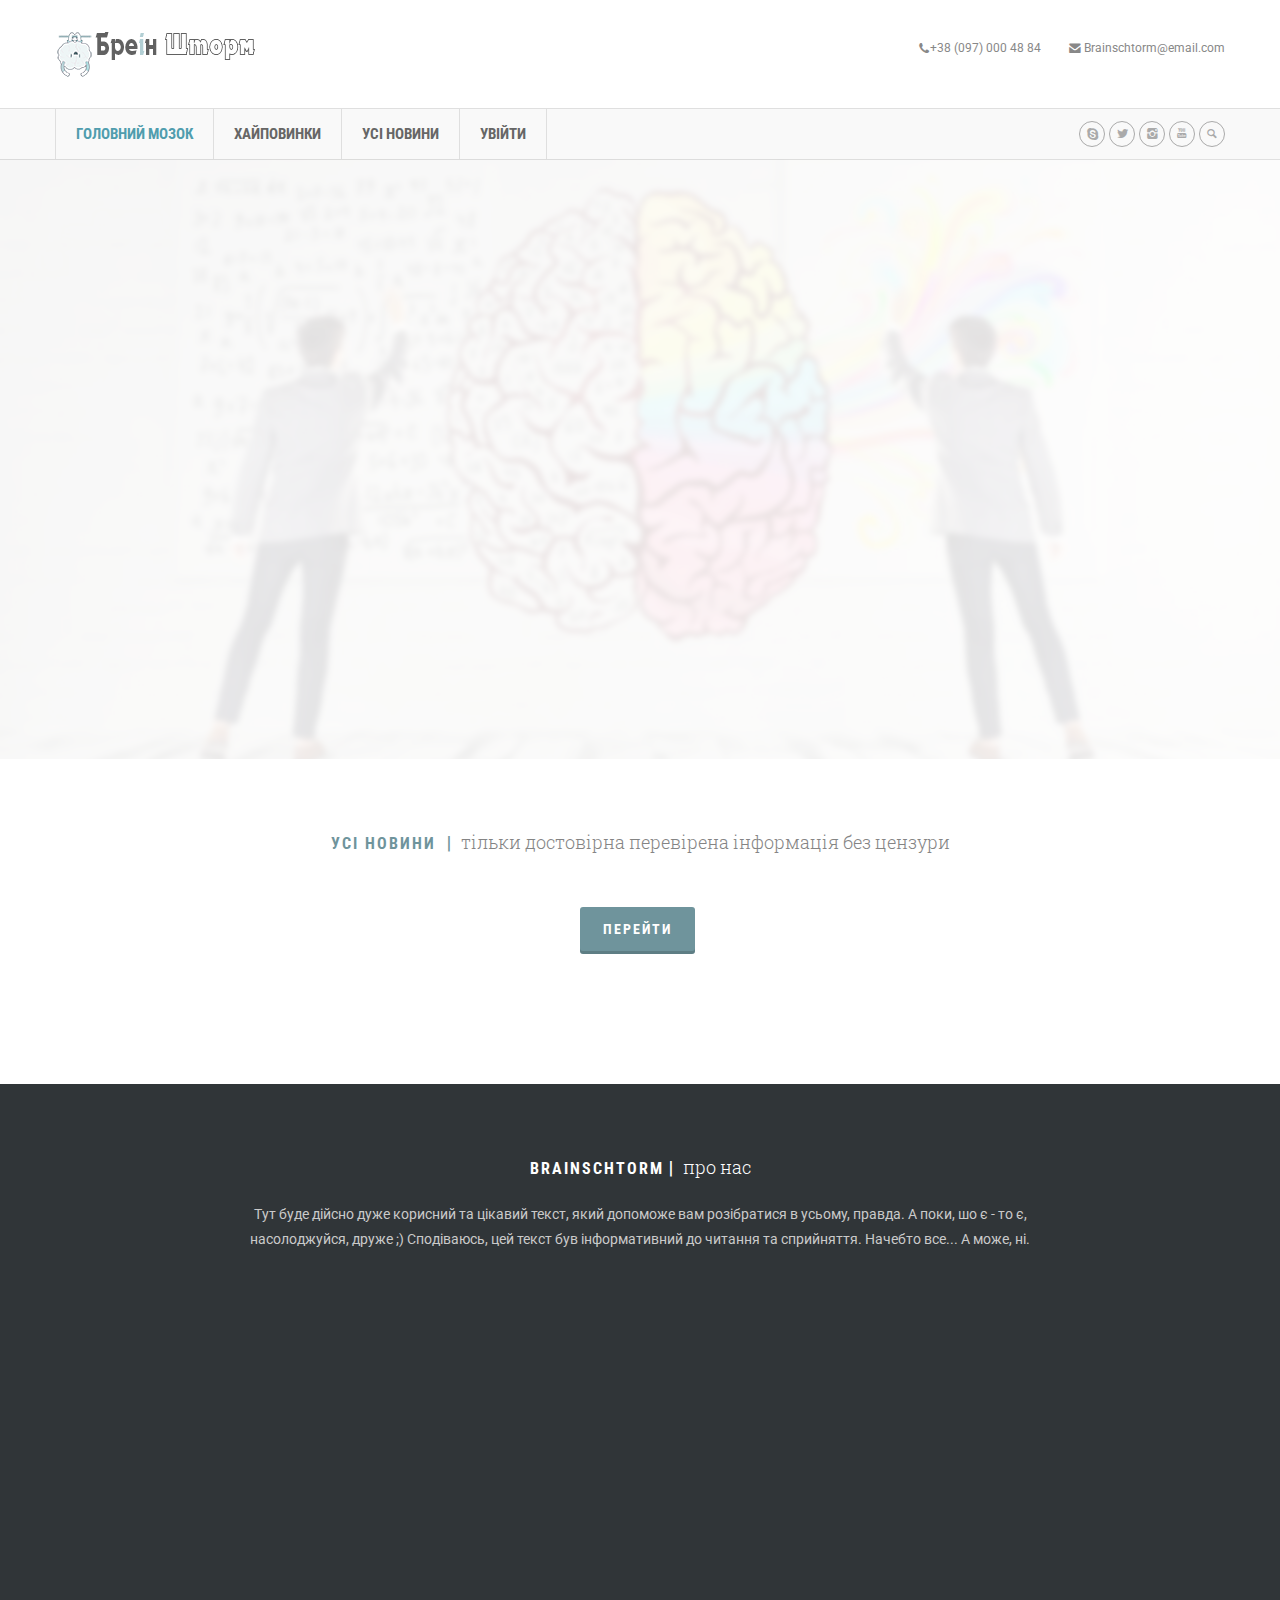
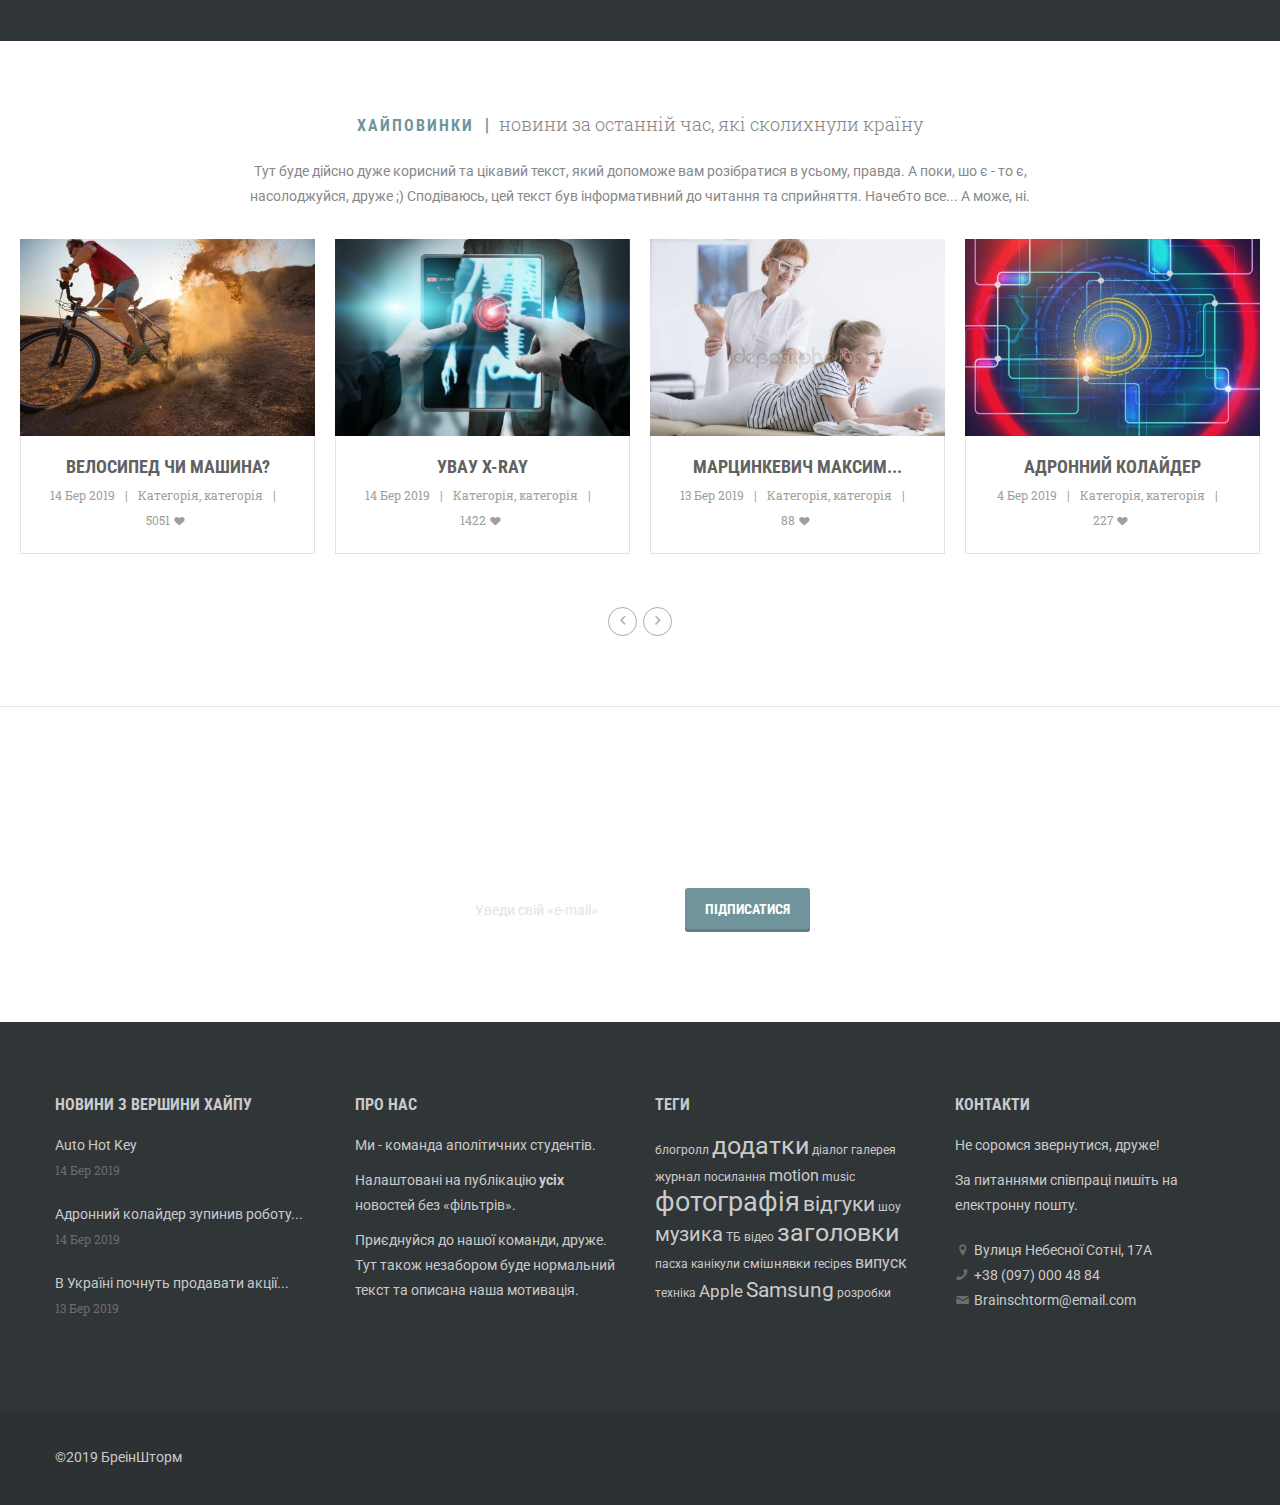
<file: Brainschtorm/index.html>
<!DOCTYPE html>
<html lang="uk">
<head>
<meta charset="utf-8">
<meta name="viewport" content="width=device-width, initial-scale=1.0">
<meta name="description" content="">
<meta name="author" content="">
<link rel="shortcut icon" href="style/images/favicon.png">
<title>Бреiн Шторм</title>

<link href="style/css/bootstrap.css" rel="stylesheet">
<link href="style/css/settings.css" rel="stylesheet">
<link href="style/css/owl.carousel.css" rel="stylesheet">
<link href="style/js/google-code-prettify/prettify.css" rel="stylesheet">
<link href="style/js/fancybox/jquery.fancybox.css" rel="stylesheet" type="text/css" media="all" />
<link href="style/js/fancybox/helpers/jquery.fancybox-thumbs.css@v=1.0.2" rel="stylesheet" type="text/css" />
<link href="style.css" rel="stylesheet">
<link href="style/css/color/red.css" rel="stylesheet">
<link href='http://fonts.googleapis.com/css?family=Roboto:400,400italic,500,500italic,700italic,700,900,900italic,300italic,300,100italic,100' rel='stylesheet' type='text/css'>
<link href='http://fonts.googleapis.com/css?family=Roboto+Condensed:300italic,400italic,700italic,400,700,300' rel='stylesheet' type='text/css'>
<link href='http://fonts.googleapis.com/css?family=Roboto+Slab:400,700,300,100' rel='stylesheet' type='text/css'>
<link href="style/type/fontello.css" rel="stylesheet">
    
</head>
<body>
<a id="top"></a>
<div class="yamm navbar">
    
  <div class="navbar-header">
    <div class="container"> <a class="btn responsive-menu pull-right" data-toggle="collapse" data-target=".navbar-collapse"><i class='icon-menu-1'></i></a> <a class="navbar-brand" href="index.html"><img src="style/images/logo.png" alt="Лого" /></a>
      <ul class="info pull-right">
        <li><i class="icon-phone-1"></i>+38 (097) 000 48 84 </li>
        <li><i class="icon-mail-alt"></i> <a href="mailto:email@moose.com">Brainschtorm@email.com</a></li>
      </ul>
    </div>
  </div>
    
  <div class="collapse navbar-collapse">
    <div class="container">
      <ul class="nav navbar-nav">
          <li id="dropdown-mainn"><a class="anchor" href="#top">Головний мозок</a>
        </li>
        <li class="dropdown"><a class="anchor" href="#hipe">Хайповинки</a>
          <ul class="dropdown-menu">
          </ul>
        </li>
        <li class="dropdown"><a  href="news.html">Усi новини</a>
          <ul class="dropdown-menu">
          </ul>
        </li>
        <li class="dropdown"><a href="login.html">Увiйти</a>
          <ul class="dropdown-menu">
          </ul>
        </li>
      </ul>
      <ul class="social pull-right">
        <li><a href="#"><i class="icon-s-skype"></i></a></li>
        <li><a href="#"><i class="icon-s-twitter"></i></a></li>
        <li><a href="#"><i class="icon-s-instagram"></i></a></li>
        <li><a href="#"><i class="icon-s-youtube"></i></a></li>
        <li class="button-group pull-right"><a href="index3.html#" class="dropdown-toggle" data-toggle="dropdown"><i class="icon-search"></i></a>
          <div class="dropdown-menu">
            <form class="navbar-form navbar-left" role="search">
              <div class="form-group">
                <input type="text" class="form-control" placeholder="search something">
              </div>
            </form>
          </div>
        </li>
      </ul>
    </div>
  </div>
  <!--/.nav-collapse --> 
</div>
<!--/.navbar -->

<div class="fullwidthbanner-container revolution">
  <div class="fullwidthbanner">
    <ul>
      <li data-transition="fade"> <img src="style/images/art/slider-bg1.jpg" alt="Шапка" />
        <div class="caption sfl" data-x="200" data-y="176" data-speed="500" data-start="500" data-easing="Sine.easeOut"><img src="style/images/art/slider-brain.png" alt="Лого" /></div>
        <div class="caption bold white-bg sfr" data-x="550" data-y="215" data-speed="500" data-start="2000" data-easing="Sine.easeOut">Ламаэмо перепони!</div>
        <div class="caption lite white-bg sfr" data-x="550" data-y="280" data-speed="500" data-start="2500" data-easing="Sine.easeOut">Долучайся, друже ;)</div>
      </li>
      
    </ul>
    <div class="tp-bannertimer tp-bottom"></div>
  </div>
  <!-- /.fullwidthbanner --> 
</div>
<!-- /.fullwidthbanner-container -->
    

  <div class="container inner">
    <h3 class="section-title text-center">Усi новини <span>Тiльки достовiрна перевiрена iнформацiя без цензури</span></h3>
      <h5 class="section-title text-center">
     <a href="news.html" class="btn btn-large btn-gray">Перейти</a></h5>
  </div>
    
<div class="black-wrapper">
  <div class="container inner text-center">
    <div class="thin">
      <h3 class="section-title bm20">Brainschtorm<span>Про нас</span></h3>
      <p>Тут буде дiйсно дуже корисний та цiкавий текст, який допоможе вам розiбратися в усьому, правда. А поки, шо є - то є, насолоджуйся, друже ;) Cподiваюсь, цей текст був iнформативний до читання та сприйняття. Начебто все... А може, нi.</p>
      <div class="divide20"></div>
      <figure class="player">
          <iframe src="https://player.vimeo.com/video/323552850?title=0&amp;byline=0&amp;portrait=0&amp;badge=0" width="500" height="281" frameborder="0" webkitallowfullscreen mozallowfullscreen allowfullscreen></iframe>
        </figure>
        <a id="hipe"></a>
    </div>
  </div>
</div>    
    
<div class="light-wrapper inner">
  <div class="container text-center">
    <h3 class="section-title text-center bm20">Хайповинки <span>Новини за оcтаннiй час, якi сколихнули країну</span></h3>
    <p class="thin"><p class="thin">Тут буде дiйсно дуже корисний та цiкавий текст, який допоможе вам розiбратися в усьому, правда. А поки, шо є - то є, насолоджуйся, друже ;) Cподiваюсь, цей текст був iнформативний до читання та сприйняття. Начебто все... А може, нi.</p>
    <div class="divide30"></div>
  </div>
    
    
  <!-- /.container -->
  <div class="lm10 rm10">
    <div id="owl-blog" class="owl-carousel carousel-th">
      <div class="item">
        <figure class="icon-overlay icn-link"><a href="post.html"><img src="style/images/art/b1.jpg" alt="" /></a></figure>
        <div class="bordered no-top-border">
          <div class="info">
            <h3 class="post-title"><a href="post.html">Велосипед чи машина?</a></h3>
            <div class="meta"> <span class="date">14 Бер 2019</span> <span class="category"><a href="index3.html#">Категорiя</a>, <a href="index3.html#">категорiя</a></span> <span class="like"><a href="index3.html#">5051 <i class="icon-heart"></i></a></span> </div>
          </div>
        </div>
      </div>
      <div class="item">
        <figure class="icon-overlay icn-link"><a href="post.html"><img src="style/images/art/b2.jpg" alt="" /></a></figure>
        <div class="bordered no-top-border">
          <div class="info">
            <h3 class="post-title"><a href="post.html">Увау X-Ray</a></h3>
            <div class="meta"> <span class="date">14 Бер 2019</span> <span class="category"><a href="index3.html#">Категорiя</a>, <a href="index3.html#">категорiя</a></span> <span class="like"><a href="index3.html#">1422 <i class="icon-heart"></i></a></span> </div>
          </div>
        </div>
      </div>
      <div class="item">
        <figure class="icon-overlay icn-link"><a href="post.html"><img src="style/images/art/b3.jpg" alt="" /></a></figure>
        <div class="bordered no-top-border">
          <div class="info">
            <h3 class="post-title"><a href="post.html">Марцинкевич Максим...</a></h3>
            <div class="meta"> <span class="date">13 Бер 2019</span> <span class="category"><a href="index3.html#">Категорiя</a>, <a href="index3.html#">категорiя</a></span> <span class="like"><a href="index3.html#">88 <i class="icon-heart"></i></a></span> </div>
          </div>
        </div>
      </div>
      <div class="item">
        <figure class="icon-overlay icn-link"><a href="post.html"><img src="style/images/art/b4.jpg" alt="" /></a></figure>
        <div class="bordered no-top-border">
          <div class="info">
            <h3 class="post-title"><a href="post.html">Адронний колайдер</a></h3>
            <div class="meta"> <span class="date">4 Бер 2019</span> <span class="category"><a href="index3.html#">Категорiя</a>, <a href="index3.html#">категорiя</a></span> <span class="like"><a href="index3.html#">227 <i class="icon-heart"></i></a></span> </div>
          </div>
        </div>
      </div>
      <div class="item">
        <figure class="icon-overlay icn-link"><a href="post.html"><img src="style/images/art/b5.jpg" alt="" /></a></figure>
        <div class="bordered no-top-border">
          <div class="info">
            <h3 class="post-title"><a href="post.html">Школяр на уроцi хiмiї..</a></h3>
            <div class="meta"> <span class="date">4 Бер 2019</span> <span class="category"><a href="index3.html#">Категорiя</a>, <a href="index3.html#">категорiя</a></span> <span class="like"><a href="index3.html#">226 <i class="icon-heart"></i></a></span> </div>
          </div>
        </div>
      </div>
      <div class="item">
        <figure class="icon-overlay icn-link"><a href="post.html"><img src="style/images/art/b6.jpg" alt="" /></a></figure>
        <div class="bordered no-top-border">
          <div class="info">
            <h3 class="post-title"><a href="http://themes.iki-bir.com/moose/blog-post3.html">Новий президент пообiцяв налоги</a></h3>
            <div class="meta"> <span class="date">4 Бер 2019</span> <span class="category"><a href="index3.html#">Категорiя</a>, <a href="index3.html#">категорiя</a></span> <span class="like"><a href="index3.html#">225 <i class="icon-heart"></i></a></span> </div>
          </div>
        </div>
      </div>
      <div class="item">
        <figure class="icon-overlay icn-link"><a href="post.html"><img src="style/images/art/b7.jpg" alt="" /></a></figure>
        <div class="bordered no-top-border">
          <div class="info">
            <h3 class="post-title"><a href="post.html">Вiдкрита нова зiрка</a></h3>
            <div class="meta"> <span class="date">1 Бер 2019</span> <span class="category"><a href="index3.html#">Категорiя</a>, <a href="index3.html#">категорiя</a></span> <span class="like"><a href="index3.html#">129 <i class="icon-heart"></i></a></span> </div>
          </div>
        </div>
      </div>
    </div>
    <!-- /.owl-carousel --> 
  </div>
  <!-- /.lm10 --> 
</div>
<!-- /.light-wrapper -->
    
<div id="fourth" class="parallax">
  <div class="container inner text-center">
    <div class="section-title">Пiдпишись на розсилку листiв<span>Будь людиною, яка першою отримує новини!</span></div>
    <form id="newsletter" class="form-inline newsletter" role="form">
      <div>
        <label class="sr-only" for="exampleInputEmail">Твоя електронна пошта</label>
        <input type="email" class="form-control" id="exampleInputEmail" placeholder="Уведи свiй «e-mail»">
      </div>
      <button type="submit" class="btn btn-default btn-submit">Пiдписатися</button>
    </form>
  </div>
</div>
<footer class="black-wrapper">
  <div class="container inner">
    <div class="row">
      <section class="col-sm-3 widget">
        <h3 class="section-title widget-title">Новини з вершини хайпу</h3>
        <ul class="post-list">
          <li>
            <h6><a href="post.html">Auto Hot Key</a></h6>
            <em>14 Бер 2019</em> </li>
          <li>
            <h6><a href="post.html">Адронний колайдер зупинив роботу...</a></h6>
            <em>14 Бер 2019</em> </li>
          <li>
            <h6><a href="post.html">В Українi почнуть продавати акцiї...</a></h6>
            <em>13 Бер 2019</em> </li>
        </ul>
        <!-- /.post-list --> 
      </section>
      <!-- /.widget -->
      <section class="col-sm-3 widget">
        <h3 class="section-title widget-title">Про нас</h3>
        <p>Ми - команда аполiтичних студентiв.</p>
          <p>Налаштованi на публiкацiю <b>усiх</b> новостей без «фiльтрiв».</p>
        <p>Приєднуйся до нашої команди, друже. Тут також незабором буде нормальний текст та описана наша мотивацiя.</p>
      </section>
      <!-- /.widget -->
      <section class="col-sm-3 widget">
        <h3 class="section-title widget-title">Tеги</h3>
        <div class="tagcloud"> <a href="index3.html#" style="font-size: 9pt;">блогролл</a> <a href="index3.html#" style="font-size: 19pt;">додатки</a> <a href="index3.html#" style="font-size: 9pt;">дiалог</a> <a href="index3.html#" style="font-size: 9pt;">галерея</a> <a href="index3.html#" style="font-size: 10pt;">журнал</a> <a href="index3.html#" style="font-size: 9pt;">посилання</a> <a href="index3.html#" style="font-size: 12pt;">motion</a> <a href="index3.html#" style="font-size: 9pt;">music</a> <a href="index3.html#" style="font-size: 20pt;">фотографiя</a> <a href="index3.html#" style="font-size: 16pt;">вiдгуки</a> <a href="index3.html#" style="font-size: 9pt;">шоу</a> <a href="index3.html#" style="font-size: 15pt;">музика</a> <a href="index3.html#" style="font-size: 9pt;">ТБ</a> <a href="index3.html#" style="font-size: 9pt;">вiдео</a> <a href="index3.html#" style="font-size: 19pt;">заголовки</a> <a href="index3.html#" style="font-size: 9pt;">пасха</a> <a href="index3.html#" style="font-size: 9pt;">канiкули</a> <a href="index3.html#" style="font-size: 10pt;">cмiшнявки</a> <a href="index3.html#" style="font-size: 9pt;">recipes</a> <a href="index3.html#" style="font-size: 12pt;">випуск</a> <a href="index3.html#" style="font-size: 9pt;">технiка</a> <a href="index3.html#" style="font-size: 13pt;">Apple</a> <a href="index3.html#" style="font-size: 16pt;">Samsung</a> <a href="index3.html#" style="font-size: 9pt;">розробки</a>
          </div>
      </section>
      <!-- /.widget -->
      <section class="col-sm-3 widget">
        <h3 class="section-title widget-title">Контакти</h3>
    <p>Не соромся звернутися, друже!</p><p> За питаннями спiвпрацi пишiть на електронну пошту.</p>
        <div class="divide10"></div>
        <i class="icon-location contact"></i>Вулиця Небесної Сотні, 17А<br />
        <i class="icon-phone contact"></i>+38 (097) 000 48 84 <br />
        <i class="icon-mail contact"></i>Brainschtorm@email.com</section>
      <!-- /.widget --> 
    </div>
    <!-- /.row --> 
  </div>
  <!-- .container -->
  
  <div class="sub-footer">
    <div class="container">
      <p class="pull-left">©2019 БреiнШторм</p>
    </div>
  </div>
</footer>
<!-- /footer --> 

<!-- Bootstrap core JavaScript
    ================================================== --> 
<!-- Placed at the end of the document so the pages load faster --> 
<script src="style/js/jquery.min.js"></script> 
<script src="style/js/bootstrap.min.js"></script> 
<script src="style/js/twitter-bootstrap-hover-dropdown.min.js"></script> 
<script src="style/js/jquery.themepunch.plugins.min.js"></script> 
<script src="style/js/jquery.themepunch.revolution.min.js"></script> 
<script src="style/js/jquery.fancybox.pack.js"></script> 
<script src="style/js/fancybox/helpers/jquery.fancybox-thumbs.js@v=1.0.2"></script> 
<script src="style/js/fancybox/helpers/jquery.fancybox-media.js@v=1.0.0"></script> 
<script src="style/js/jquery.isotope.min.js"></script> 
<script src="style/js/jquery.easytabs.min.js"></script> 
<script src="style/js/owl.carousel.min.js"></script> 
<script src="style/js/jquery.fitvids.js"></script> 
<script src="style/js/jquery.sticky.js"></script> 
<script src="style/js/google-code-prettify/prettify.js"></script> 
<script src="style/js/jquery.slickforms.js"></script> 
<script src="style/js/scripts.js"></script>
<script src="style/js/scroll.js"></script>
</body>
</html>
</file>
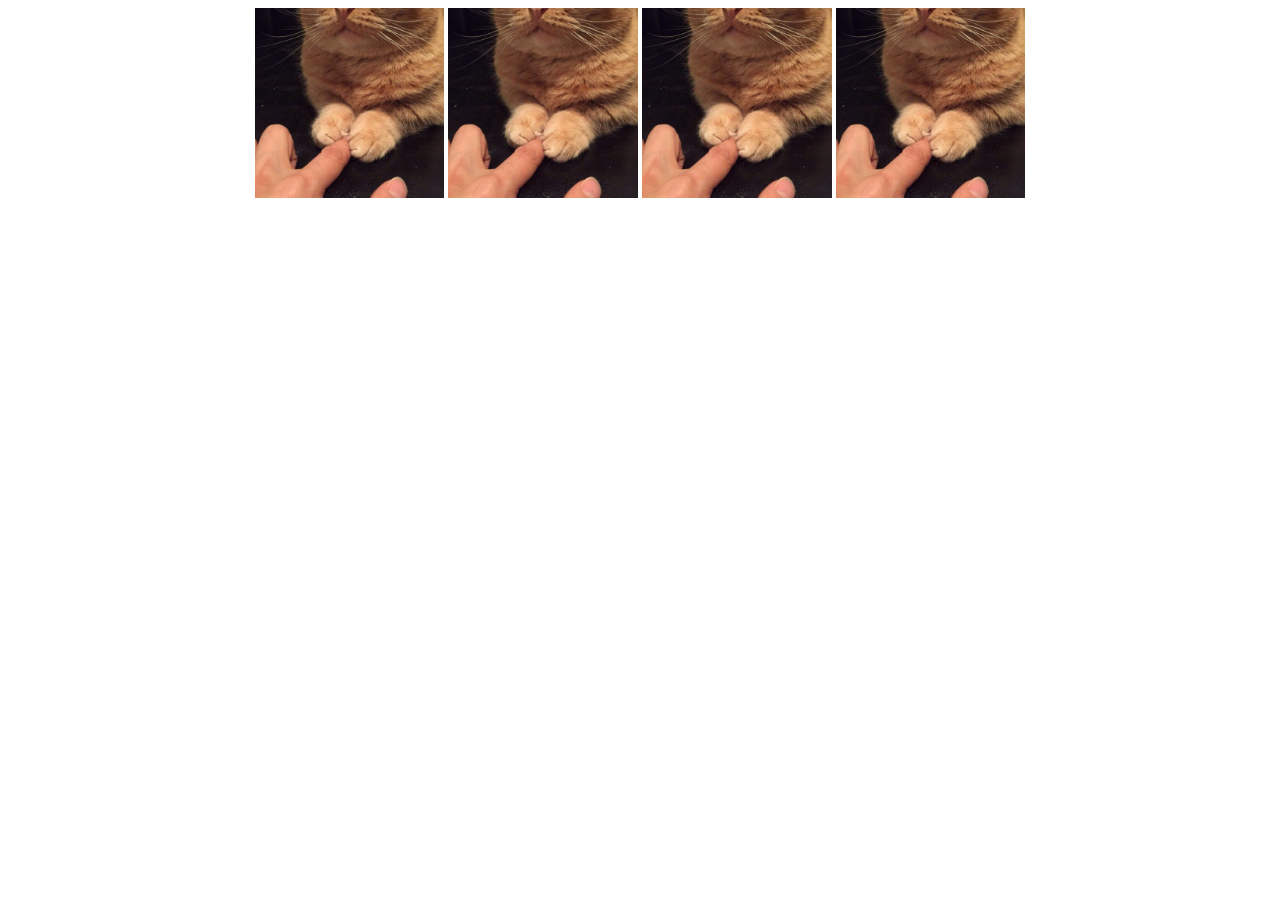
<file: adapt.html>
<!DOCTYPE html>
<html lang="uk">
 <head>
  <meta charset="utf-8">
  <title>Валерія</title>
     <link href="css/adapt.css" rel="stylesheet">
  
     </head>
 <body>
    <header>
         <div class="div-adapt">
             <img src="images/cat.jpg" alt="кіт">
             <img src="images/cat.jpg" alt="кіт">
             <img src="images/cat.jpg" alt="кіт">
             <img src="images/cat.jpg" alt="кіт">
         </div>
     </header>
</body>
</html>
</file>
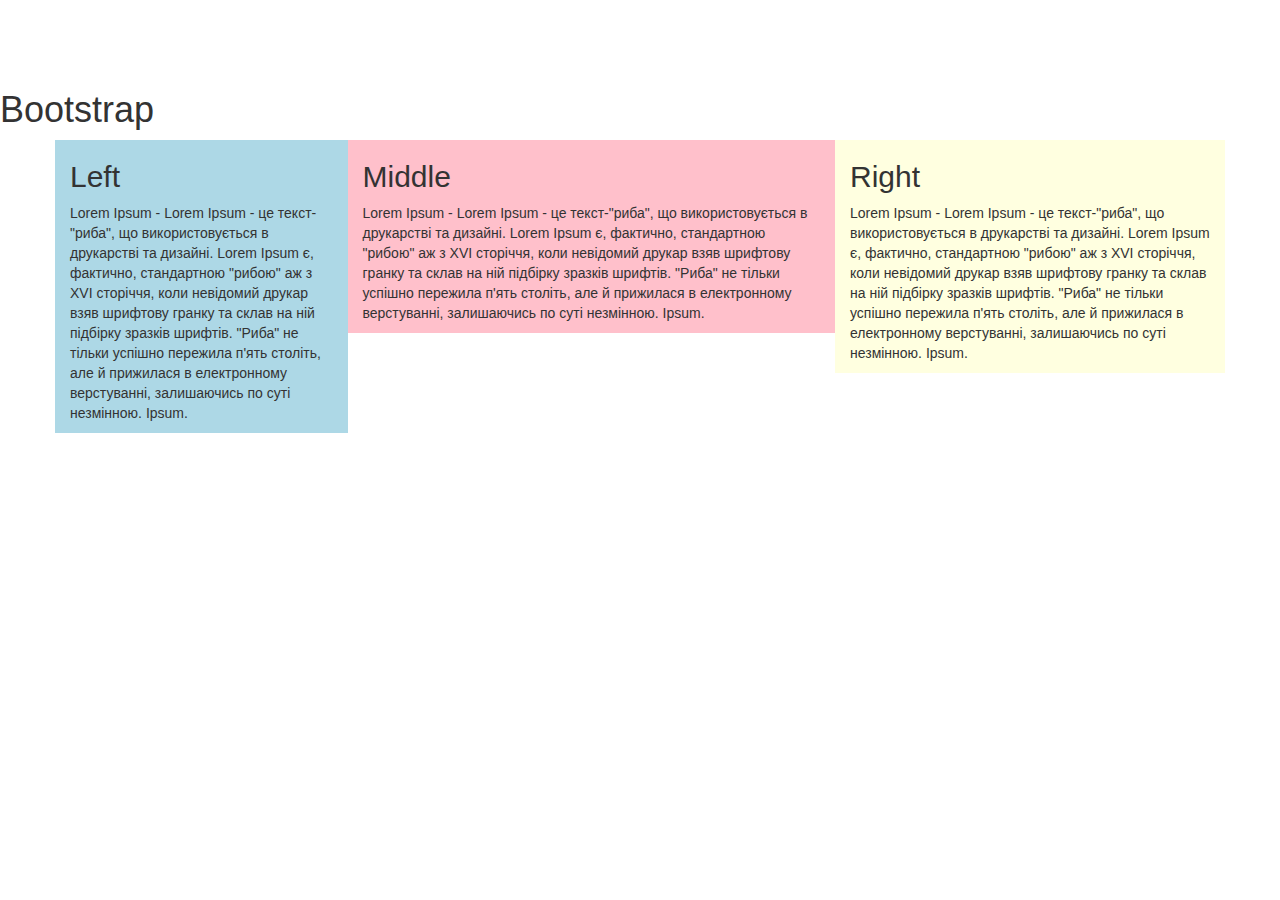
<file: Bootstrap.html>
﻿<!DOCTYPE html>
<html lang="ru">
  <head>
    <meta charset="utf-8">
    <meta name="viewport" content="width=device-width, initial-scale=1">
      <title>Валерия</title>
      <link href="css/bootstrap.min.css" rel="stylesheet">
      <link href="css/offcanvas.css" rel="stylesheet">
</head>

  <body>
    <h1>Bootstrap</h1>
  <div class="container">
<div class="row">
                <div class="col-xs-12 col-sm-4 col-md-3 col-lg-3" style="background-color: lightblue;">
              <h2>Left</h2>
              <p>Lorem Ipsum - Lorem Ipsum - це текст-"риба", що використовується в друкарстві та дизайні. Lorem Ipsum є, фактично, стандартною "рибою" аж з XVI сторіччя, коли невідомий друкар взяв шрифтову гранку та склав на ній підбірку зразків шрифтів. "Риба" не тільки успішно пережила п'ять століть, але й прижилася в електронному верстуванні, залишаючись по суті незмінною. Ipsum.
                </p>
                </div>
    
                <div class="col-xs-12 col-sm-4 col-md-6 col-lg-5" style="background-color: pink;">
              <h2>Middle</h2>
              <p>Lorem Ipsum - Lorem Ipsum - це текст-"риба", що використовується в друкарстві та дизайні. Lorem Ipsum є, фактично, стандартною "рибою" аж з XVI сторіччя, коли невідомий друкар взяв шрифтову гранку та склав на ній підбірку зразків шрифтів. "Риба" не тільки успішно пережила п'ять століть, але й прижилася в електронному верстуванні, залишаючись по суті незмінною. Ipsum. </p>
                </div>
    
                <div class="col-xs-12 col-sm-4 col-md-3 col-lg-4" style="background-color: lightyellow;">
              <h2>Right</h2>
              <p>Lorem Ipsum - Lorem Ipsum - це текст-"риба", що використовується в друкарстві та дизайні. Lorem Ipsum є, фактично, стандартною "рибою" аж з XVI сторіччя, коли невідомий друкар взяв шрифтову гранку та склав на ній підбірку зразків шрифтів. "Риба" не тільки успішно пережила п'ять століть, але й прижилася в електронному верстуванні, залишаючись по суті незмінною. Ipsum. </p>
			  </div>
</div>
</div>
</body>
</file>
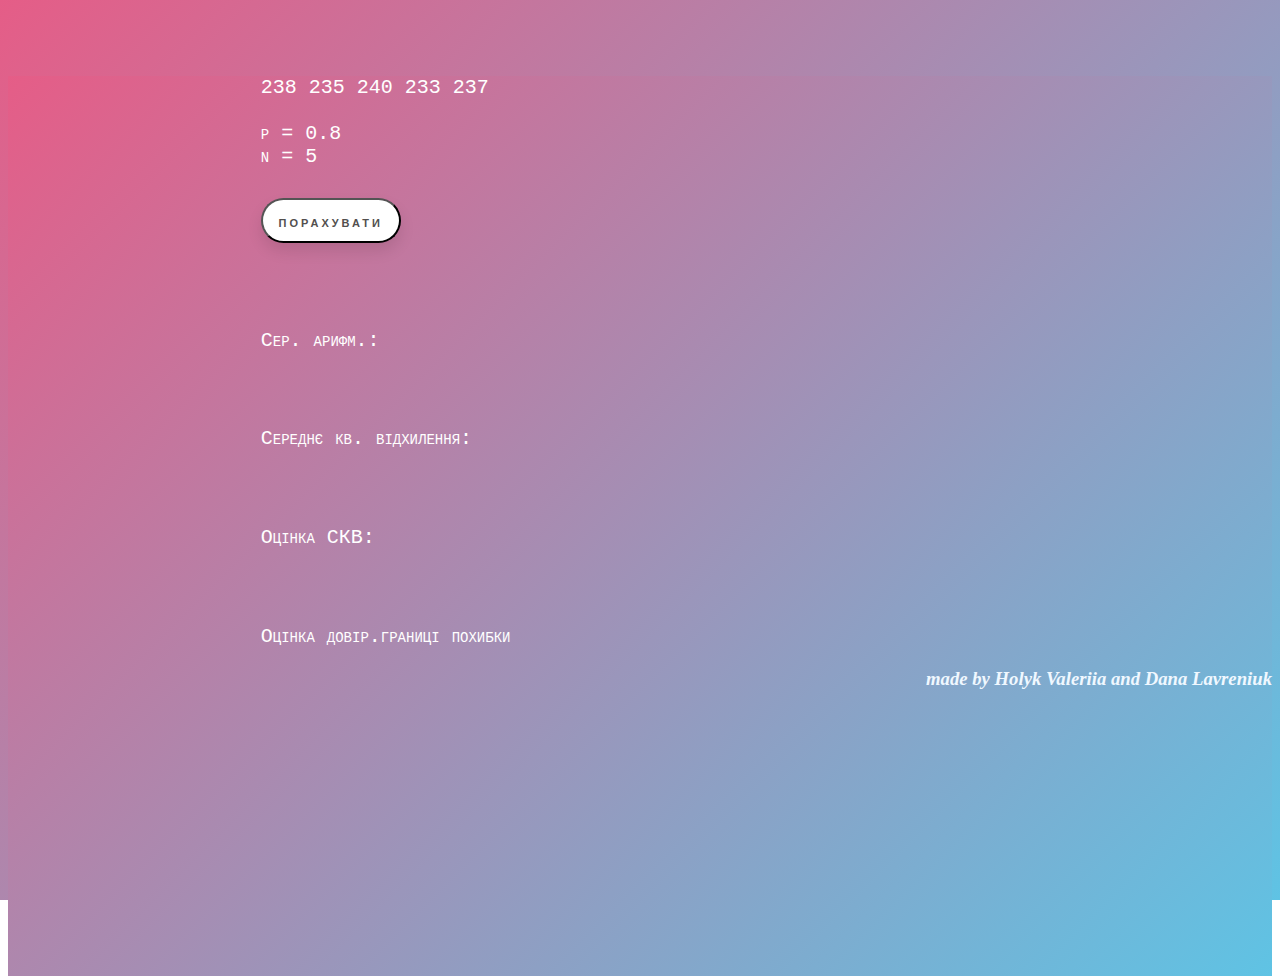
<file: index_metrology.html>
<!DOCTYPE html>
<html>

    <head>
        <meta charset="utf-8">
        <meta http-equiv="X-UA-Compatible" content="IE=edge">
        <title>Метрологія</title>
        <style>
            h3 {
                color:aliceblue;
            }
            .floating-button {
              text-decoration: none;
              display: inline-block;
              width: 140px;
              height: 45px;
              line-height: 45px;
              border-radius: 45px;
              margin: 10px 20px;
                margin-left: 20%;
              font-family: 'Montserrat', sans-serif;
              font-size: 11px;
              text-transform: uppercase;
              text-align: center;
              letter-spacing: 3px;
              font-weight: 600;
              color: #524f4e;
              background: white;
              box-shadow: 0 8px 15px rgba(0, 0, 0, .1);
              transition: .3s;
            }
            .floating-button:hover {
              background: skyblue;
              box-shadow: 0 15px 20px rgba(46, 229, 157, .4);
              color: white;
              transform: translateY(-7px);
            }
        
            html, body {
                height: 100%;
            }
            html, body {
                
                 background: linear-gradient(135deg, #e55d87 0%, #5fc3e4 100%) no-repeat;
            }
            p {
                color:white;
                font-size: 15pt;
                margin-left: 20%;
                margin-top: 6%;
                font-family: Courier New, monospace;
                font-weight: 300;
                font-variant: small-caps;
            }
        </style>
    </head>
    <body>
        <p><b>238 235 240 233 237 <br><br>
                p = 0.8 <br>
                n = 5 </b></p>
         <input type="button"  href="" class="floating-button" onclick="resultt()" value="Порахувати">
        
        <p>Сер. арифм.: <i id="1"></i> </p>
        <p>Середнє кв. відхилення: <i id="2"> </i></p>
        <p>Оцінка СКВ: <i id="3"></i></p>
        <p>Оцінка довір.границі похибки <i id="4"></i></p>
        <h3 align="right"><i>made by Holyk Valeriia and Dana Lavreniuk
                
		<script type="text/javascript">
            
            var arr1 = ["238", "235", "240", "233", "237"];
            var arr2 = [];
            var arr3 = [];
            var p = 0.8;
            
            var t_p = AStudentT(p, (arr1.length - 1));
            
            {
            var sum1 = 0;
            for(var i=0;i<arr1.length;i++){
                sum1 = sum1 + parseInt(arr1[i]);
            }
            }
            
            var average_1 = sum1 / arr1.length;
            
            for (var j of arr1) {
                var a = j - average_1;
                arr2.push(a);
                arr3.push(Math.pow(a,2));
            }
            
                
            {
            var sum3 = 0;
            for(var k=0;k<arr3.length;k++){
                sum3 = sum3 + parseInt(arr3[k]);
            }
            }
            
            var average_3 = sum3 / (arr3.length - 1);
            var aver_square = Math.pow(average_3, 0.5);
                                        
            var SKV = aver_square / Math.pow((arr1.length), 0.5);
            var conf_limit = p * SKV;
            
            // Ниже просто часть для записи полученных результатов в html
            
            var text_1 = document.getElementById('1');
            var text_2 = document.getElementById('2');
            var text_3 = document.getElementById('3');
            var text_4 = document.getElementById('4');
              
            function resultt() {
            text_1.innerHTML = average_1;
            text_2.innerHTML = aver_square;
            text_3.innerHTML = SKV;
            text_4.innerHTML = conf_limit;
            }

            
            // Ниже код не мой, это с интернета адаптация модуля по нахождению t-критерия Стьюдента
            
            function StatCom(q,i,j,b)
        {   
            var zz = 1, z = zz, k = i;
            while (k <= j){ zz *= (q*k)/(k-b); z += zz; k += 2; }
            return z;
        }

        function StudentT(t,n)
        {   
            var w = Math.abs(t)/Math.sqrt(n), th = Math.atan(w);
            if (n == 1) return ( 1-th/(Math.PI/2) );
            var sth = Math.sin(th), cth = Math.cos(th);
            if ((n%2) == 1) return ( 1-(th+sth*cth*StatCom(cth*cth,2,n-3,-1))/(Math.PI/2) );
            else            return ( 1-sth*StatCom(cth*cth,1,n-3,-1) );
        }

        function AStudentT(n,alpha)  // Возвращает t-критерий Стьюдента по числу
        {                            // степеней свободы n и уровню значимости alpha
            var v = 0.5, dv = 0.5, t = 0;
            while (dv > 1e-6)
             { t = 1/v-1; dv /= 2;
               if (StudentT(t,n) > alpha) v -= dv;
               else v += dv; 
             }
            return t;
        }
        </script>
        
    </body>
</html>
</file>
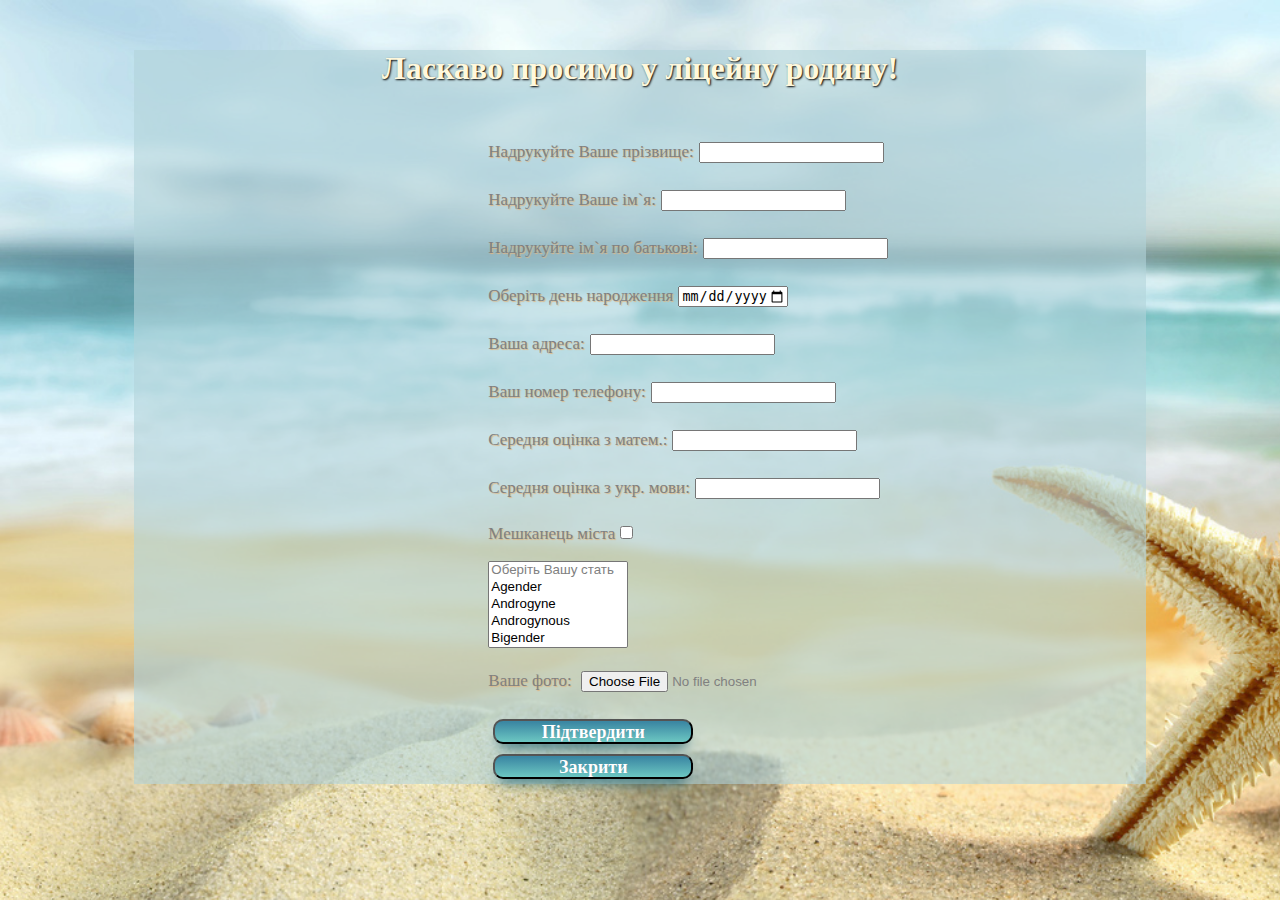
<file: javascript.html>
<!DOCTYPE html>
<html lang="uk">
 <head>
  <meta charset="utf-8">
  <title>Валерія</title>
     <link href="css/style.css" rel="stylesheet">
     <script src="http://ajax.googleapis.com/ajax/libs/jquery/1.9.0/jquery.min.js"></script>
     <script src="js/jquery.maskedinput.js"></script>
     <script type="text/javascript">
   jQuery(function($){
   $("#phone").mask("+38(999) 999-9999");
   });
       
function someFunc(){
var mat = document.getElementById("name1").value;
var ukr = document.getElementById("name2").value;
    var sssuma = (Number(mat) + Number(ukr)) /2;
    
    var Win = window.open('about:blank', 'example', 'width=800,height=600,top=20,left=200');
    Win.document.write("<p align='center'>Прізвище: ", document.getElementById("firstname").value, "</p>");
    Win.document.write("<p align='center'>Ім`я: ", document.getElementById("secondname").value, "</p>");
    Win.document.write("<p align='center'>По батькові: ", document.getElementById("fathname").value, "</p>");
    Win.document.write("<p align='center'>Дата народження: ", document.getElementById("calendar").value, "</p>");
    Win.document.write("<p align='center'>Адреса: ", document.getElementById("adres").value, "</p>");
    Win.document.write("<p align='center'>Номер телефону: ", document.getElementById("phone").value, "</p>");
    Win.document.write("<p align='center'>Стать: ", document.getElementById("floor").value, "</p>");
    Win.document.write("<p align='center'>Оцінка з математики: ", document.getElementById("name1").value, "</p>");
    Win.document.write("<p align='center'>Оцінка з укр. мови: ", document.getElementById("name2").value, "</p>");
    Win.document.write("<p align='center'>Середня оцінка: ", sssuma, "</p>");
    Win.document.write("<p align='center'>Фото: ", document.getElementById("pict").value, "</p>");
    Win.document.write("<p align='center'>Мешканець міста? (on = так, off = ні): ", document.getElementById("mist").value,  "</p>");
 }
document.getElementById("btn13").onclick = someFunc;
</script>
  </head>
 <body>
     
     <div class="licc">
         <h1>Ласкаво просимо у ліцейну родину!</h1>
     <div class="lic">
    <p><label>Надрукуйте Ваше прізвище:</label><input type="text" id="firstname"></p>
         <p><label>Надрукуйте Ваше ім`я:</label><input type="text" id="secondname"></p>
         <p><label>Надрукуйте ім`я по батькові:</label><input type="text" id="fathname"></p>
         <p><label>Оберіть день народження</label><input type="date" id="calendar"  min="2001-01-01" max="2008-12-31"></p>
         <p><label>Ваша адреса:</label><input type="text" id="adres"></p>
         <p><label>Ваш номер телефону:</label><input type="text" id="phone" name="phone" ></p>
         <p><label>Cередня оцінка з матем.:</label><input type="text" id="name1"></p>
         <p><label>Cередня оцінка з укр. мови:</label><input type="text" id="name2"></p>
        <p><label>Мешканець міста</label><input type="checkbox" id="mist"></p>
         <p><select id="floor" size="5">
    <option disabled>Оберіть Вашу стать</option>
    <option value="lgbt">Agender</option>
    <option value="lgbt">Androgyne</option>
    <option value="lgbt">Androgynous</option>
    <option value="lgbt">Bigender</option>
    <option value="lgbt">Cis</option>
    <option value="lgbt">Cisgender</option>
    <option value="lgbt">Non-binary</option>
    <option value="lgbt">Pangender</option>
    <option value="lgbt">Trans</option>
    <option value="lgbt">Trans Female</option>
    <option value="lgbt">Trans Male</option>
    <option value="lgbt">Trans Person</option>
    <option value="lgbt">Trans Woman</option>
    <option value="lgbt">Trans(asterisk)</option>
    <option value="lgbt">Trans(asterisk)Female</option>
    <option value="lgbt">Trans(asterisk)Male</option>
    <option value="lgbt">Trans(asterisk)Man</option>
    <option value="lgbt">Trans(asterisk)Person</option>
    <option value="lgbt">Trans(asterisk)Woman</option>
    <option value="lgbt">Transexual</option>
    <option value="lgbt">Transexual Female </option>
    <option value="lgbt">Transexual Male</option>
    <option value="lgbt">Transexual Man</option>
    <option value="lgbt">Transexual Person</option>
    <option value="lgbt">Transexual Woman</option>
    <option value="lgbt">Transgender Female</option>
    <option value="lgbt">Transgender Male</option>
    <option value="lgbt">Transgender Man</option>
    <option value="lgbt">Transgender Person</option>
    <option value="lgbt">Transgender Woman</option>
    <option value="lgbt">Transmasculine</option>
    <option value="lgbt">Two-spirit</option>
    <option value="Жінка">Female</option>
    <option value="Чоловік">Male</option>
   </select></p>
    <p><label>Ваше фото:</label> <input type="file" id="pict"><p>
    <input class="myButtonn" id="btn13" type="button" value="Підтвердити" onclick="someFunc()">
    <input class="myButtonn" id="btn13" type="button" value="Закрити" onclick="Win.close()">
     </div>
     </div>
     
     <footer>
     </footer>
     
</body>
</html>
</file>
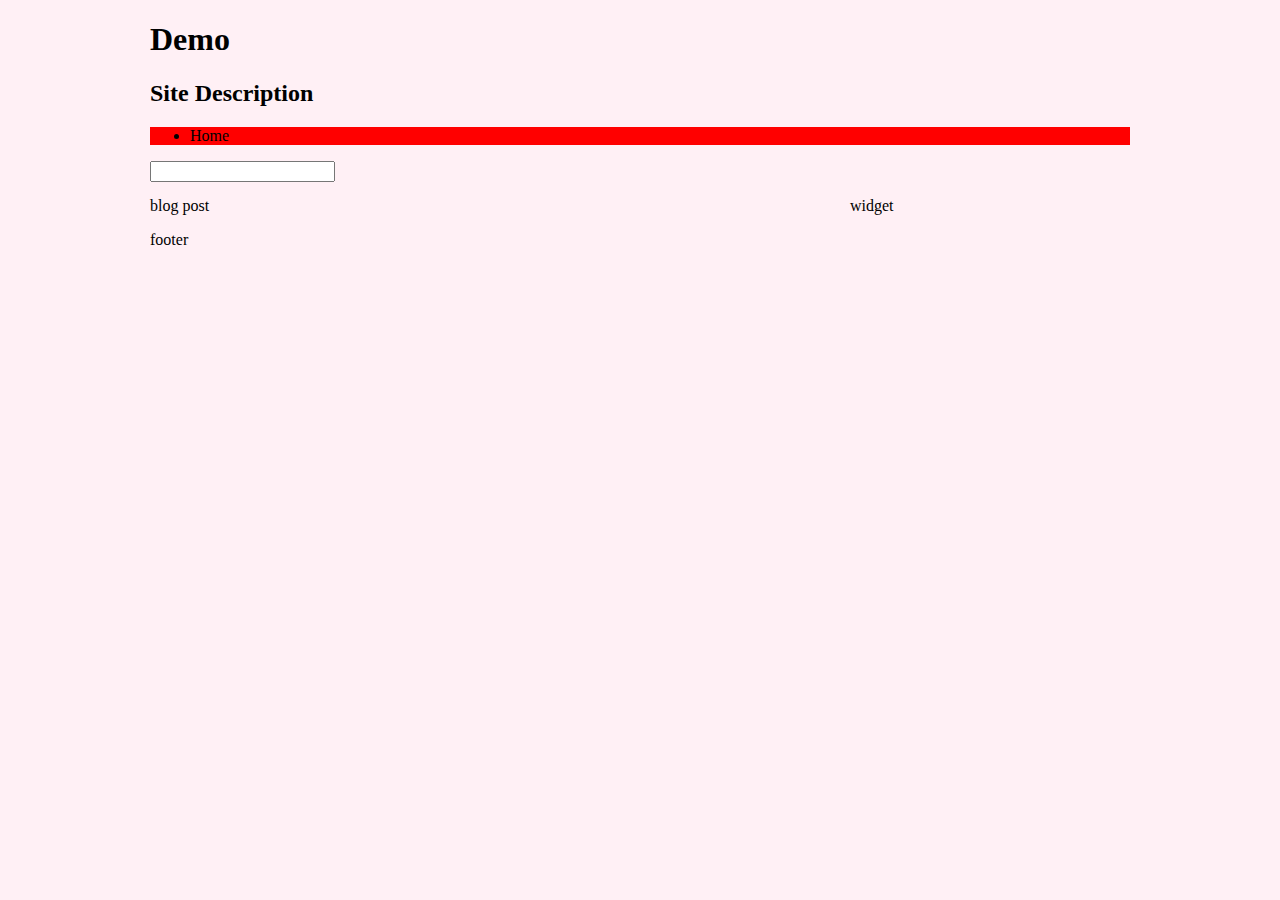
<file: media.html>
<!DOCTYPE html>
<html lang="uk">
 <head>
  <meta charset="utf-8">
  <title>������</title>
  <style>
  body {
  background-color: LavenderBlush;
  }
    article, aside, details, figcaption, figure, footer, header, hgroup, menu, nav, section { 
    display: block;
}
#pagewrap {
   width: 980px;
   margin: 0 auto;
}
#main-nav {
background-color: red;
}
#header {
   height: 160px;
}
#content {
   width: 600px;
   float: left;
}
#sidebar {
   width: 280px;
   float: right;
}
#footer {
   clear: both;
}
@media screen and (max-width: 980px) {
   body {
   background-color:PapayaWhip;
   }
   #site-logo {
   color: red;
   font-size: 33px;
   font-family: "segoe script";
   }
    #site-description {
   {
   color: blue;
   font-family: "segoe print";
   }
   #pagewrap {
      width: 95%;
   }
   #content {
      width: 60%;
      padding: 3% 4%;
   }
   
   #sidebar {
      width: 30%;
   }
   #sidebar .widget {
      padding: 8% 7%;
      margin-bottom: 10px;
   }
}

  </style>
 </head>
 <body>
     <div id="pagewrap">
   <header id="header">
      <hgroup>
         <h1 id="site-logo">Demo</h1>
         <h2 id="site-description">Site Description</h2>
      </hgroup>
      <nav>
         <ul id="main-nav">
            <li>Home</li>
         </ul>
      </nav>
      <form id="searchform">
         <input type="search">
      </form>
   </header>
   <div id="content">
      <article class="post">
         <p>blog post</p>
      </article>
   </div>
   <aside id="sidebar">
      <section class="widget">
          <p>widget</p>
      </section>              
   </aside>
   <footer id="footer">
      <p>footer</p>
   </footer>
</div>
</body>
</html>
</file>
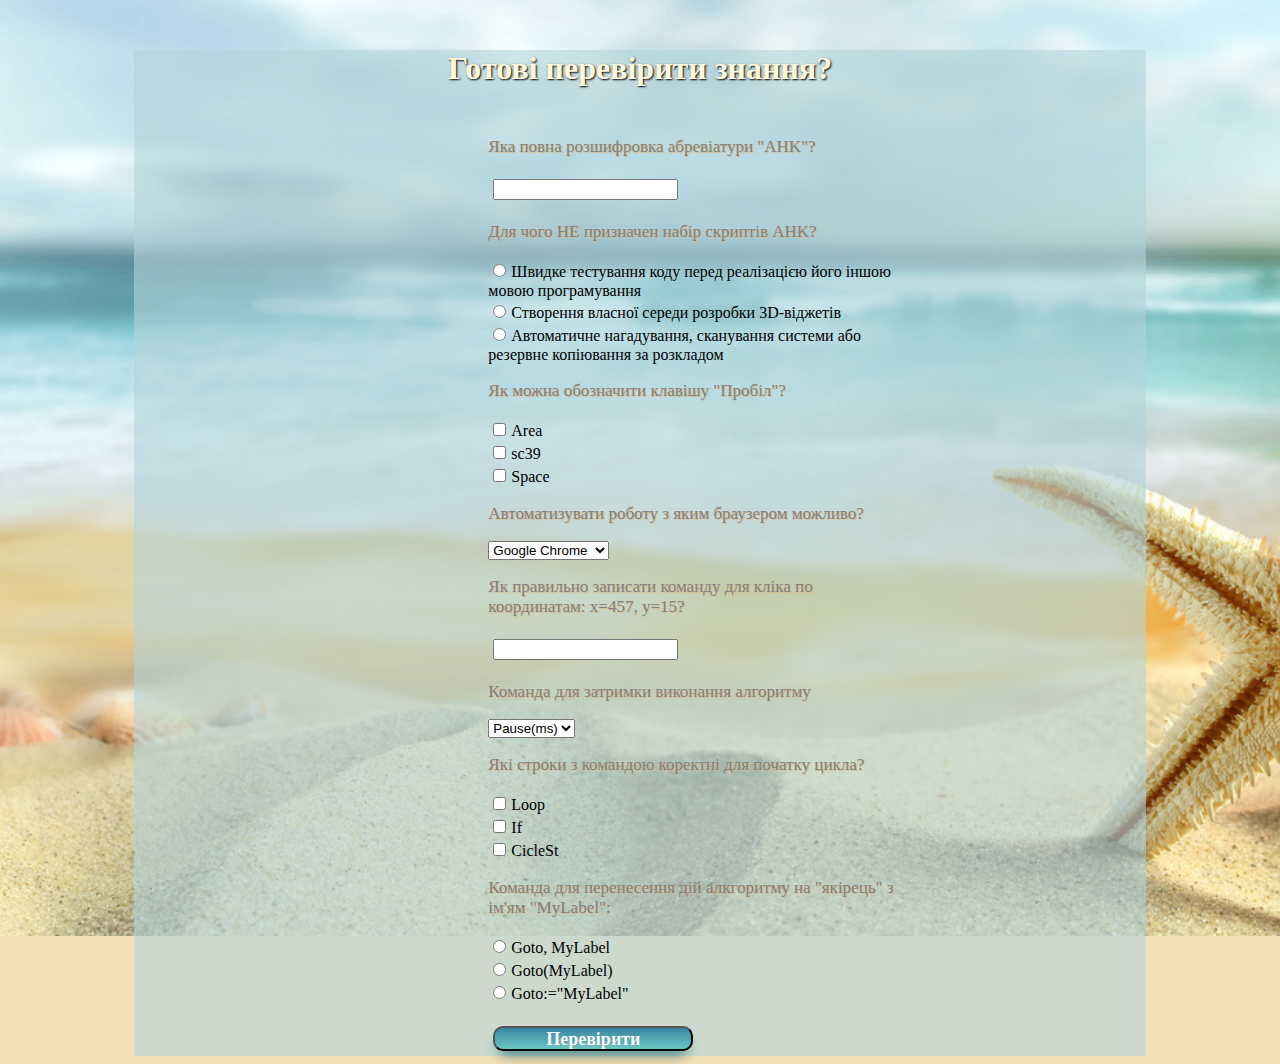
<file: tests.html>
<!DOCTYPE html>
<html lang="uk">
 <head>
  <meta charset="utf-8">
  <title>Валерія</title>
     <link href="css/style.css" rel="stylesheet">
     <script type="text/javascript">
        function check() {
		var i=0;
		if(document.test.vopr0.value=="AutoHotKey") i++;
        if(document.test.vopr0.value=="Auto Hot Key") i++;
		if(document.test.vopr1[1].checked) i++;
		if(!document.test.vopr2[0].checked && document.test. vopr2[1].checked && document.test.vopr2[2].checked) i++;
		if(document.test.vopr3.value=="2") i++;
        if(document.test.vopr4.value=="Click, 457, 15") i++;
        if(document.test.vopr4.value=="Click,457,15") i++;
        if(document.test.vopr5.value=="1") i++;
        if(!document.test.vopr6[2].checked && document.test. vopr6[0].checked && document.test.vopr6[1].checked) i++;   
        if(document.test.vopr7[0].checked) i++;
		if (i>4) {document.getElementById("points").innerHTML="<h1>Ваша оцінка: <font color='LightGreen	'><font size='17px'>"+i+"/8</font></h1>"} else  {document.getElementById("points").innerHTML="<h1>Ваша оцінка: <font color='LightCoral'><font size='17px'>"+i+"/8</font></h1>"};
        }
</script>
  </head>
 <body>
     <div class="licc">
         <h1>Готові перевірити знання?</h1>
     <div class="lic">
<form name="test">
    
    <p>Яка повна розшифровка абревіатури "AHK"?</p>
<input type="text" name="vopr0">
    
    <p>Для чого НЕ призначен набір скриптів AHK? </p>
<input type="radio" name="vopr1">Швидке тестування коду перед реалізацією його іншою мовою програмування<br>
<input type="radio" name="vopr1">Створення власної середи розробки 3D-віджетів<br>
<input type="radio" name="vopr1">Автоматичне нагадування, сканування системи або резервне копіювання за розкладом<br>
    
    
    <p>Як можна обозначити клавішу "Пробіл"?</p>
<input type="checkbox" name="vopr2">Area<br>
<input type="checkbox" name="vopr2">sc39<br>
<input type="checkbox" name="vopr2">Space<p>
    
    <p>Автоматизувати роботу з яким браузером можливо?</p>
<select name="vopr3">
<option value="0"> Google Chrome
<option value="1"> Opera
<option value="2"> Internet Explorer
</select>
    
<p>Як правильно записати команду для кліка по координатам: x=457, y=15?</p>
<input type="text" name="vopr4">
    
    <p>Команда для затримки виконання алгоритму</p>
<select name="vopr5">
<option value="0"> Pause(ms)
<option value="1"> Sleep
<option value="2"> Come
<option value="3"> Wait (ms)
</select>
    
<p>Які строки з командою коректні для початку цикла? </p>
<input type="checkbox" name="vopr6">Loop<br>
<input type="checkbox" name="vopr6">If<br>
<input type="checkbox" name="vopr6">CicleSt<p>
    
    <p>Команда для перенесення дій алкгоритму на "якірець" з ім'ям "MyLabel":</p>
<input type="radio" name="vopr7">Goto, MyLabel<br>
<input type="radio" name="vopr7">Goto(MyLabel)<br>
<input type="radio" name="vopr7">Goto:="MyLabel"<br>
    <p></p>
    <input type="button" class="myButtonn" value="Перевірити" onclick="check()">
    <span id="points"></span>
</form>
         
     </div>
     </div>
     
     <footer>
     </footer>
     
</body>
</html>
</file>
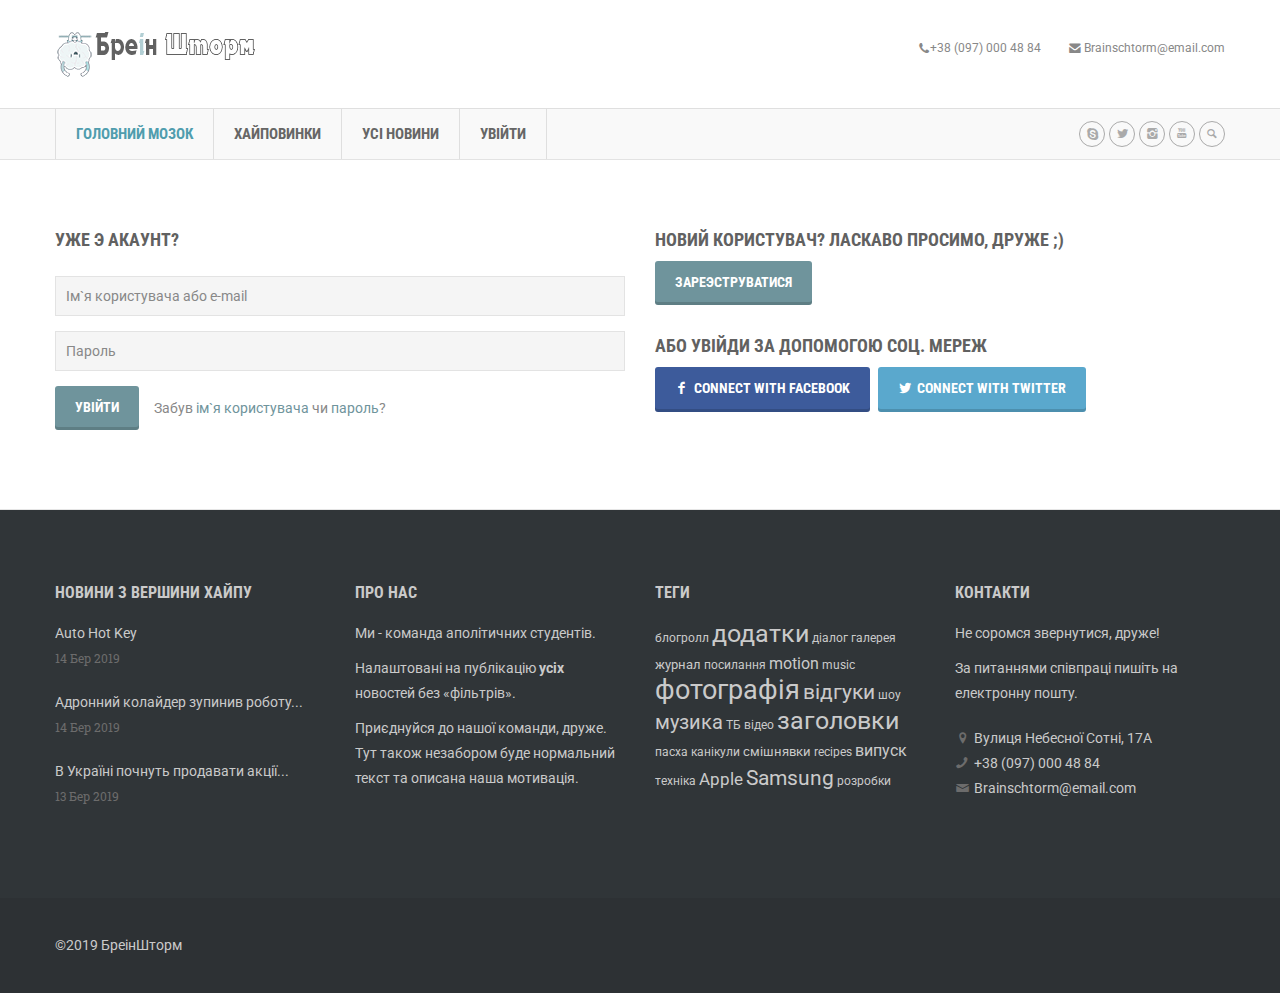
<file: Brainschtorm/login.html>
<!DOCTYPE html>
<html lang="uk">
<head>
<meta charset="utf-8">
<meta name="viewport" content="width=device-width, initial-scale=1.0">
<meta name="description" content="">
<meta name="author" content="">
<link rel="shortcut icon" href="style/images/favicon.png">
<title>Бреiн Шторм</title>

<link href="style/css/bootstrap.css" rel="stylesheet">
<link href="style/css/settings.css" rel="stylesheet">
<link href="style/css/owl.carousel.css" rel="stylesheet">
<link href="style/js/google-code-prettify/prettify.css" rel="stylesheet">
<link href="style/js/fancybox/jquery.fancybox.css" rel="stylesheet" type="text/css" media="all" />
<link href="style/js/fancybox/helpers/jquery.fancybox-thumbs.css@v=1.0.2" rel="stylesheet" type="text/css" />
<link href="style.css" rel="stylesheet">
<link href="style/css/color/red.css" rel="stylesheet">
<link href='http://fonts.googleapis.com/css?family=Roboto:400,400italic,500,500italic,700italic,700,900,900italic,300italic,300,100italic,100' rel='stylesheet' type='text/css'>
<link href='http://fonts.googleapis.com/css?family=Roboto+Condensed:300italic,400italic,700italic,400,700,300' rel='stylesheet' type='text/css'>
<link href='http://fonts.googleapis.com/css?family=Roboto+Slab:400,700,300,100' rel='stylesheet' type='text/css'>
<link href="style/type/fontello.css" rel="stylesheet">
    
</head>
<body>
<a id="top"></a>
<div class="yamm navbar">
    
  <div class="navbar-header">
    <div class="container"> <a class="btn responsive-menu pull-right" data-toggle="collapse" data-target=".navbar-collapse"><i class='icon-menu-1'></i></a> <a class="navbar-brand" href="index.html"><img src="style/images/logo.png" alt="Лого" /></a>
      <ul class="info pull-right">
        <li><i class="icon-phone-1"></i>+38 (097) 000 48 84 </li>
        <li><i class="icon-mail-alt"></i> <a href="mailto:email@moose.com">Brainschtorm@email.com</a></li>
      </ul>
    </div>
  </div>
    
  <div class="collapse navbar-collapse">
    <div class="container">
      <ul class="nav navbar-nav">
          <li id="dropdown-mainn"><a class="anchor" href="index.html">Головний мозок</a>
        </li>
        <li class="dropdown"><a class="anchor" href="index.html#hipe">Хайповинки</a>
          <ul class="dropdown-menu">
          </ul>
        </li>
        <li class="dropdown"><a  href="news.html">Усi новини</a>
          <ul class="dropdown-menu">
          </ul>
        </li>
        <li class="dropdown"><a href="login.html">Увiйти</a>
          <ul class="dropdown-menu">
          </ul>
        </li>
      </ul>
      <ul class="social pull-right">
        <li><a href="#"><i class="icon-s-skype"></i></a></li>
        <li><a href="#"><i class="icon-s-twitter"></i></a></li>
        <li><a href="#"><i class="icon-s-instagram"></i></a></li>
        <li><a href="#"><i class="icon-s-youtube"></i></a></li>
        <li class="button-group pull-right"><a href="index3.html#" class="dropdown-toggle" data-toggle="dropdown"><i class="icon-search"></i></a>
          <div class="dropdown-menu">
            <form class="navbar-form navbar-left" role="search">
              <div class="form-group">
                <input type="text" class="form-control" placeholder="search something">
              </div>
            </form>
          </div>
        </li>
      </ul>
    </div>
  </div>
  <!--/.nav-collapse --> 
</div>
<!--/.navbar -->
    
<div class="light-wrapper">
  <div class="container inner">
    <div class="row">
      <div class="col-sm-6">
        <h3>Уже э акаунт?</h3>
        <div class="divide15"></div>
        <div class="form-container">
          <form class="forms" action="login.html#" method="post">
            <fieldset>
              <ol>
                <li class="form-row text-input-row email-field">
                  <input type="text" name="email" class="text-input defaultText required email" title="Iм`я користувача або e-mail"/>
                </li>
                <li class="form-row text-input-row password-field">
                  <input type="text" name="password" class="text-input defaultText required password" title="Пароль"/>
                </li>
                <li class="button-row">
                  <input type="submit" value="Увiйти" name="submit" class="btn btn-submit bm0 pull-left" />
                  <p class="forgot">Забув <a href="login.html#">iм`я користувача</a> чи <a href="login.html#">пароль</a>?</p>
                </li>
              </ol>
            </fieldset>
          </form>
        </div>
        <!-- /.form-container --> 
        
      </div>
      <div class="col-sm-6">
        <h3>Новий користувач? Ласкаво просимо, друже ;)</h3>
        <a href="login.html#" class="btn">Зареэструватися</a>
        <div class="divide20"></div>
        <h3>Або увiйди за допомогою соц. мереж</h3>
        <div class="connect"> <a href="login.html#" class="btn share-facebook"><i class="icon-s-facebook"></i> Connect with Facebook</a> <a href="login.html#" class="btn share-twitter"><i class="icon-s-twitter"></i> Connect with Twitter</a> </div>
        <!-- /.connect --> 
        
      </div>
    </div>
  </div>
  <!-- /.container --> 
</div>
<!-- /.light-wrapper -->

<footer class="black-wrapper">
  <div class="container inner">
    <div class="row">
      <section class="col-sm-3 widget">
        <h3 class="section-title widget-title">Новини з вершини хайпу</h3>
        <ul class="post-list">
          <li>
            <h6><a href="post.html">Auto Hot Key</a></h6>
            <em>14 Бер 2019</em> </li>
          <li>
            <h6><a href="post.html">Адронний колайдер зупинив роботу...</a></h6>
            <em>14 Бер 2019</em> </li>
          <li>
            <h6><a href="post.html">В Українi почнуть продавати акцiї...</a></h6>
            <em>13 Бер 2019</em> </li>
        </ul>
        <!-- /.post-list --> 
      </section>
      <!-- /.widget -->
      <section class="col-sm-3 widget">
        <h3 class="section-title widget-title">Про нас</h3>
        <p>Ми - команда аполiтичних студентiв.</p>
          <p>Налаштованi на публiкацiю <b>усiх</b> новостей без «фiльтрiв».</p>
        <p>Приєднуйся до нашої команди, друже. Тут також незабором буде нормальний текст та описана наша мотивацiя.</p>
      </section>
      <!-- /.widget -->
      <section class="col-sm-3 widget">
        <h3 class="section-title widget-title">Tеги</h3>
        <div class="tagcloud"> <a href="index3.html#" style="font-size: 9pt;">блогролл</a> <a href="index3.html#" style="font-size: 19pt;">додатки</a> <a href="index3.html#" style="font-size: 9pt;">дiалог</a> <a href="index3.html#" style="font-size: 9pt;">галерея</a> <a href="index3.html#" style="font-size: 10pt;">журнал</a> <a href="index3.html#" style="font-size: 9pt;">посилання</a> <a href="index3.html#" style="font-size: 12pt;">motion</a> <a href="index3.html#" style="font-size: 9pt;">music</a> <a href="index3.html#" style="font-size: 20pt;">фотографiя</a> <a href="index3.html#" style="font-size: 16pt;">вiдгуки</a> <a href="index3.html#" style="font-size: 9pt;">шоу</a> <a href="index3.html#" style="font-size: 15pt;">музика</a> <a href="index3.html#" style="font-size: 9pt;">ТБ</a> <a href="index3.html#" style="font-size: 9pt;">вiдео</a> <a href="index3.html#" style="font-size: 19pt;">заголовки</a> <a href="index3.html#" style="font-size: 9pt;">пасха</a> <a href="index3.html#" style="font-size: 9pt;">канiкули</a> <a href="index3.html#" style="font-size: 10pt;">cмiшнявки</a> <a href="index3.html#" style="font-size: 9pt;">recipes</a> <a href="index3.html#" style="font-size: 12pt;">випуск</a> <a href="index3.html#" style="font-size: 9pt;">технiка</a> <a href="index3.html#" style="font-size: 13pt;">Apple</a> <a href="index3.html#" style="font-size: 16pt;">Samsung</a> <a href="index3.html#" style="font-size: 9pt;">розробки</a>
          </div>
      </section>
      <!-- /.widget -->
      <section class="col-sm-3 widget">
        <h3 class="section-title widget-title">Контакти</h3>
    <p>Не соромся звернутися, друже!</p><p> За питаннями спiвпрацi пишiть на електронну пошту.</p>
        <div class="divide10"></div>
        <i class="icon-location contact"></i>Вулиця Небесної Сотні, 17А<br />
        <i class="icon-phone contact"></i>+38 (097) 000 48 84 <br />
        <i class="icon-mail contact"></i>Brainschtorm@email.com</section>
      <!-- /.widget --> 
    </div>
    <!-- /.row --> 
  </div>
  <!-- .container -->
  
  <div class="sub-footer">
    <div class="container">
      <p class="pull-left">©2019 БреiнШторм</p>
    </div>
  </div>
</footer>
<!-- /footer --> 
    
<script src="style/js/jquery.min.js"></script> 
<script src="style/js/bootstrap.min.js"></script> 
<script src="style/js/twitter-bootstrap-hover-dropdown.min.js"></script> 
<script src="style/js/jquery.themepunch.plugins.min.js"></script> 
<script src="style/js/jquery.themepunch.revolution.min.js"></script> 
<script src="style/js/jquery.fancybox.pack.js"></script> 
<script src="style/js/fancybox/helpers/jquery.fancybox-thumbs.js@v=1.0.2"></script> 
<script src="style/js/fancybox/helpers/jquery.fancybox-media.js@v=1.0.0"></script> 
<script src="style/js/jquery.isotope.min.js"></script> 
<script src="style/js/jquery.easytabs.min.js"></script> 
<script src="style/js/owl.carousel.min.js"></script> 
<script src="style/js/jquery.fitvids.js"></script> 
<script src="style/js/jquery.sticky.js"></script> 
<script src="style/js/google-code-prettify/prettify.js"></script> 
<script src="style/js/jquery.slickforms.js"></script> 
<script src="style/js/scripts.js"></script>
</body>
</html>
</file>
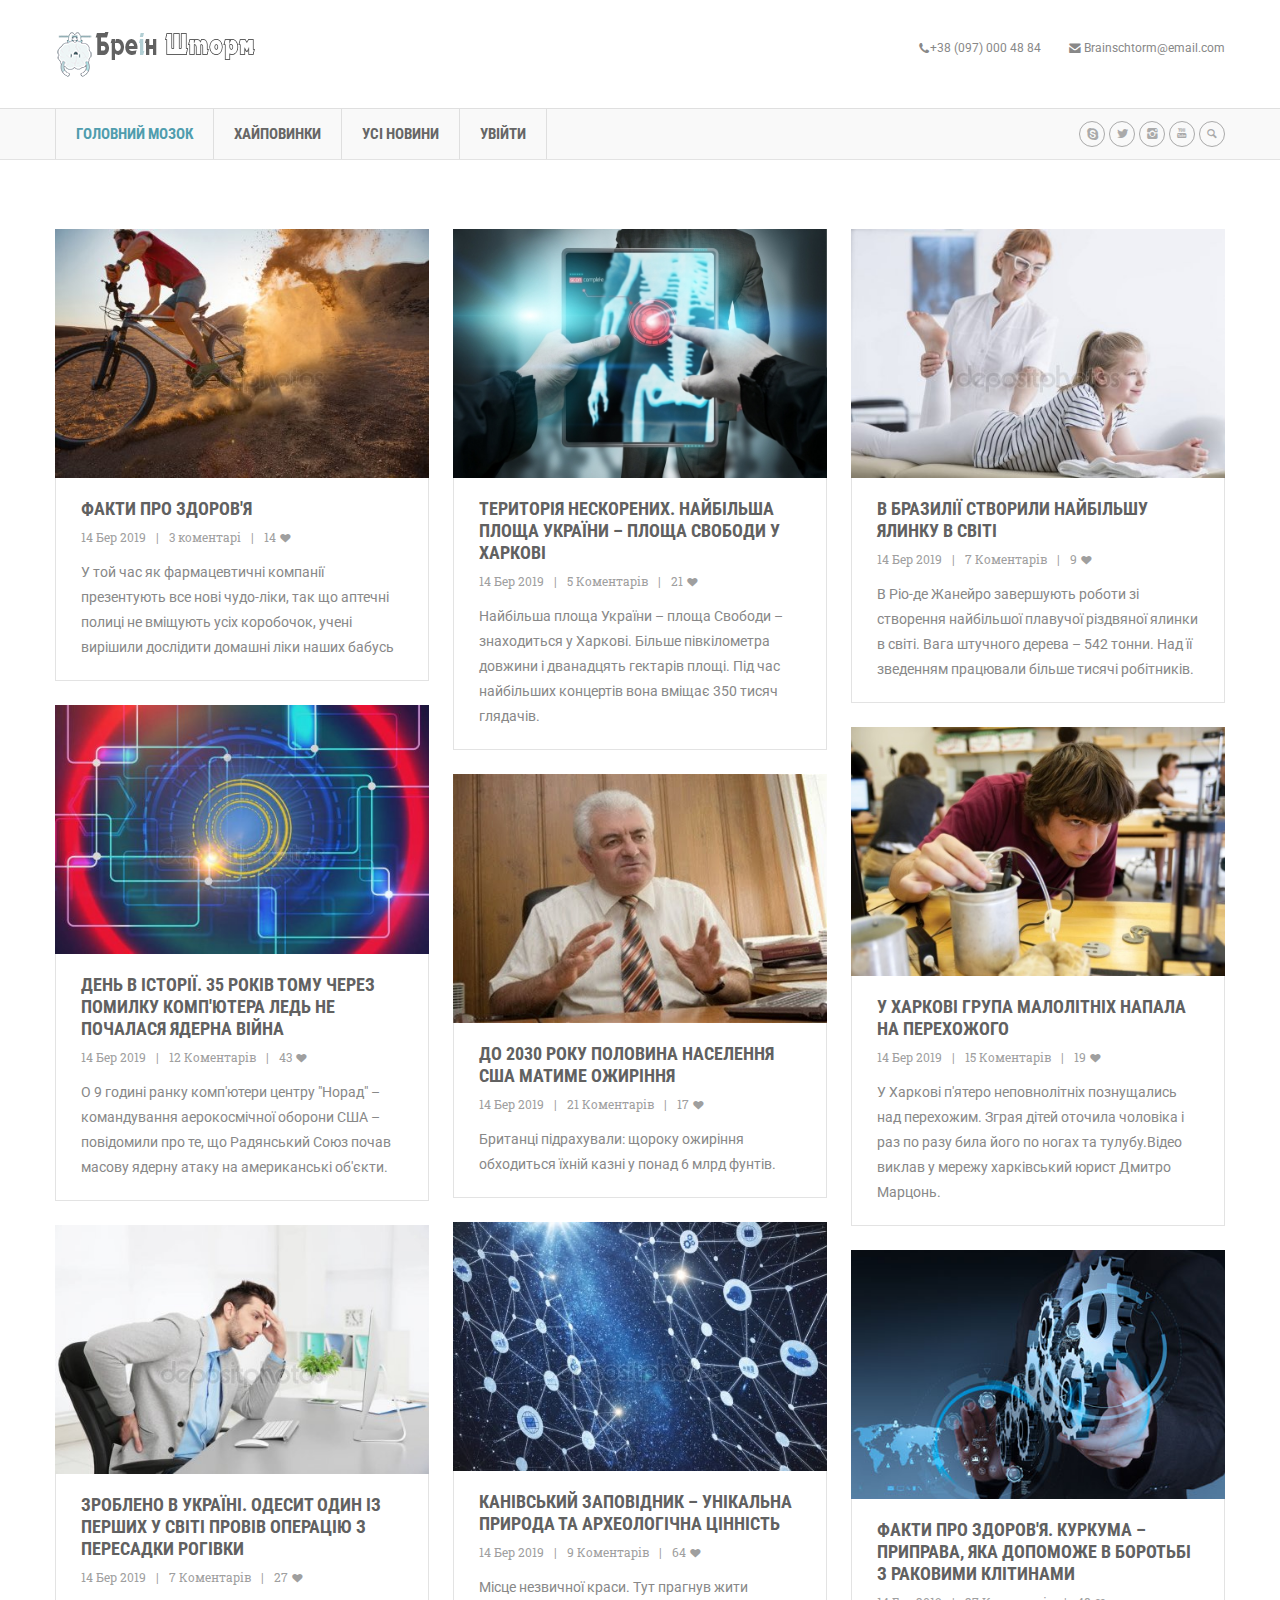
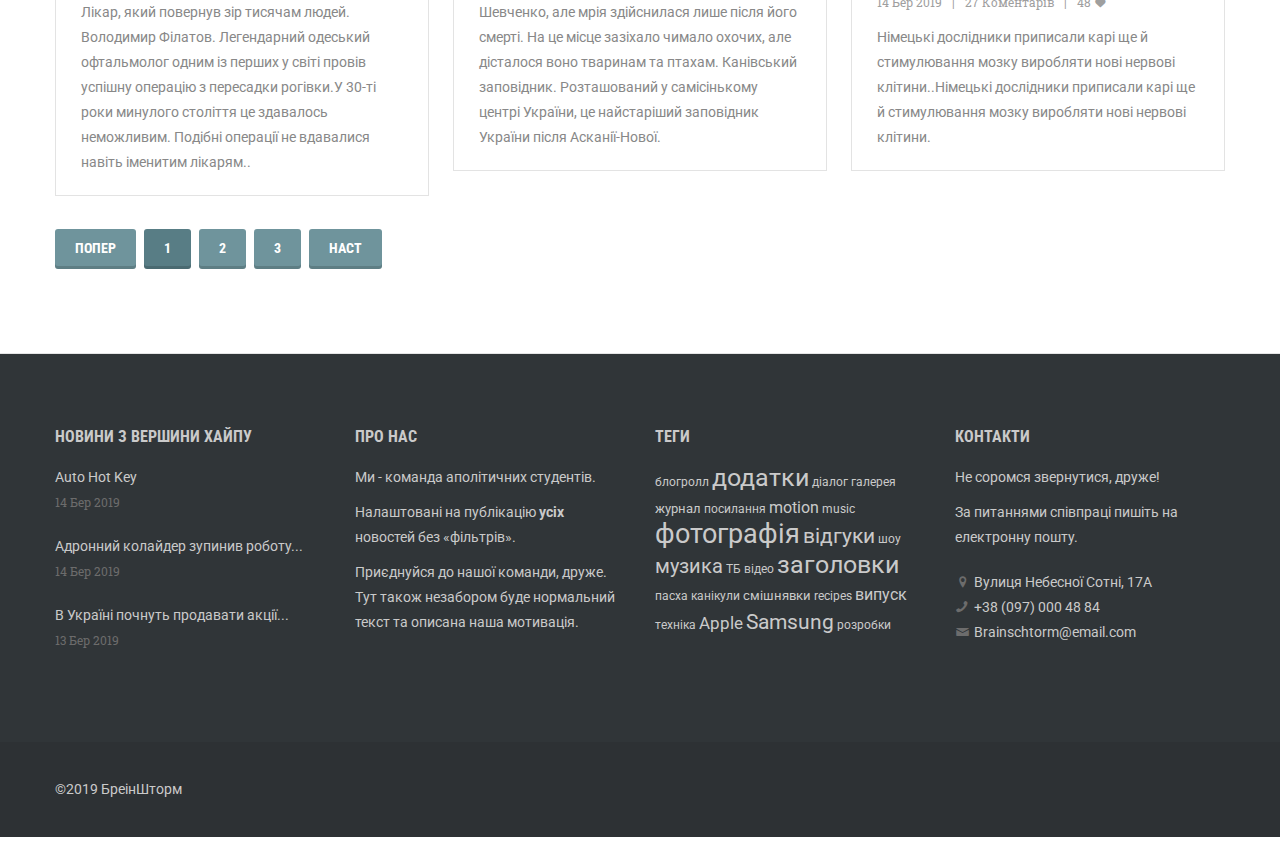
<file: Brainschtorm/news.html>
<!DOCTYPE html>
<html lang="uk">
<head>
<meta charset="utf-8">
<meta name="viewport" content="width=device-width, initial-scale=1.0">
<meta name="description" content="">
<meta name="author" content="">
<link rel="shortcut icon" href="style/images/favicon.png">
<title>Бреiн Шторм</title>

<link href="style/css/bootstrap.css" rel="stylesheet">
<link href="style/css/settings.css" rel="stylesheet">
<link href="style/css/owl.carousel.css" rel="stylesheet">
<link href="style/js/google-code-prettify/prettify.css" rel="stylesheet">
<link href="style/js/fancybox/jquery.fancybox.css" rel="stylesheet" type="text/css" media="all" />
<link href="style/js/fancybox/helpers/jquery.fancybox-thumbs.css@v=1.0.2" rel="stylesheet" type="text/css" />
<link href="style.css" rel="stylesheet">
<link href="style/css/color/red.css" rel="stylesheet">
<link href='http://fonts.googleapis.com/css?family=Roboto:400,400italic,500,500italic,700italic,700,900,900italic,300italic,300,100italic,100' rel='stylesheet' type='text/css'>
<link href='http://fonts.googleapis.com/css?family=Roboto+Condensed:300italic,400italic,700italic,400,700,300' rel='stylesheet' type='text/css'>
<link href='http://fonts.googleapis.com/css?family=Roboto+Slab:400,700,300,100' rel='stylesheet' type='text/css'>
<link href="style/type/fontello.css" rel="stylesheet">
    
</head>
<body>
<a id="top"></a>
<div class="yamm navbar">
    
  <div class="navbar-header">
    <div class="container"> <a class="btn responsive-menu pull-right" data-toggle="collapse" data-target=".navbar-collapse"><i class='icon-menu-1'></i></a> <a class="navbar-brand" href="index.html"><img src="style/images/logo.png" alt="Лого" /></a>
      <ul class="info pull-right">
        <li><i class="icon-phone-1"></i>+38 (097) 000 48 84 </li>
        <li><i class="icon-mail-alt"></i> <a href="mailto:email@moose.com">Brainschtorm@email.com</a></li>
      </ul>
    </div>
  </div>
    
  <div class="collapse navbar-collapse">
    <div class="container">
      <ul class="nav navbar-nav">
          <li id="dropdown-mainn"><a class="anchor" href="index.html#top">Головний мозок</a>
        </li>
        <li class="dropdown"><a class="anchor" href="index.html#hipe">Хайповинки</a>
          <ul class="dropdown-menu">
          </ul>
        </li>
        <li class="dropdown"><a  href="news.html">Усi новини</a>
          <ul class="dropdown-menu">
          </ul>
        </li>
       <li class="dropdown"><a href="login.html">Увiйти</a>
          <ul class="dropdown-menu">
          </ul>
        </li>
        </ul>
      <ul class="social pull-right">
        <li><a href="#"><i class="icon-s-skype"></i></a></li>
        <li><a href="#"><i class="icon-s-twitter"></i></a></li>
        <li><a href="#"><i class="icon-s-instagram"></i></a></li>
        <li><a href="#"><i class="icon-s-youtube"></i></a></li>
        <li class="button-group pull-right"><a href="index3.html#" class="dropdown-toggle" data-toggle="dropdown"><i class="icon-search"></i></a>
          <div class="dropdown-menu">
            <form class="navbar-form navbar-left" role="search">
              <div class="form-group">
                <input type="text" class="form-control" placeholder="search something">
              </div>
            </form>
          </div>
        </li>
      </ul>
    </div>
  </div>
  <!--/.nav-collapse --> 
</div>
<!--/.nav -->

<div class="light-wrapper">
  <div class="container inner">
    <div class="grid-blog col3">
      <div class="post">
        <figure class="icon-overlay icn-link"><a href="post.html"><img src="style/images/art/b1.jpg" alt="" /></a></figure>
        <div class="bordered">
          <h3 class="post-title"><a href="post.html">Факти про здоров'я</a></h3>
          <div class="meta"> <div class="date">14 Бер 2019</div> <span class="comments"><a href="blog3.html#">3 коментарi</a></span> <span class="like"><a href="blog3.html#">14 <i class="icon-heart"></i></a></span> </div>
          <p>У той час як фармацевтичні компанії презентують все нові чудо-ліки, так що аптечні полиці не вміщують усіх коробочок, учені вирішили дослідити домашні ліки наших бабусь</p>
        </div>
      </div>
      <div class="post">
        <figure class="icon-overlay icn-link"><a href="post.html"><img src="style/images/art/b2.jpg" alt="" /></a></figure>
        <div class="bordered">
          <h3 class="post-title"><a href="post.html">Територія нескорених. Найбільша площа України – площа Свободи у Харкові</a></h3>
          <div class="meta"> <div class="date">14 Бер 2019</div> <span class="comments"><a href="blog3.html#">5 Коментарiв</a></span> <span class="like"><a href="blog3.html#">21 <i class="icon-heart"></i></a></span> </div>
          <p>Найбільша площа України – площа Свободи – знаходиться у Харкові. Більше півкілометра довжини і дванадцять гектарів площі. Під час найбільших концертів вона вміщає 350 тисяч глядачів. </p>
        </div>
      </div>
      <div class="post">
        <figure class="icon-overlay icn-link"><a href="post.html"><img src="style/images/art/b3.jpg" alt="" /></a></figure>
        <div class="bordered">
          <h3 class="post-title"><a href="post.html">В Бразилії створили найбільшу ялинку в світі</a></h3>
          <div class="meta"> <div class="date">14 Бер 2019</div> <span class="comments"><a href="blog3.html#">7 Коментарiв</a></span> <span class="like"><a href="blog3.html#">9 <i class="icon-heart"></i></a></span> </div>
          <p>В Ріо-де Жанейро завершують роботи зі створення найбільшої плавучої різдвяної ялинки в світі. Вага штучного дерева – 542 тонни. Над її зведенням працювали більше тисячі робітників.</p>
        </div>
      </div>
      <div class="post">
        <figure class="icon-overlay icn-link"><a href="post.html"><img src="style/images/art/b4.jpg" alt="" /></a></figure>
        <div class="bordered">
          <h3 class="post-title"><a href="post.html">День в історії. 35 років тому через помилку комп'ютера ледь не почалася ядерна війна</a></h3>
          <div class="meta"> <div class="date">14 Бер 2019</div> <span class="comments"><a href="blog3.html#">12 Коментарiв</a></span> <span class="like"><a href="blog3.html#">43 <i class="icon-heart"></i></a></span> </div>
          <p>О 9 годині ранку комп'ютери центру "Норад" – командування аерокосмічної оборони США – повідомили про те, що Радянський Союз почав масову ядерну атаку на американські об'єкти.</p>
        </div>
      </div>
      <div class="post">
        <figure class="icon-overlay icn-link"><a href="post.html"><img src="style/images/art/b5.jpg" alt="" /></a></figure>
        <div class="bordered">
          <h3 class="post-title"><a href="post.html">У Харкові група малолітніх напала на перехожого</a></h3>
          <div class="meta"> <div class="date">14 Бер 2019</div> <span class="comments"><a href="blog3.html#">15 Коментарiв</a></span> <span class="like"><a href="blog3.html#">19 <i class="icon-heart"></i></a></span> </div>
          <p>У Харкові п'ятеро неповнолітніх познущались над перехожим. Зграя дітей оточила чоловіка і раз по разу била його по ногах та тулубу.Відео виклав у мережу харківський юрист Дмитро Марцонь.</p>
        </div>
      </div>
      <div class="post">
        <figure class="icon-overlay icn-link"><a href="post.html"><img src="style/images/art/b6.jpg" alt="" /></a></figure>
        <div class="bordered">
          <h3 class="post-title"><a href="post.html">до 2030 року половина населення США матиме ожиріння</a></h3>
          <div class="meta"> <div class="date">14 Бер 2019</div> <span class="comments"><a href="blog3.html#">21 Коментарiв</a></span> <span class="like"><a href="blog3.html#">17 <i class="icon-heart"></i></a></span> </div>
          <p>Британці підрахували: щороку ожиріння обходиться їхній казні у понад 6 млрд фунтів. </p>
        </div>
      </div>
      <div class="post">
        <figure class="icon-overlay icn-link"><a href="post.html"><img src="style/images/art/b7.jpg" alt="" /></a></figure>
        <div class="bordered">
          <h3 class="post-title"><a href="post.html">Канівський заповідник – унікальна природа та археологічна цінність</a></h3>
          <div class="meta"> <div class="date">14 Бер 2019</div> <span class="comments"><a href="blog3.html#">9 Коментарiв</a></span> <span class="like"><a href="blog3.html#">64 <i class="icon-heart"></i></a></span> </div>
          <p>Місце незвичної краси. Тут прагнув жити Шевченко, але мрія здійснилася лише після його смерті. На це місце зазіхало чимало охочих, але дісталося воно тваринам та птахам. Канівський заповідник. Розташований у самісінькому центрі України, це найстаріший заповідник України після Асканії-Нової.
</p>
        </div>
      </div>
      <div class="post">
        <figure class="icon-overlay icn-link"><a href="post.html"><img src="style/images/art/b8.jpg" alt="" /></a></figure>
        <div class="bordered">
          <h3 class="post-title"><a href="post.html">Зроблено в Україні. Одесит один із перших у світі провів операцію з пересадки рогівки</a></h3>
          <div class="meta"> <div class="date">14 Бер 2019</div> <span class="comments"><a href="blog3.html#">7 Коментарiв</a></span> <span class="like"><a href="blog3.html#">27 <i class="icon-heart"></i></a></span> </div>
          <p>Лікар, який повернув зір тисячам людей. Володимир Філатов. Легендарний одеський офтальмолог одним із перших у світі провів успішну операцію з пересадки рогівки.У 30-ті роки минулого століття це здавалось неможливим. Подібні операції не вдавалися навіть іменитим лікарям..</p>
        </div>
      </div>
      <div class="post">
        <figure class="icon-overlay icn-link"><a href="post.html"><img src="style/images/art/b9.jpg" alt="" /></a></figure>
        <div class="bordered">
          <h3 class="post-title"><a href="post.html">Факти про здоров'я. Куркума – приправа, яка допоможе в боротьбі з раковими клітинами</a></h3>
          <div class="meta"> <div class="date">14 Бер 2019</div> <span class="comments"><a href="blog3.html#">27 Коментарiв</a></span> <span class="like"><a href="blog3.html#">48 <i class="icon-heart"></i></a></span> </div>
          <p>Німецькі дослідники приписали карі ще й стимулювання мозку виробляти нові нервові клітини..Німецькі дослідники приписали карі ще й стимулювання мозку виробляти нові нервові клітини.</p>
        </div>
      </div>
    </div>
    <div class="pagination">
      <ul>
        <li><a href="blog3.html#">Попер</a></li>
        <li class="active"><a href="blog3.html#">1</a></li>
        <li><a href="blog3.html#">2</a></li>
        <li><a href="blog3.html#">3</a></li>
        <li><a href="blog3.html#">Наст</a></li>
      </ul>
    </div>
    <!-- /.pagination --> 
    
  </div>
  <!-- /.container --> 
</div>
<!-- /.light-wrapper -->

<footer class="black-wrapper">
  <div class="container inner">
    <div class="row">
      <section class="col-sm-3 widget">
        <h3 class="section-title widget-title">Новини з вершини хайпу</h3>
        <ul class="post-list">
          <li>
            <h6><a href="post.html">Auto Hot Key</a></h6>
            <em>14 Бер 2019</em> </li>
          <li>
            <h6><a href="post.html">Адронний колайдер зупинив роботу...</a></h6>
            <em>14 Бер 2019</em> </li>
          <li>
            <h6><a href="post.html">В Українi почнуть продавати акцiї...</a></h6>
            <em>13 Бер 2019</em> </li>
        </ul>
        <!-- /.post-list --> 
      </section>
      <!-- /.widget -->
      <section class="col-sm-3 widget">
        <h3 class="section-title widget-title">Про нас</h3>
        <p>Ми - команда аполiтичних студентiв.</p>
          <p>Налаштованi на публiкацiю <b>усiх</b> новостей без «фiльтрiв».</p>
        <p>Приєднуйся до нашої команди, друже. Тут також незабором буде нормальний текст та описана наша мотивацiя.</p>
      </section>
      <!-- /.widget -->
      <section class="col-sm-3 widget">
        <h3 class="section-title widget-title">Tеги</h3>
        <div class="tagcloud"> <a href="index3.html#" style="font-size: 9pt;">блогролл</a> <a href="index3.html#" style="font-size: 19pt;">додатки</a> <a href="index3.html#" style="font-size: 9pt;">дiалог</a> <a href="index3.html#" style="font-size: 9pt;">галерея</a> <a href="index3.html#" style="font-size: 10pt;">журнал</a> <a href="index3.html#" style="font-size: 9pt;">посилання</a> <a href="index3.html#" style="font-size: 12pt;">motion</a> <a href="index3.html#" style="font-size: 9pt;">music</a> <a href="index3.html#" style="font-size: 20pt;">фотографiя</a> <a href="index3.html#" style="font-size: 16pt;">вiдгуки</a> <a href="index3.html#" style="font-size: 9pt;">шоу</a> <a href="index3.html#" style="font-size: 15pt;">музика</a> <a href="index3.html#" style="font-size: 9pt;">ТБ</a> <a href="index3.html#" style="font-size: 9pt;">вiдео</a> <a href="index3.html#" style="font-size: 19pt;">заголовки</a> <a href="index3.html#" style="font-size: 9pt;">пасха</a> <a href="index3.html#" style="font-size: 9pt;">канiкули</a> <a href="index3.html#" style="font-size: 10pt;">cмiшнявки</a> <a href="index3.html#" style="font-size: 9pt;">recipes</a> <a href="index3.html#" style="font-size: 12pt;">випуск</a> <a href="index3.html#" style="font-size: 9pt;">технiка</a> <a href="index3.html#" style="font-size: 13pt;">Apple</a> <a href="index3.html#" style="font-size: 16pt;">Samsung</a> <a href="index3.html#" style="font-size: 9pt;">розробки</a>
          </div>
      </section>
      <!-- /.widget -->
      <section class="col-sm-3 widget">
        <h3 class="section-title widget-title">Контакти</h3>
    <p>Не соромся звернутися, друже!</p><p> За питаннями спiвпрацi пишiть на електронну пошту.</p>
        <div class="divide10"></div>
        <i class="icon-location contact"></i>Вулиця Небесної Сотні, 17А<br />
        <i class="icon-phone contact"></i>+38 (097) 000 48 84 <br />
        <i class="icon-mail contact"></i>Brainschtorm@email.com</section>
      <!-- /.widget --> 
    </div>
    <!-- /.row --> 
  </div>
  <!-- .container -->
  
  <div class="sub-footer">
    <div class="container">
      <p class="pull-left">©2019 БреiнШторм</p>
    </div>
  </div>
</footer>
<!-- /footer --> 

<!-- Bootstrap core JavaScript
    ================================================== --> 
<!-- Placed at the end of the document so the pages load faster --> 
<script src="style/js/jquery.min.js"></script> 
<script src="style/js/bootstrap.min.js"></script> 
<script src="style/js/twitter-bootstrap-hover-dropdown.min.js"></script> 
<script src="style/js/jquery.themepunch.plugins.min.js"></script> 
<script src="style/js/jquery.themepunch.revolution.min.js"></script> 
<script src="style/js/jquery.fancybox.pack.js"></script> 
<script src="style/js/fancybox/helpers/jquery.fancybox-thumbs.js@v=1.0.2"></script> 
<script src="style/js/fancybox/helpers/jquery.fancybox-media.js@v=1.0.0"></script> 
<script src="style/js/jquery.isotope.min.js"></script> 
<script src="style/js/jquery.easytabs.min.js"></script> 
<script src="style/js/owl.carousel.min.js"></script> 
<script src="style/js/jquery.fitvids.js"></script> 
<script src="style/js/jquery.sticky.js"></script> 
<script src="style/js/google-code-prettify/prettify.js"></script> 
<script src="style/js/jquery.slickforms.js"></script> 
<script src="style/js/scripts.js"></script>
</body>
</html>
</file>
<file: Brainschtorm/style/css/settings.css>
/*-----------------------------------------------------------------------------

	-	Revolution Slider 4.1 Captions -

		Screen Stylesheet

version:   	1.4.5
date:      	27/11/13
author:		themepunch
email:     	info@themepunch.com
website:   	http://www.themepunch.com
-----------------------------------------------------------------------------*/



/*************************
	-	CAPTIONS	-
**************************/

.tp-hide-revslider,.tp-caption.tp-hidden-caption	{	visibility:hidden !important; display:none !important;}


.tp-caption { z-index:1;}

.tp-caption-demo .tp-caption	{	position:relative !important; display:inline-block; margin-bottom:10px; margin-right:20px !important;}

.tp-caption.medium_grey {
position:absolute;
color:#fff;
text-shadow:0px 2px 5px rgba(0, 0, 0, 0.5);
font-weight:700;
font-size:20px;
line-height:20px;
font-family:Arial;
padding:2px 4px;
margin:0px;
border-width:0px;
border-style:none;
background-color:#888;
white-space:nowrap;
}

.tp-caption.small_text {
position:absolute;
color:#fff;
text-shadow:0px 2px 5px rgba(0, 0, 0, 0.5);
font-weight:700;
font-size:14px;
line-height:20px;
font-family:Arial;
margin:0px;
border-width:0px;
border-style:none;
white-space:nowrap;
}

.tp-caption.medium_text {
position:absolute;
color:#fff;
text-shadow:0px 2px 5px rgba(0, 0, 0, 0.5);
font-weight:700;
font-size:20px;
line-height:20px;
font-family:Arial;
margin:0px;
border-width:0px;
border-style:none;
white-space:nowrap;
}


.tp-caption.large_bold_white_25 {
font-size:55px;
line-height:65px;
font-weight:700;
font-family:"Open Sans";
color:#fff;
text-decoration:none;
background-color:transparent;
text-align:center;
text-shadow:#000 0px 5px 10px;
border-width:0px;
border-color:rgb(255, 255, 255);
border-style:none;
}

.tp-caption.medium_text_shadow {
font-size:25px;
line-height:25px;
font-weight:600;
font-family:"Open Sans";
color:#fff;
text-decoration:none;
background-color:transparent;
text-align:center;
text-shadow:#000 0px 5px 10px;
border-width:0px;
border-color:rgb(255, 255, 255);
border-style:none;
}

.tp-caption.large_text {
position:absolute;
color:#fff;
text-shadow:0px 2px 5px rgba(0, 0, 0, 0.5);
font-weight:700;
font-size:40px;
line-height:40px;
font-family:Arial;
margin:0px;
border-width:0px;
border-style:none;
white-space:nowrap;
}

.tp-caption.very_large_text {
position:absolute;
color:#fff;
text-shadow:0px 2px 5px rgba(0, 0, 0, 0.5);
font-weight:700;
font-size:60px;
line-height:60px;
font-family:Arial;
margin:0px;
border-width:0px;
border-style:none;
white-space:nowrap;
letter-spacing:-2px;
}

.tp-caption.very_big_white {
position:absolute;
color:#fff;
text-shadow:none;
font-weight:800;
font-size:60px;
line-height:60px;
font-family:Arial;
margin:0px;
border-width:0px;
border-style:none;
white-space:nowrap;
padding:0px 4px;
padding-top:1px;
background-color:#000;
}

.tp-caption.very_big_black {
position:absolute;
color:#000;
text-shadow:none;
font-weight:700;
font-size:60px;
line-height:60px;
font-family:Arial;
margin:0px;
border-width:0px;
border-style:none;
white-space:nowrap;
padding:0px 4px;
padding-top:1px;
background-color:#fff;
}

.tp-caption.modern_medium_fat {
position:absolute;
color:#000;
text-shadow:none;
font-weight:800;
font-size:24px;
line-height:20px;
font-family:"Open Sans", sans-serif;
margin:0px;
border-width:0px;
border-style:none;
white-space:nowrap;
}

.tp-caption.modern_medium_fat_white {
position:absolute;
color:#fff;
text-shadow:none;
font-weight:800;
font-size:24px;
line-height:20px;
font-family:"Open Sans", sans-serif;
margin:0px;
border-width:0px;
border-style:none;
white-space:nowrap;
}

.tp-caption.modern_medium_light {
position:absolute;
color:#000;
text-shadow:none;
font-weight:300;
font-size:24px;
line-height:20px;
font-family:"Open Sans", sans-serif;
margin:0px;
border-width:0px;
border-style:none;
white-space:nowrap;
}

.tp-caption.modern_big_bluebg {
position:absolute;
color:#fff;
text-shadow:none;
font-weight:800;
font-size:30px;
line-height:36px;
font-family:"Open Sans", sans-serif;
padding:3px 10px;
margin:0px;
border-width:0px;
border-style:none;
background-color:#4e5b6c;
letter-spacing:0;
}

.tp-caption.modern_big_redbg {
position:absolute;
color:#fff;
text-shadow:none;
font-weight:300;
font-size:30px;
line-height:36px;
font-family:"Open Sans", sans-serif;
padding:3px 10px;
padding-top:1px;
margin:0px;
border-width:0px;
border-style:none;
background-color:#de543e;
letter-spacing:0;
}

.tp-caption.modern_small_text_dark {
position:absolute;
color:#555;
text-shadow:none;
font-size:14px;
line-height:22px;
font-family:Arial;
margin:0px;
border-width:0px;
border-style:none;
white-space:nowrap;
}

.tp-caption.boxshadow {
-moz-box-shadow:0px 0px 20px rgba(0, 0, 0, 0.5);
-webkit-box-shadow:0px 0px 20px rgba(0, 0, 0, 0.5);
box-shadow:0px 0px 20px rgba(0, 0, 0, 0.5);
}

.tp-caption.black {
color:#000;
text-shadow:none;
}

.tp-caption.noshadow {
text-shadow:none;
}

.tp-caption a {
color:#ff7302;
text-shadow:none;
-webkit-transition:color 0.2s ease-out;
-moz-transition:color 0.2s ease-out;
-o-transition:color 0.2s ease-out;
-ms-transition:color 0.2s ease-out;
}

.tp-caption a:hover {
color:#ffa902;
}

.tp-caption.thinheadline_dark {
position:absolute;
color:rgba(0,0,0,0.85);
text-shadow:none;
font-weight:300;
font-size:30px;
line-height:30px;
font-family:"Open Sans";
background-color:transparent;
}

.tp-caption.thintext_dark {
position:absolute;
color:rgba(0,0,0,0.85);
text-shadow:none;
font-weight:300;
font-size:16px;
line-height:26px;
font-family:"Open Sans";
background-color:transparent;
}

.tp-caption.medium_bg_red a {
	color: #fff;
    text-decoration: none;
}

.tp-caption.medium_bg_red a:hover {
	color: #fff;
    text-decoration: underline;
}

.tp-caption.smoothcircle {
font-size:30px;
line-height:75px;
font-weight:800;
font-family:"Open Sans";
color:rgb(255, 255, 255);
text-decoration:none;
background-color:rgb(0, 0, 0);
background-color:rgba(0, 0, 0, 0.498039);
padding:50px 25px;
text-align:center;
border-radius:500px 500px 500px 500px;
border-width:0px;
border-color:rgb(0, 0, 0);
border-style:none;
}

.tp-caption.largeblackbg {
font-size:50px;
line-height:70px;
font-weight:300;
font-family:"Open Sans";
color:rgb(255, 255, 255);
text-decoration:none;
background-color:rgb(0, 0, 0);
padding:0px 20px 5px;
text-shadow:none;
border-width:0px;
border-color:rgb(255, 255, 255);
border-style:none;
}

.tp-caption.largepinkbg {
position:absolute;
color:#fff;
text-shadow:none;
font-weight:300;
font-size:50px;
line-height:70px;
font-family:"Open Sans";
background-color:#db4360;
padding:0px 20px;
-webkit-border-radius:0px;
-moz-border-radius:0px;
border-radius:0px;
}

.tp-caption.largewhitebg {
position:absolute;
color:#000;
text-shadow:none;
font-weight:300;
font-size:50px;
line-height:70px;
font-family:"Open Sans";
background-color:#fff;
padding:0px 20px;
-webkit-border-radius:0px;
-moz-border-radius:0px;
border-radius:0px;
}

.tp-caption.largegreenbg {
position:absolute;
color:#fff;
text-shadow:none;
font-weight:300;
font-size:50px;
line-height:70px;
font-family:"Open Sans";
background-color:#67ae73;
padding:0px 20px;
-webkit-border-radius:0px;
-moz-border-radius:0px;
border-radius:0px;
}

.tp-caption.excerpt {
font-size:36px;
line-height:36px;
font-weight:700;
font-family:Arial;
color:#ffffff;
text-decoration:none;
background-color:rgba(0, 0, 0, 1);
text-shadow:none;
margin:0px;
letter-spacing:-1.5px;
padding:1px 4px 0px 4px;
width:150px;
white-space:normal !important;
height:auto;
border-width:0px;
border-color:rgb(255, 255, 255);
border-style:none;
}

.tp-caption.large_bold_grey {
font-size:60px;
line-height:60px;
font-weight:800;
font-family:"Open Sans";
color:rgb(102, 102, 102);
text-decoration:none;
background-color:transparent;
text-shadow:none;
margin:0px;
padding:1px 4px 0px;
border-width:0px;
border-color:rgb(255, 214, 88);
border-style:none;
}

.tp-caption.medium_thin_grey {
font-size:34px;
line-height:30px;
font-weight:300;
font-family:"Open Sans";
color:rgb(102, 102, 102);
text-decoration:none;
background-color:transparent;
padding:1px 4px 0px;
text-shadow:none;
margin:0px;
border-width:0px;
border-color:rgb(255, 214, 88);
border-style:none;
}

.tp-caption.small_thin_grey {
font-size:18px;
line-height:26px;
font-weight:300;
font-family:"Open Sans";
color:rgb(117, 117, 117);
text-decoration:none;
background-color:transparent;
padding:1px 4px 0px;
text-shadow:none;
margin:0px;
border-width:0px;
border-color:rgb(255, 214, 88);
border-style:none;
}

.tp-caption.lightgrey_divider {
text-decoration:none;
background-color:rgba(235, 235, 235, 1);
width:370px;
height:3px;
background-position:initial initial;
background-repeat:initial initial;
border-width:0px;
border-color:rgb(34, 34, 34);
border-style:none;
}

.tp-caption.large_bold_darkblue {
font-size:58px;
line-height:60px;
font-weight:800;
font-family:"Open Sans";
color:rgb(52, 73, 94);
text-decoration:none;
background-color:transparent;
border-width:0px;
border-color:rgb(255, 214, 88);
border-style:none;
}

.tp-caption.medium_bg_darkblue {
font-size:20px;
line-height:20px;
font-weight:800;
font-family:"Open Sans";
color:rgb(255, 255, 255);
text-decoration:none;
background-color:rgb(52, 73, 94);
padding:10px;
border-width:0px;
border-color:rgb(255, 214, 88);
border-style:none;
}

.tp-caption.medium_bold_red {
font-size:24px;
line-height:30px;
font-weight:800;
font-family:"Open Sans";
color:rgb(227, 58, 12);
text-decoration:none;
background-color:transparent;
padding:0px;
border-width:0px;
border-color:rgb(255, 214, 88);
border-style:none;
}

.tp-caption.medium_light_red {
font-size:21px;
line-height:26px;
font-weight:300;
font-family:"Open Sans";
color:rgb(227, 58, 12);
text-decoration:none;
background-color:transparent;
padding:0px;
border-width:0px;
border-color:rgb(255, 214, 88);
border-style:none;
}

.tp-caption.medium_bg_red {
font-size:20px;
line-height:20px;
font-weight:800;
font-family:"Open Sans";
color:rgb(255, 255, 255);
text-decoration:none;
background-color:rgb(227, 58, 12);
padding:10px;
border-width:0px;
border-color:rgb(255, 214, 88);
border-style:none;
}

.tp-caption.medium_bold_orange {
font-size:24px;
line-height:30px;
font-weight:800;
font-family:"Open Sans";
color:rgb(243, 156, 18);
text-decoration:none;
background-color:transparent;
border-width:0px;
border-color:rgb(255, 214, 88);
border-style:none;
}

.tp-caption.medium_bg_orange {
font-size:20px;
line-height:20px;
font-weight:800;
font-family:"Open Sans";
color:rgb(255, 255, 255);
text-decoration:none;
background-color:rgb(243, 156, 18);
padding:10px;
border-width:0px;
border-color:rgb(255, 214, 88);
border-style:none;
}

.tp-caption.grassfloor {
text-decoration:none;
background-color:rgba(160, 179, 151, 1);
width:4000px;
height:150px;
border-width:0px;
border-color:rgb(34, 34, 34);
border-style:none;
}

.tp-caption.large_bold_white {
font-size:58px;
line-height:60px;
font-weight:800;
font-family:"Open Sans";
color:rgb(255, 255, 255);
text-decoration:none;
background-color:transparent;
border-width:0px;
border-color:rgb(255, 214, 88);
border-style:none;
}

.tp-caption.medium_light_white {
font-size:30px;
line-height:36px;
font-weight:300;
font-family:"Open Sans";
color:rgb(255, 255, 255);
text-decoration:none;
background-color:transparent;
padding:0px;
border-width:0px;
border-color:rgb(255, 214, 88);
border-style:none;
}

.tp-caption.mediumlarge_light_white {
font-size:34px;
line-height:40px;
font-weight:300;
font-family:"Open Sans";
color:rgb(255, 255, 255);
text-decoration:none;
background-color:transparent;
padding:0px;
border-width:0px;
border-color:rgb(255, 214, 88);
border-style:none;
}

.tp-caption.mediumlarge_light_white_center {
font-size:34px;
line-height:40px;
font-weight:300;
font-family:"Open Sans";
color:#ffffff;
text-decoration:none;
background-color:transparent;
padding:0px 0px 0px 0px;
text-align:center;
border-width:0px;
border-color:rgb(255, 214, 88);
border-style:none;
}

.tp-caption.medium_bg_asbestos {
font-size:20px;
line-height:20px;
font-weight:800;
font-family:"Open Sans";
color:rgb(255, 255, 255);
text-decoration:none;
background-color:rgb(127, 140, 141);
padding:10px;
border-width:0px;
border-color:rgb(255, 214, 88);
border-style:none;
}

.tp-caption.medium_light_black {
font-size:30px;
line-height:36px;
font-weight:300;
font-family:"Open Sans";
color:rgb(0, 0, 0);
text-decoration:none;
background-color:transparent;
padding:0px;
border-width:0px;
border-color:rgb(255, 214, 88);
border-style:none;
}

.tp-caption.large_bold_black {
font-size:58px;
line-height:60px;
font-weight:800;
font-family:"Open Sans";
color:rgb(0, 0, 0);
text-decoration:none;
background-color:transparent;
border-width:0px;
border-color:rgb(255, 214, 88);
border-style:none;
}

.tp-caption.mediumlarge_light_darkblue {
font-size:34px;
line-height:40px;
font-weight:300;
font-family:"Open Sans";
color:rgb(52, 73, 94);
text-decoration:none;
background-color:transparent;
padding:0px;
border-width:0px;
border-color:rgb(255, 214, 88);
border-style:none;
}

.tp-caption.small_light_white {
font-size:17px;
line-height:28px;
font-weight:300;
font-family:"Open Sans";
color:rgb(255, 255, 255);
text-decoration:none;
background-color:transparent;
padding:0px;
border-width:0px;
border-color:rgb(255, 214, 88);
border-style:none;
}

.tp-caption.roundedimage {
border-width:0px;
border-color:rgb(34, 34, 34);
border-style:none;
}

.tp-caption.large_bg_black {
font-size:40px;
line-height:40px;
font-weight:800;
font-family:"Open Sans";
color:rgb(255, 255, 255);
text-decoration:none;
background-color:rgb(0, 0, 0);
padding:10px 20px 15px;
border-width:0px;
border-color:rgb(255, 214, 88);
border-style:none;
}

.tp-caption.mediumwhitebg {
font-size:30px;
line-height:30px;
font-weight:300;
font-family:"Open Sans";
color:rgb(0, 0, 0);
text-decoration:none;
background-color:rgb(255, 255, 255);
padding:5px 15px 10px;
text-shadow:none;
border-width:0px;
border-color:rgb(0, 0, 0);
border-style:none;
}

.tp-caption.medium_bg_orange_new1 {
font-size:20px;
line-height:20px;
font-weight:800;
font-family:"Open Sans";
color:rgb(255, 255, 255);
text-decoration:none;
background-color:rgb(243, 156, 18);
padding:10px;
border-width:0px;
border-color:rgb(255, 214, 88);
border-style:none;
}



.tp-caption.boxshadow{
		-moz-box-shadow: 0px 0px 20px rgba(0, 0, 0, 0.5);
		-webkit-box-shadow: 0px 0px 20px rgba(0, 0, 0, 0.5);
		box-shadow: 0px 0px 20px rgba(0, 0, 0, 0.5);
	}

.tp-caption.black{
		color: #000;
		text-shadow: none;
		font-weight: 300;
		font-size: 19px;
		line-height: 19px;
		font-family: 'Open Sans', sans;
	}

.tp-caption.noshadow {
		text-shadow: none;
	}


.tp_inner_padding	{	box-sizing:border-box;
						-webkit-box-sizing:border-box;
						-moz-box-sizing:border-box;
						max-height:none !important;	}


.tp-caption			{	transform:none !important}


/*********************************
	-	SPECIAL TP CAPTIONS -
**********************************/
.tp-caption .frontcorner		{
										width: 0;
										height: 0;
										border-left: 40px solid transparent;
										border-right: 0px solid transparent;
										border-top: 40px solid #00A8FF;
										position: absolute;left:-40px;top:0px;
									}

.tp-caption .backcorner		{
										width: 0;
										height: 0;
										border-left: 0px solid transparent;
										border-right: 40px solid transparent;
										border-bottom: 40px solid #00A8FF;
										position: absolute;right:0px;top:0px;
									}

.tp-caption .frontcornertop		{
										width: 0;
										height: 0;
										border-left: 40px solid transparent;
										border-right: 0px solid transparent;
										border-bottom: 40px solid #00A8FF;
										position: absolute;left:-40px;top:0px;
									}

.tp-caption .backcornertop		{
										width: 0;
										height: 0;
										border-left: 0px solid transparent;
										border-right: 40px solid transparent;
										border-top: 40px solid #00A8FF;
										position: absolute;right:0px;top:0px;
									}

/******************************
	-	BUTTONS	-
*******************************/

.tp-simpleresponsive .button				{	padding:6px 13px 5px; border-radius: 3px; -moz-border-radius: 3px; -webkit-border-radius: 3px; height:30px;
												cursor:pointer;
												color:#fff !important; text-shadow:0px 1px 1px rgba(0, 0, 0, 0.6) !important; font-size:15px; line-height:45px !important;
												background:url(http://themes.iki-bir.com/moose/style/images/gradient/g30.png) repeat-x top; font-family: arial, sans-serif; font-weight: bold; letter-spacing: -1px;
											}

.tp-simpleresponsive  .button.big			{	color:#fff; text-shadow:0px 1px 1px rgba(0, 0, 0, 0.6); font-weight:bold; padding:9px 20px; font-size:19px;  line-height:57px !important; background:url(http://themes.iki-bir.com/moose/style/images/gradient/g40.png) repeat-x top;}


.tp-simpleresponsive  .purchase:hover,
.tp-simpleresponsive  .button:hover,
.tp-simpleresponsive  .button.big:hover		{	background-position:bottom, 15px 11px;}



	@media only screen and (min-width: 768px) and (max-width: 959px) {

	 }



	@media only screen and (min-width: 480px) and (max-width: 767px) {
		.tp-simpleresponsive  .button	{	padding:4px 8px 3px; line-height:25px !important; font-size:11px !important;font-weight:normal;	}
		.tp-simpleresponsive  a.button { -webkit-transition: none; -moz-transition: none; -o-transition: none; -ms-transition: none;	 }


	}

    @media only screen and (min-width: 0px) and (max-width: 479px) {
		.tp-simpleresponsive  .button	{	padding:2px 5px 2px; line-height:20px !important; font-size:10px !important;}
		.tp-simpleresponsive  a.button { -webkit-transition: none; -moz-transition: none; -o-transition: none; -ms-transition: none;	 }
	}





/*	BUTTON COLORS	*/



.tp-simpleresponsive  .button.green, .tp-simpleresponsive  .button:hover.green,
.tp-simpleresponsive  .purchase.green, .tp-simpleresponsive  .purchase:hover.green			{ background-color:#21a117; -webkit-box-shadow:  0px 3px 0px 0px #104d0b;        -moz-box-shadow:   0px 3px 0px 0px #104d0b;        box-shadow:   0px 3px 0px 0px #104d0b;  }


.tp-simpleresponsive  .button.blue, .tp-simpleresponsive  .button:hover.blue,
.tp-simpleresponsive  .purchase.blue, .tp-simpleresponsive  .purchase:hover.blue			{ background-color:#1d78cb; -webkit-box-shadow:  0px 3px 0px 0px #0f3e68;        -moz-box-shadow:   0px 3px 0px 0px #0f3e68;        box-shadow:   0px 3px 0px 0px #0f3e68;}


.tp-simpleresponsive  .button.red, .tp-simpleresponsive  .button:hover.red,
.tp-simpleresponsive  .purchase.red, .tp-simpleresponsive  .purchase:hover.red				{ background-color:#cb1d1d; -webkit-box-shadow:  0px 3px 0px 0px #7c1212;        -moz-box-shadow:   0px 3px 0px 0px #7c1212;        box-shadow:   0px 3px 0px 0px #7c1212;}

.tp-simpleresponsive  .button.orange, .tp-simpleresponsive  .button:hover.orange,
.tp-simpleresponsive  .purchase.orange, .tp-simpleresponsive  .purchase:hover.orange		{ background-color:#ff7700; -webkit-box-shadow:  0px 3px 0px 0px #a34c00;        -moz-box-shadow:   0px 3px 0px 0px #a34c00;        box-shadow:   0px 3px 0px 0px #a34c00;}

.tp-simpleresponsive  .button.darkgrey, .tp-simpleresponsive  .button.grey,
.tp-simpleresponsive  .button:hover.darkgrey, .tp-simpleresponsive  .button:hover.grey,
.tp-simpleresponsive  .purchase.darkgrey, .tp-simpleresponsive  .purchase:hover.darkgrey	{ background-color:#555; -webkit-box-shadow:  0px 3px 0px 0px #222;        -moz-box-shadow:   0px 3px 0px 0px #222;        box-shadow:   0px 3px 0px 0px #222;}

.tp-simpleresponsive  .button.lightgrey, .tp-simpleresponsive  .button:hover.lightgrey,
.tp-simpleresponsive  .purchase.lightgrey, .tp-simpleresponsive  .purchase:hover.lightgrey	{ background-color:#888; -webkit-box-shadow:  0px 3px 0px 0px #555;        -moz-box-shadow:   0px 3px 0px 0px #555;        box-shadow:   0px 3px 0px 0px #555;}



/****************************************************************

	-	SET THE ANIMATION EVEN MORE SMOOTHER ON ANDROID   -

******************************************************************/

/*.tp-simpleresponsive				{	-webkit-perspective: 1500px;
										-moz-perspective: 1500px;
										-o-perspective: 1500px;
										-ms-perspective: 1500px;
										perspective: 1500px;
									}*/




/**********************************************
	-	FULLSCREEN AND FULLWIDHT CONTAINERS	-
**********************************************/

.fullscreen-container {
		width:100%;
		position:relative;
		padding:0;
}



.fullwidthbanner-container{
	width:100%;
	position:relative;
	padding:0;
	overflow:hidden;
}

.fullwidthbanner-container .fullwidthbanner{
	width:100%;
	position:relative;
}



/************************************************
	  - SOME CAPTION MODIFICATION AT START  -
*************************************************/
.tp-simpleresponsive .caption,
.tp-simpleresponsive .tp-caption {
	/*-ms-filter: "progid:DXImageTransform.Microsoft.Alpha(Opacity=0)";		-moz-opacity: 0;	-khtml-opacity: 0;	opacity: 0; */
	position:absolute;visibility: hidden;
	-webkit-font-smoothing: antialiased !important;
}


.tp-simpleresponsive img	{	max-width:none;}



/******************************
	-	IE8 HACKS	-
*******************************/
.noFilterClass {
	filter:none !important;
}


/******************************
	-	SHADOWS		-
******************************/
.tp-bannershadow  {
		position:absolute;

		margin-left:auto;
		margin-right:auto;
		-moz-user-select: none;
        -khtml-user-select: none;
        -webkit-user-select: none;
        -o-user-select: none;
	}

.tp-bannershadow.tp-shadow1 {	background:url(http://themes.iki-bir.com/moose/style/assets/shadow1.png) no-repeat; background-size:100% 100%; width:890px; height:60px; bottom:-60px;}
.tp-bannershadow.tp-shadow2 {	background:url(http://themes.iki-bir.com/moose/style/assets/shadow2.png) no-repeat; background-size:100% 100%; width:890px; height:60px;bottom:-60px;}
.tp-bannershadow.tp-shadow3 {	background:url(http://themes.iki-bir.com/moose/style/assets/shadow3.png) no-repeat; background-size:100% 100%; width:890px; height:60px;bottom:-60px;}


/********************************
	-	FULLSCREEN VIDEO	-
*********************************/
.caption.fullscreenvideo {	left:0px; top:0px; position:absolute;width:100%;height:100%;}
.caption.fullscreenvideo iframe,
.caption.fullscreenvideo video	{ width:100% !important; height:100% !important; display: none}

.tp-caption.fullscreenvideo {	left:0px; top:0px; position:absolute;width:100%;height:100%;}
.tp-caption.fullscreenvideo iframe,
.tp-caption.fullscreenvideo iframe video	{ width:100% !important; height:100% !important; display: none;}


.fullscreenvideo .vjs-loading-spinner { visibility:none;display:none !important; width:0px;height:0px;}
.fullscreenvideo .vjs-control-bar.vjs-fade-out,
.fullscreenvideo .vjs-control-bar.vjs-fade-in,
.fullscreenvideo .vjs-control-bar.vjs-fade-out.vjs-lock-showing,
.fullscreenvideo .vjs-control-bar.vjs-fade-in.vjs-lock-showing		{	visibility: hidden !important; opacity: 0 !important;display:none !important;width:0px;height:0px;overflow: hidden;}

.fullcoveredvideo.video-js,
.fullcoveredvideo video				{	background: transparent !important;}

.fullcoveredvideo .vjs-poster		{	background-position: center center;background-size: cover;width:100%;height:100%;top:0px;left:0px;}

/********************************
	-	DOTTED OVERLAYS	-
*********************************/
.tp-dottedoverlay						{	background-repeat:repeat;width:100%;height:100%;position:absolute;top:0px;left:0px;z-index:1;}
.tp-dottedoverlay.twoxtwo				{	background:url(http://themes.iki-bir.com/moose/style/assets/gridtile.png)}
.tp-dottedoverlay.twoxtwowhite			{	background:url(http://themes.iki-bir.com/moose/style/assets/gridtile_white.png)}
.tp-dottedoverlay.threexthree			{	background:url(http://themes.iki-bir.com/moose/style/assets/gridtile_3x3.png)}
.tp-dottedoverlay.threexthreewhite		{	background:url(http://themes.iki-bir.com/moose/style/assets/gridtile_3x3_white.png)}
/********************************
	-	DOTTED OVERLAYS ENDS	-
*********************************/


/************************
	-	NAVIGATION	-
*************************/

/** BULLETS **/

.tpclear		{	clear:both;}


.tp-bullets									{	z-index:1000; position:absolute;
												-ms-filter: "progid:DXImageTransform.Microsoft.Alpha(Opacity=100)";
												-moz-opacity: 1;
												-khtml-opacity: 1;
												opacity: 1;
												-webkit-transition: opacity 0.2s ease-out; -moz-transition: opacity 0.2s ease-out; -o-transition: opacity 0.2s ease-out; -ms-transition: opacity 0.2s ease-out;-webkit-transform: translateZ(5px);
											}
.tp-bullets.hidebullets					{
												-ms-filter: "progid:DXImageTransform.Microsoft.Alpha(Opacity=0)";
												-moz-opacity: 0;
												-khtml-opacity: 0;
												opacity: 0;
											}


.tp-bullets.simplebullets.navbar						{ 	border:1px solid #666; border-bottom:1px solid #444; background:url(http://themes.iki-bir.com/moose/style/assets/boxed_bgtile.png); height:40px; padding:0px 10px; -webkit-border-radius: 5px; -moz-border-radius: 5px; border-radius: 5px ;}

.tp-bullets.simplebullets.navbar-old					{ 	 background:url(http://themes.iki-bir.com/moose/style/assets/navigdots_bgtile.png); height:35px; padding:0px 10px; -webkit-border-radius: 5px; -moz-border-radius: 5px; border-radius: 5px ;}


.tp-bullets.simplebullets.round .bullet					{	cursor:pointer; position:relative;	background:url(http://themes.iki-bir.com/moose/style/assets/bullet.png) no-Repeat top left;	width:20px;	height:20px;  margin-right:0px; float:left; margin-top:0px; margin-left:3px;}
.tp-bullets.simplebullets.round .bullet.last			{	margin-right:3px;}

.tp-bullets.simplebullets.round-old .bullet				{	cursor:pointer; position:relative;	background:url(http://themes.iki-bir.com/moose/style/assets/bullets.png) no-Repeat bottom left;	width:23px;	height:23px;  margin-right:0px; float:left; margin-top:0px;}
.tp-bullets.simplebullets.round-old .bullet.last		{	margin-right:0px;}


/**	SQUARE BULLETS **/
.tp-bullets.simplebullets.square .bullet				{	cursor:pointer; position:relative;	background:url(http://themes.iki-bir.com/moose/style/assets/bullets2.png) no-Repeat bottom left;	width:19px;	height:19px;  margin-right:0px; float:left; margin-top:0px;}
.tp-bullets.simplebullets.square .bullet.last			{	margin-right:0px;}


/**	SQUARE BULLETS **/
.tp-bullets.simplebullets.square-old .bullet			{	cursor:pointer; position:relative;	background:url(http://themes.iki-bir.com/moose/style/assets/bullets2.png) no-Repeat bottom left;	width:19px;	height:19px;  margin-right:0px; float:left; margin-top:0px;}
.tp-bullets.simplebullets.square-old .bullet.last		{	margin-right:0px;}


/** navbar NAVIGATION VERSION **/
.tp-bullets.simplebullets.navbar .bullet			{	cursor:pointer; position:relative;	background:url(http://themes.iki-bir.com/moose/style/assets/bullet_boxed.png) no-Repeat top left;	width:18px;	height:19px;   margin-right:5px; float:left; margin-top:0px;}

.tp-bullets.simplebullets.navbar .bullet.first		{	margin-left:0px !important;}
.tp-bullets.simplebullets.navbar .bullet.last		{	margin-right:0px !important;}



/** navbar NAVIGATION VERSION **/
.tp-bullets.simplebullets.navbar-old .bullet			{	cursor:pointer; position:relative;	background:url(http://themes.iki-bir.com/moose/style/assets/navigdots.png) no-Repeat bottom left;	width:15px;	height:15px;  margin-left:5px !important; margin-right:5px !important;float:left; margin-top:10px;}
.tp-bullets.simplebullets.navbar-old .bullet.first		{	margin-left:0px !important;}
.tp-bullets.simplebullets.navbar-old .bullet.last		{	margin-right:0px !important;}


.tp-bullets.simplebullets .bullet:hover,
.tp-bullets.simplebullets .bullet.selected				{	background-position:top left; }

.tp-bullets.simplebullets.round .bullet:hover,
.tp-bullets.simplebullets.round .bullet.selected,
.tp-bullets.simplebullets.navbar .bullet:hover,
.tp-bullets.simplebullets.navbar .bullet.selected		{	background-position:bottom left; }



/*************************************
	-	TP ARROWS 	-
**************************************/
.tparrows												{	-ms-filter: "progid:DXImageTransform.Microsoft.Alpha(Opacity=100)";
															-moz-opacity: 1;
															-khtml-opacity: 1;
															opacity: 1;
															-webkit-transition: opacity 0.2s ease-out; -moz-transition: opacity 0.2s ease-out; -o-transition: opacity 0.2s ease-out; -ms-transition: opacity 0.2s ease-out;			-webkit-transform: translateZ(5px);

														}
.tparrows.hidearrows									{
															-ms-filter: "progid:DXImageTransform.Microsoft.Alpha(Opacity=0)";
															-moz-opacity: 0;
															-khtml-opacity: 0;
															opacity: 0;
														}
.tp-leftarrow											{	z-index:100;cursor:pointer; position:relative;	background:url(http://themes.iki-bir.com/moose/style/assets/large_left.png) no-Repeat top left;	width:40px;	height:40px;   }
.tp-rightarrow											{	z-index:100;cursor:pointer; position:relative;	background:url(http://themes.iki-bir.com/moose/style/assets/large_right.png) no-Repeat top left;	width:40px;	height:40px;   }


.tp-leftarrow.round										{	z-index:100;cursor:pointer; position:relative;	background:url(http://themes.iki-bir.com/moose/style/assets/small_left.png) no-Repeat top left;	width:19px;	height:14px;  margin-right:0px; float:left; margin-top:0px;	}
.tp-rightarrow.round									{	z-index:100;cursor:pointer; position:relative;	background:url(http://themes.iki-bir.com/moose/style/assets/small_right.png) no-Repeat top left;	width:19px;	height:14px;  margin-right:0px; float:left;	margin-top:0px;}


.tp-leftarrow.round-old									{	z-index:100;cursor:pointer; position:relative;	background:url(http://themes.iki-bir.com/moose/style/assets/arrow_left.png) no-Repeat top left;	width:26px;	height:26px;  margin-right:0px; float:left; margin-top:0px;	}
.tp-rightarrow.round-old								{	z-index:100;cursor:pointer; position:relative;	background:url(http://themes.iki-bir.com/moose/style/assets/arrow_right.png) no-Repeat top left;	width:26px;	height:26px;  margin-right:0px; float:left;	margin-top:0px;}


.tp-leftarrow.navbar									{	z-index:100;cursor:pointer; position:relative;	background:url(http://themes.iki-bir.com/moose/style/assets/small_left_boxed.png) no-Repeat top left;	width:20px;	height:15px;   float:left;	margin-right:6px; margin-top:12px;}
.tp-rightarrow.navbar									{	z-index:100;cursor:pointer; position:relative;	background:url(http://themes.iki-bir.com/moose/style/assets/small_right_boxed.png) no-Repeat top left;	width:20px;	height:15px;   float:left;	margin-left:6px; margin-top:12px;}


.tp-leftarrow.navbar-old								{	z-index:100;cursor:pointer; position:relative;	background:url(http://themes.iki-bir.com/moose/style/assets/arrowleft.png) no-Repeat top left;		width:9px;	height:16px;   float:left;	margin-right:6px; margin-top:10px;}
.tp-rightarrow.navbar-old								{	z-index:100;cursor:pointer; position:relative;	background:url(http://themes.iki-bir.com/moose/style/assets/arrowright.png) no-Repeat top left;	width:9px;	height:16px;   float:left;	margin-left:6px; margin-top:10px;}

.tp-leftarrow.navbar-old.thumbswitharrow				{	margin-right:10px; }
.tp-rightarrow.navbar-old.thumbswitharrow				{	margin-left:0px; }

.tp-leftarrow.square									{	z-index:100;cursor:pointer; position:relative;	background:url(http://themes.iki-bir.com/moose/style/assets/arrow_left2.png) no-Repeat top left;	width:12px;	height:17px;   float:left;	margin-right:0px; margin-top:0px;}
.tp-rightarrow.square									{	z-index:100;cursor:pointer; position:relative;	background:url(http://themes.iki-bir.com/moose/style/assets/arrow_right2.png) no-Repeat top left;	width:12px;	height:17px;   float:left;	margin-left:0px; margin-top:0px;}


.tp-leftarrow.square-old								{	z-index:100;cursor:pointer; position:relative;	background:url(http://themes.iki-bir.com/moose/style/assets/arrow_left2.png) no-Repeat top left;	width:12px;	height:17px;   float:left;	margin-right:0px; margin-top:0px;}
.tp-rightarrow.square-old								{	z-index:100;cursor:pointer; position:relative;	background:url(http://themes.iki-bir.com/moose/style/assets/arrow_right2.png) no-Repeat top left;	width:12px;	height:17px;   float:left;	margin-left:0px; margin-top:0px;}


.tp-leftarrow.default									{	z-index:100;cursor:pointer; position:relative;	background:url(http://themes.iki-bir.com/moose/style/assets/large_left.png) no-Repeat 0 0;	width:40px;	height:40px;

														}
.tp-rightarrow.default									{	z-index:100;cursor:pointer; position:relative;	background:url(http://themes.iki-bir.com/moose/style/assets/large_right.png) no-Repeat 0 0;	width:40px;	height:40px;

														}




.tp-leftarrow:hover,
.tp-rightarrow:hover 									{	background-position:bottom left; }






/****************************************************************************************************
	-	TP THUMBS 	-
*****************************************************************************************************

 - tp-thumbs & tp-mask Width is the width of the basic Thumb Container (500px basic settings)

 - .bullet width & height is the dimension of a simple Thumbnail (basic 100px x 50px)

 *****************************************************************************************************/


.tp-bullets.tp-thumbs						{	z-index:1000; position:absolute; padding:3px;background-color:#fff;
												width:500px;height:50px; 			/* THE DIMENSIONS OF THE THUMB CONTAINER */
												margin-top:-50px;
											}


.fullwidthbanner-container .tp-thumbs		{  padding:3px;}

.tp-bullets.tp-thumbs .tp-mask				{	width:500px; height:50px;  			/* THE DIMENSIONS OF THE THUMB CONTAINER */
												overflow:hidden; position:relative;}


.tp-bullets.tp-thumbs .tp-mask .tp-thumbcontainer	{	width:5000px; position:absolute;}

.tp-bullets.tp-thumbs .bullet				{   width:100px; height:50px; 			/* THE DIMENSION OF A SINGLE THUMB */
												cursor:pointer; overflow:hidden;background:none;margin:0;float:left;
												-ms-filter: "progid:DXImageTransform.Microsoft.Alpha(Opacity=50)";
												/*filter: alpha(opacity=50);	*/
												-moz-opacity: 0.5;
												-khtml-opacity: 0.5;
												opacity: 0.5;

												-webkit-transition: all 0.2s ease-out; -moz-transition: all 0.2s ease-out; -o-transition: all 0.2s ease-out; -ms-transition: all 0.2s ease-out;
											}


.tp-bullets.tp-thumbs .bullet:hover,
.tp-bullets.tp-thumbs .bullet.selected		{ 	-ms-filter: "progid:DXImageTransform.Microsoft.Alpha(Opacity=100)";

												-moz-opacity: 1;
												-khtml-opacity: 1;
												opacity: 1;
											}
.tp-thumbs img								{	width:100%; }


/************************************
		-	TP BANNER TIMER		-
*************************************/
.tp-bannertimer								{	width:100%; height:10px; background:url(http://themes.iki-bir.com/moose/style/assets/timer.png);position:absolute; z-index:200;top:0px;}
.tp-bannertimer.tp-bottom					{	bottom:0px;height:5px; top:auto;}




/***************************************
	-	RESPONSIVE SETTINGS 	-
****************************************/




    @media only screen and (min-width: 0px) and (max-width: 479px) {
				.responsive .tp-bullets	{	display:none}
				.responsive .tparrows	{	display:none;}
	}


/******************************
	-	HTML5 VIDEO SETTINGS	-
********************************/

.vjs-tech { margin-top:1px}

.tp-caption .vjs-default-skin .vjs-big-play-button	{	left: 50%;
top: 50%;
margin-left: -20px;
margin-top: -20px;
width: 40px;
height: 40px;
border-radius: 5px;
-moz-border-radius: 5px;
-webkit-border-radius: 5px;
border: none;
box-shadow: none;
text-shadow: none;
line-height: 30px;
vertical-align: top;
padding: 0px;
}

.tp-caption .vjs-default-skin .vjs-big-play-button:before {
 position:absolute;
 top:0px; left:0px;
 line-height:40px;
 text-shadow: none !important;
 color:#fff;
 font-size:18px;

}

.tp-caption  .vjs-default-skin:hover .vjs-big-play-button, .vjs-default-skin .vjs-big-play-button:focus {

	box-shadow:none;
	-webkit-box-shadow:none;

}



/*********************************************

	-	BASIC SETTINGS FOR THE BANNER	-

***********************************************/

 .tp-simpleresponsive img {
		-moz-user-select: none;
        -khtml-user-select: none;
        -webkit-user-select: none;
        -o-user-select: none;
}



.tp-simpleresponsive a{	text-decoration:none;}

.tp-simpleresponsive ul {
	list-style:none;
	padding:0;
	margin:0;
}

.tp-simpleresponsive >ul >li{
	list-stye:none;
	position:absolute;
	visibility:hidden;
}
/*  CAPTION SLIDELINK   **/
.caption.slidelink a div,
.tp-caption.slidelink a div {	width:3000px; height:1500px;  background:url(http://themes.iki-bir.com/moose/style/assets/coloredbg.png) repeat;}

.tp-loader 	{	background:url(http://themes.iki-bir.com/moose/style/assets/loader.gif) no-repeat 10px 10px; background-color:#fff;  margin:-22px -22px; top:50%; left:50%; z-index:10000; position:absolute;width:44px;height:44px;
				border-radius: 3px;
				-moz-border-radius: 3px;
				-webkit-border-radius: 3px;
			}


.tp-transparentimg {	content:"url(../assets/transparent.png)"}
.tp-3d				{	-webkit-transform-style: preserve-3d;
						 -webkit-transform-origin: 50% 50%;
					}



.tp-caption img {
background: transparent;
-ms-filter: "progid:DXImageTransform.Microsoft.gradient(startColorstr=#00FFFFFF,endColorstr=#00FFFFFF)";
filter: progid:DXImageTransform.Microsoft.gradient(startColorstr=#00FFFFFF,endColorstr=#00FFFFFF);
zoom: 1;
}


@font-face {
  font-family: 'revicons';
  src: url('http://themes.iki-bir.com/moose/style/font/revicons.eot?5510888');
  src: url('http://themes.iki-bir.com/moose/style/font/revicons.eot?5510888') format('embedded-opentype'),
       url('http://themes.iki-bir.com/moose/style/font/revicons.woff?5510888') format('woff'),
       url('http://themes.iki-bir.com/moose/style/font/revicons.ttf?5510888') format('truetype'),
       url('http://themes.iki-bir.com/moose/style/font/revicons.svg?5510888') format('svg');
  font-weight: normal;
  font-style: normal;
}
/* Chrome hack: SVG is rendered more smooth in Windozze. 100% magic, uncomment if you need it. */
/* Note, that will break hinting! In other OS-es font will be not as sharp as it could be */
/*
@media screen and (-webkit-min-device-pixel-ratio:0) {
  @font-face {
    font-family: 'revicons';
    src: url('../font/revicons.svg?5510888#revicons') format('svg');
  }
}
*/

 [class^="revicon-"]:before, [class*=" revicon-"]:before {
  font-family: "revicons";
  font-style: normal;
  font-weight: normal;
  speak: none;

  display: inline-block;
  text-decoration: inherit;
  width: 1em;
  margin-right: .2em;
  text-align: center;
  /* opacity: .8; */

  /* For safety - reset parent styles, that can break glyph codes*/
  font-variant: normal;
  text-transform: none;

  /* fix buttons height, for twitter bootstrap */
  line-height: 1em;

  /* Animation center compensation - margins should be symmetric */
  /* remove if not needed */
  margin-left: .2em;

  /* you can be more comfortable with increased icons size */
  /* font-size: 120%; */

  /* Uncomment for 3D effect */
  /* text-shadow: 1px 1px 1px rgba(127, 127, 127, 0.3); */
}

.revicon-search-1:before { content: '\e802'; } /* '' */
.revicon-pencil-1:before { content: '\e831'; } /* '' */
.revicon-picture-1:before { content: '\e803'; } /* '' */
.revicon-cancel:before { content: '\e80a'; } /* '' */
.revicon-info-circled:before { content: '\e80f'; } /* '' */
.revicon-trash:before { content: '\e801'; } /* '' */
.revicon-left-dir:before { content: '\e817'; } /* '' */
.revicon-right-dir:before { content: '\e818'; } /* '' */
.revicon-down-open:before { content: '\e83b'; } /* '' */
.revicon-left-open:before { content: '\e819'; } /* '' */
.revicon-right-open:before { content: '\e81a'; } /* '' */
.revicon-angle-left:before { content: '\e820'; } /* '' */
.revicon-angle-right:before { content: '\e81d'; } /* '' */
.revicon-left-big:before { content: '\e81f'; } /* '' */
.revicon-right-big:before { content: '\e81e'; } /* '' */
.revicon-magic:before { content: '\e807'; } /* '' */
.revicon-picture:before { content: '\e800'; } /* '' */
.revicon-export:before { content: '\e80b'; } /* '' */
.revicon-cog:before { content: '\e832'; } /* '' */
.revicon-login:before { content: '\e833'; } /* '' */
.revicon-logout:before { content: '\e834'; } /* '' */
.revicon-video:before { content: '\e805'; } /* '' */
.revicon-arrow-combo:before { content: '\e827'; } /* '' */
.revicon-left-open-1:before { content: '\e82a'; } /* '' */
.revicon-right-open-1:before { content: '\e82b'; } /* '' */
.revicon-left-open-mini:before { content: '\e822'; } /* '' */
.revicon-right-open-mini:before { content: '\e823'; } /* '' */
.revicon-left-open-big:before { content: '\e824'; } /* '' */
.revicon-right-open-big:before { content: '\e825'; } /* '' */
.revicon-left:before { content: '\e836'; } /* '' */
.revicon-right:before { content: '\e826'; } /* '' */
.revicon-ccw:before { content: '\e808'; } /* '' */
.revicon-arrows-ccw:before { content: '\e806'; } /* '' */
.revicon-palette:before { content: '\e829'; } /* '' */
.revicon-list-add:before { content: '\e80c'; } /* '' */
.revicon-doc:before { content: '\e809'; } /* '' */
.revicon-left-open-outline:before { content: '\e82e'; } /* '' */
.revicon-left-open-2:before { content: '\e82c'; } /* '' */
.revicon-right-open-outline:before { content: '\e82f'; } /* '' */
.revicon-right-open-2:before { content: '\e82d'; } /* '' */
.revicon-equalizer:before { content: '\e83a'; } /* '' */
.revicon-layers-alt:before { content: '\e804'; } /* '' */
.revicon-popup:before { content: '\e828'; } /* '' */
</file>
<file: Brainschtorm/style/js/google-code-prettify/prettify.css>
.com { color: #93a1a1; }
.lit { color: #195f91; }
.pun, .opn, .clo { color: #93a1a1; }
.fun { color: #dc322f; }
.str, .atv { color: #D14; }
.kwd, .prettyprint .tag { color: #1e347b; }
.typ, .atn, .dec, .var { color: teal; }
.pln { color: #48484c; }

.prettyprint {
  padding: 8px;
  background-color: #f7f7f9;
  border: 1px solid #e1e1e8;
}
.prettyprint.linenums {
  -webkit-box-shadow: inset 40px 0 0 #fbfbfc, inset 41px 0 0 #ececf0;
     -moz-box-shadow: inset 40px 0 0 #fbfbfc, inset 41px 0 0 #ececf0;
          box-shadow: inset 40px 0 0 #fbfbfc, inset 41px 0 0 #ececf0;
}

/* Specify class=linenums on a pre to get line numbering */
ol.linenums {
  margin: 0 0 0 33px; /* IE indents via margin-left */
  padding: 0 0 0 2px;
}
ol.linenums li {
  padding-left: 12px;
  color: #bebec5;
  line-height: 20px;
  text-shadow: 0 1px 0 #fff;
}
</file>
<file: Brainschtorm/style.css>
/*
Theme Name: Moose - Multipurpose Responsive HTML5 Template
Theme URI: http://themes.iki-bir.com/moose
Author: elemis
Author URI: http://iki-bir.com
Version: 1.0

*/
/*-----------------------------------------------------------------------------------*/
/*	RESET
/*-----------------------------------------------------------------------------------*/
*,
*:before,
*:after {
    -webkit-box-sizing: border-box;
    -moz-box-sizing: border-box;
    box-sizing: border-box;
}
:focus {
    outline: 0 !important
}
.fit-vids-style {
    display: none
}
figure {
    margin: 0;
    padding: 0;
}
figure img {
    width: 100%;
    height: auto;
}
iframe {
    border: none
}
::selection {
    background: #fefac7; /* Safari */
    color: #555555;
}
::-moz-selection {
    background: #fefac7; /* Firefox */
    color: #555555;
}
/*-----------------------------------------------------------------------------------*/
/*	GENERAL
/*-----------------------------------------------------------------------------------*/
body {
    -webkit-font-smoothing: antialiased;
    -webkit-text-size-adjust: 100%;
    font-family: 'Roboto', sans-serif;
    overflow-x: hidden;
    background-color: #FFF;
    color: #888;
    font-size: 14px;
}
.container {
    padding-right: 0;
    padding-left: 0;
}
body,
li,
address {
    line-height: 25px
}
input,
button,
select,
textarea {
    font-family: 'Roboto', sans-serif;
    font-size: 14px;
}
a {
    color: #fa6c65;
    -webkit-transition: all 200ms ease-in;
    -o-transition: all 200ms ease-in;
    -moz-transition: all 200ms ease-in;
}
a:hover,
a:focus {
    color: #2e2e2e;
    text-decoration: none;
}
h1,
h2,
h3,
h4,
h5,
h6 {
    font-family: 'Roboto Condensed', sans-serif;
    text-transform: uppercase;
    margin-top: 0;
    color: #616161;
    margin-bottom: 10px;
    font-weight: 700;
}
h1 {
    font-size: 26px;
    line-height: 38px;
    margin-bottom: 15px;
}
h2 {
    font-size: 22px;
    line-height: 24px;
    margin-bottom: 15px;
}
h3 {
    font-size: 18px;
    line-height: 22px;
}
h4 {
    font-size: 16px;
    margin-bottom: 8px;
}
h5 {
    font-size: 14px
}
h6 {
    font-size: 12px
}
.slab {
    font-family: 'Roboto Slab', serif;
    text-transform: none;
}
.section-title {
    font-family: 'Roboto Condensed', sans-serif;
    font-weight: 700;
    color: #fa6c65;
    font-size: 16px;
    line-height: 26px;
    text-transform: uppercase;
    margin-bottom: 50px;
    letter-spacing: 2px;
}
.row .section-title {
    margin-bottom: 20px
}
.widget .section-title {
    margin-bottom: 15px;
    letter-spacing: normal;
}
.section-title span {
    font-family: 'Roboto Slab', serif;
    font-weight: 300;
    font-size: 18px;
    text-transform: lowercase;
    color: #848484;
    letter-spacing: normal;
}
.section-title span:before {
    display: inline-block;
    font-weight: 700;
    content: "|";
    padding: 0 10px 0 5px;
    color: #fa6c65;
}
.post-title {
    margin: 0 0 10px 0
}
h1.post-title {
    font-size: 22px;
    line-height: 24px;
}
.bordered .post-title {
    margin-bottom: 5px
}
.post-title a {
    color: #616161
}
.post-title a:hover {
    color: #fa6c65
}
.colored {
    color: #fa6c65
}
.media-wrapper {
    margin-bottom: 20px
}
.light-wrapper {
    background: #FFF;
    border-bottom: 1px solid #e5e5e5;
}
.dark-wrapper {
    background: #f9f9f9;
    border-bottom: 1px solid #e5e5e5;
}
.inner {
    padding-top: 70px;
    padding-bottom: 70px;
}
.lead {
    font-size: 18px;
    line-height: 32px;
    font-family: 'Roboto Slab', serif;
    font-weight: 300;
    color: #7f7f7f;
}
blockquote {
    padding: 0 0 0 15px;
    margin: 0 0 20px;
    border-left: 2px solid #e7e7e7;
}
blockquote p {
    margin-bottom: 0;
    font-size: 18px;
    font-weight: 300;
    line-height: 30px;
    font-family: 'Roboto Slab', serif;
}
blockquote small {
    line-height: 33px;
    color: #fa6c65;
}
hr {
    border: 0;
    border-bottom: 1px solid #e3e3e3;
    margin: 60px 0;
}
.map iframe {
    display: block;
    max-width: 100%;
}
figure {
    margin: 0;
    padding: 0;
}
iframe {
    border: none
}
.media-wrapper {
    margin: 20px 0
}
.black-wrapper {
    background: #303538;
    color: #cacaca;
}
.black-wrapper .lead {
    color: #cacaca
}
.black-wrapper a {
    color: #cacaca
}
.black-wrapper a:hover {
    color: #fa6c65
}
.black-wrapper h1,
.black-wrapper h2,
.black-wrapper h3,
.black-wrapper h4,
.black-wrapper h5,
.black-wrapper h6 {
    color: #FFF
}
.black-wrapper .section-title,
.black-wrapper .section-title span,
.black-wrapper .section-title span:before {
    color: #FFF
}
.black-wrapper .widget h1,
.black-wrapper .widget h2,
.black-wrapper .widget h3,
.black-wrapper .widget h4,
.black-wrapper .widget h5,
.black-wrapper .widget h6 {
    color: #cacaca
}
i.contact {
    color: #6c6c6c;
    margin-right: 5px;
    width: auto;
    height: auto;
    line-height: 18px;
}
.widget .post-list {
    list-style: none;
    margin: 0;
    padding: 0;
}
.widget .post-list li {
    margin-bottom: 19px
}
.widget .post-list li h6 {
    font-size: 14px;
    line-height: 25px;
    font-weight: normal;
    letter-spacing: normal;
    text-transform: none;
    font-family: 'Roboto', sans-serif;
    margin: 0;
}
.widget .post-list li em {
    color: #6c6c6c;
    font-size: 12px;
    font-style: normal;
    font-family: 'Roboto Slab', serif;
}
.tagcloud {
    line-height: 25px
}
.footer-menu {
    padding: 0;
    margin: 0;
    list-style: none;
}
.footer-menu li {
    display: inline;
    padding-left: 10px;
}
.footer-menu li:before {
    display: inline-block;
    content: "|";
    padding-right: 12px;
}
.footer-menu li:first-child:before {
    display: none
}
.sub-footer {
    background: #2d3134;
    padding: 35px 0;
}
.sub-footer p {
    padding: 0;
    margin: 0;
}
.color-wrapper {
    background: #fa6c65
}
.color-wrapper,
.color-wrapper p {
    color: #FFF
}
.color-wrapper h1,
.color-wrapper h2,
.color-wrapper h3,
.color-wrapper h4,
.color-wrapper h5,
.color-wrapper h6 {
    color: #FFF
}
.thin {
    width: 70%;
    margin: 0 auto;
}
.member h3 {
    margin: 0 0 10px 0
}
.member h3 span {
    text-transform: none
}
.member h3 span:before {
    content: "-";
    padding: 0 5px 0 2px;
}
.meta,
.more {
    font-size: 12px;
    font-family: 'Roboto Slab', serif;
    color: #9f9f9f;
    font-weight: 400;
    margin-bottom: 10px;
}
.meta span:before {
    display: inline-block;
    content: "|";
    padding: 0 10px 0 7px;
}
.meta span:first-child:before {
    display: none;
    padding: 0;
}
.meta .like i {
    padding: 0 4px 0 0
}
.meta a {
    color: #9f9f9f;
    display: inline !important;
}
.meta a:hover,
.more:hover {
    color: #fa6c65
}
.meta.tags a:before {
    content: "#";
    display: inline-block;
}
.bordered .info {
    text-align: center
}
.bordered {
    border: 1px solid #e3e3e3;
    padding: 20px 25px 25px 25px;
    padding-bottom: 10px;
    background: #FFF;
}
.no-top-border {
    border-top: none
}
.dropcap {
    font-weight: 900;
    display: block;
    float: left;
    font-size: 48px;
    padding: 0;
    margin: 0;
    margin: 12px 8px 0 0;
    text-transform: uppercase;
}
/*-----------------------------------------------------------------------------------*/
/*	PAGE TITLE
/*-----------------------------------------------------------------------------------*/
.head-image {
    max-width: 100%;
    position: relative;
    -webkit-box-shadow: inset 0 -1px 0 rgba(0,0,0,0.2);
    -moz-box-shadow: inset 0 -1px 0 rgba(0,0,0,0.2);
    box-shadow: inset 0 -1px 0 rgba(0,0,0,0.2);
    overflow: hidden;
    -webkit-background-size: cover;
    -moz-background-size: cover;
    -o-background-size: cover;
    background-size: cover;
    background-color: transparent;
    background-repeat: no-repeat;
    background-position: center center;
}
.head-image .overlay.light {
    background: rgba(255,255,255,0.6);
    width: 100%;
    height: 100%;
    position: absolute;
    top: 0;
    left: 0;
}
.head-image .overlay.dark {
    background: rgba(0,0,0,0.3);
    width: 100%;
    height: 100%;
    position: absolute;
    top: 0;
    left: 0;
}
.head-image img {
    width: 100%;
    height: auto;
}
.head-image.option-1 {
    height: 180px
}
.head-image.option-2 {
    height: 180px
}
.head-image.option-3 {
    height: 120px
}
.head-image.option-4 {
    height: 120px
}
.page-title {
    font-family: 'Roboto Slab', serif;
    text-transform: none;
    font-weight: 300;
}
.head-image.option-1 .page-title {
    background: rgba(0,0,0,0.3);
    color: #FFF;
    padding: 12px 14px;
    font-size: 22px;
    display: inline-block;
    position: absolute;
    top: 50%;
    margin: -23px 0 0 0;
    line-height: 1;
}
.head-image.option-2 .page-title {
    background: rgba(255,255,255,0.6);
    color: #515151;
    padding: 12px 14px;
    font-size: 22px;
    display: inline-block;
    position: absolute;
    top: 50%;
    margin: -23px 0 0 0;
    line-height: 1;
}
.head-image.option-3 .page-title {
    color: #515151;
    font-size: 22px;
    display: inline-block;
    position: absolute;
    top: 50%;
    margin: -11px 0 0 0;
    line-height: 1;
}
.head-image.option-4 .page-title {
    color: #fff;
    font-size: 22px;
    display: inline-block;
    position: absolute;
    top: 50%;
    margin: -11px 0 0 0;
    line-height: 1;
}
/*-----------------------------------------------------------------------------------*/
/*	HEADER
/*-----------------------------------------------------------------------------------*/
.navbar-header {
    float: none !important
}
.navbar .container {
    padding: 0
}
.navbar {
    margin: 0;
    border-radius: 0;
    border: none;
    position: relative;
    z-index: 8000;
    min-height: inherit;
}
.navbar-brand {
    padding: 0
}
.navbar-header {
    background-color: #FFF;
    padding: 30px 0;
}
.navbar-collapse {
    background-color: #f9f9f9;
    border: none;
    border-top: 1px solid rgba(0, 0, 0, 0.1);
    padding: 0;
    width: 100%;
    max-height: 51px;
    position: relative;
    -webkit-box-sizing: content-box;
    -moz-box-sizing: content-box;
    box-sizing: content-box;
    -webkit-box-shadow: 0 1px 0 rgba(0,0,0,0.11);
    -moz-box-shadow: 0 1px 0 rgba(0,0,0,0.11);
    box-shadow: 0 1px 0 rgba(0,0,0,0.11);
}
.sticky-wrapper {
    max-height: 51px
}
.navbar-nav {
    margin: 0
}

.navbar-nav > li > a:first-child{
    font-size: 15px;
    font-family: 'Roboto Condensed', sans-serif;
    font-weight: 700;
    text-transform: uppercase;
    color: #509DAE;
    border-right: 1px solid rgba(0, 0, 0, 0.1);
    padding: 15px 20px;
}

.navbar-nav > li > a:nth-last-child(n+2){
    font-size: 15px;
    font-family: 'Roboto Condensed', sans-serif;
    font-weight: 700;
    text-transform: uppercase;
    color: #666666;
    border-right: 1px solid rgba(0, 0, 0, 0.1);
    padding: 15px 20px;
}
.nav > li > a:hover,
.nav > li > a:focus {
    background-color: #f9f9f9;
    color: #fa6c65;
}
.navbar-nav > li:first-child > a {
    border-left: 1px solid rgba(0, 0, 0, 0.1)
}

#dropdown-mainn {
    color:#6f949c;
}

.navbar .dropdown-menu {
    padding: 0;
    margin: 0;
    width: 190px;
    background: #2d3134;
    border: none;
    -webkit-border-radius: 0;
    -moz-border-radius: 0;
    border-radius: 0;
    -webkit-box-shadow: none;
    -moz-box-shadow: none;
    box-shadow: none;
}
.navbar .dropdown-menu:not(.yamm-dropdown-menu) li {
    background: transparent;
    border: none;
    border-top: 1px solid rgba(0, 0, 0, 0.2);
}
.navbar .dropdown-menu:not(.yamm-dropdown-menu) li:first-child {
    border: none
}
.navbar .dropdown-menu:not(.yamm-dropdown-menu) li a {
    padding: 15px;
    line-height: 1;
    color: #cacaca;
    font-size: 14px;
    text-transform: uppercase;
    font-family: 'Roboto Condensed', sans-serif;
    font-weight: 900;
}
.navbar .dropdown-menu:not(.yamm-dropdown-menu) li a:hover,
.navbar .dropdown-menu:not(.yamm-dropdown-menu) li a.active {
    padding: 15px;
    filter: none;
    line-height: 1;
    background-color: #f9f9f9;
    color: #fa6c65;
}
.navbar .nav .open > a,
.navbar .nav .open > a:hover,
.navbar .nav .open > a:focus {
    background-color: #f9f9f9;
    border-color: #e5e5e5;
}
.navbar .nav > li > .dropdown-menu:not(.yamm-dropdown-menu):after {
    display: none
}
.navbar .nav > li > .dropdown-menu:not(.yamm-dropdown-menu):before {
    display: none
}
.navbar .dropdown-menu:not(.yamm-dropdown-menu) > li > a:hover,
.navbar .dropdown-menu:not(.yamm-dropdown-menu) > li > a:focus,
.navbar .dropdown-submenu:hover > a,
.navbar .dropdown-submenu:focus > a,
.navbar .dropdown-menu:not(.yamm-dropdown-menu) > .active > a,
.navbar .dropdown-menu:not(.yamm-dropdown-menu) > .active > a:hover,
.navbar .dropdown-menu:not(.yamm-dropdown-menu) > .active > a:focus {
    background: none;
    color: #fa6c65;
    filter: progid:DXImageTransform.Microsoft.gradient(enabled = false);
}
.navbar-header .info {
    display: block;
    padding-top: 5px;
    margin: 0;
}
.navbar-header .info li {
    display: inline;
    font-size: 12px;
    padding-left: 25px;
}
.navbar-header .info li a {
    display: inline;
    font-size: 12px;
    color: #888;
}
.navbar-header .info a:hover {
    color: #fa6c65
}
.navbar .social .dropdown-menu {
    background: #2d3134;
    margin: 12px 0 0 0;
    padding: 20px;
    text-align: center;
    width: 240px;
    border: none;
}
.navbar .social .dropdown-menu input {
    margin: 0;
    height: 30px;
    font-size: 12px;
    background: rgba(0, 0, 0, 0.2);
    color: #cacaca;
    width: 200px;
    border: none;
}
.navbar-form {
    padding: 0;
    margin: 0;
}
.btn.responsive-menu {
    padding: 8px 13px;
    margin: 0;
    display: none;
    font-size: 15px;
}
/*-----------------------------------------------------------------------------------*/
/*	BASIC/SIMPLE MENU
/*-----------------------------------------------------------------------------------*/
.offset {
    display: block;
    height: 80px;
}
.navbar.basic {
    -webkit-box-shadow: 0 1px 0 rgba(0,0,0,0.11);
    -moz-box-shadow: 0 1px 0 rgba(0,0,0,0.11);
    box-shadow: 0 1px 0 rgba(0,0,0,0.11);
    width: 100%;
    background: #FFF;
}
.navbar.basic .navbar-brand img {
    margin-top: 26px
}
.navbar.basic .navbar-header {
    padding: 0
}
.navbar.basic .navbar-collapse {
    width: auto;
    border: none;
    background: transparent;
    -webkit-box-shadow: none;
    -moz-box-shadow: none;
    box-shadow: none;
}
.navbar.basic .navbar-nav > li > a {
    border-right: none;
    padding: 30px 10px;
}
.navbar.basic .navbar-nav > li:first-child > a {
    border-left: none
}
.navbar.basic .navbar-nav > li {
    margin-left: 20px
}
.navbar.basic .nav > li > a:hover,
.navbar.basic .nav > li > a:focus,
.navbar.basic .nav .open > a,
.navbar.basic .nav .open > a:hover,
.navbar.basic .nav .open > a:focus {
    background: none;
    color: #fa6c65;
}
.navbar.basic.default {
    width: 100%;
    position: absolute;
}
.navbar.basic.fixed {
    position: fixed;
    left: 0;
    padding: 0;
    margin: 0;
    width: 100%;
}
.navbar.basic.fixed .navbar-brand img {
    height: 20px;
    margin-top: 15px;
}
.navbar.basic.fixed .navbar-nav > li > a {
    padding: 15px 10px
}
.navbar.basic .navbar-collapse {
    max-height: inherit
}
/*-----------------------------------------------------------------------------------*/
/*	MEGA MENU
/*-----------------------------------------------------------------------------------*/
.yamm .nav,
.yamm .dropup,
.yamm .dropdown,
.yamm .collapse {
    position: static
}
.yamm .navbar-inner,
.yamm .container {
    position: relative
}
.yamm .dropdown-menu {
    left: auto
}
.yamm .dropdown-menu > li {
    display: block
}
.yamm .nav.pull-right .dropdown-menu {
    right: 0
}
.yamm .yamm-content {
    padding: 30px;
    *zoom: 1;
    color: #cacaca;
}
.yamm .yamm-content:before,
.yamm .yamm-content:after {
    display: table;
    content: "";
    line-height: 0;
}
.yamm .yamm-content:after {
    clear: both
}
.yamm.navbar .nav > li > .dropdown-menu:after,
.yamm.navbar .nav > li > .dropdown-menu:before {
    display: none
}
.yamm .yamm-content img {
    width: 100%
}
.yamm .yamm-content a {
    color: #cacaca
}
.yamm .yamm-content h1,
.yamm .yamm-content h2,
.yamm .yamm-content h3,
.yamm .yamm-content h4,
.yamm .yamm-content h5,
.yamm .yamm-content h6 {
    color: #cacaca
}
.yamm .yamm-content h4 {
    margin-bottom: 15px
}
.yamm .yamm-content ul.circled li:before {
    color: #6c6c6c;
}
.yamm .yamm-content a:hover {
    color: #fa6c65
}
.yamm .dropdown.yamm-fullwidth .dropdown-menu {
    width: 100%;
    left: 0;
    right: 0;
}
/*-----------------------------------------------------------------------------------*/
/*	DIVIDERS
/*-----------------------------------------------------------------------------------*/
.divide0 {
    width: 100%;
    height: 0px;
}
.divide2 {
    width: 100%;
    height: 2px;
}
.divide3 {
    width: 100%;
    height: 3px;
}
.divide5 {
    width: 100%;
    height: 5px;
}
.divide10 {
    width: 100%;
    height: 10px;
}
.divide15 {
    width: 100%;
    height: 15px;
}
.divide20 {
    width: 100%;
    height: 20px;
}
.divide25 {
    width: 100%;
    height: 25px;
}
.divide30 {
    width: 100%;
    height: 30px;
}
.divide35 {
    width: 100%;
    height: 35px;
}
.divide40 {
    width: 100%;
    height: 40px;
}
.divide45 {
    width: 100%;
    height: 40px;
}
.divide50 {
    width: 100%;
    height: 50px;
}
.divide55 {
    width: 100%;
    height: 55px;
}
.divide60 {
    width: 100%;
    height: 60px;
}
.divide65 {
    width: 100%;
    height: 65px;
}
.divide70 {
    width: 100%;
    height: 70px;
}
.divide75 {
    width: 100%;
    height: 75px;
}
.divide80 {
    width: 100%;
    height: 80px;
}
.divide85 {
    width: 100%;
    height: 85px;
}
.rm0 {
    margin-right: 0px
}
.rm1 {
    margin-right: 1px
}
.rm2 {
    margin-right: 2px
}
.rm5 {
    margin-right: 5px
}
.rm10 {
    margin-right: 10px
}
.rm15 {
    margin-right: 15px
}
.rm20 {
    margin-right: 20px
}
.rm25 {
    margin-right: 25px
}
.rm30 {
    margin-right: 30px
}
.rm40 {
    margin-right: 40px
}
.rm50 {
    margin-right: 50px
}
.lm0 {
    margin-left: 0px
}
.lm1 {
    margin-left: 1px
}
.lm5 {
    margin-left: 5px
}
.lm7 {
    margin-left: 7px
}
.lm10 {
    margin-left: 10px
}
.lm15 {
    margin-left: 15px
}
.lm20 {
    margin-left: 20px
}
.lm25 {
    margin-left: 25px
}
.lm30 {
    margin-left: 25px
}
.lm40 {
    margin-left: 40px
}
.rp5 {
    padding-right: 5px
}
.rp10 {
    padding-right: 10px
}
.rp15 {
    padding-right: 15px
}
.rp20 {
    padding-right: 20px
}
.rp30 {
    padding-right: 30px
}
.rp50 {
    padding-right: 50px
}
.lp0 {
    padding-left: 0px
}
.lp10 {
    padding-left: 10px
}
.lp20 {
    padding-left: 20px
}
.lp30 {
    padding-left: 30px
}
.tp3 {
    padding-top: 3px
}
.tp5 {
    padding-top: 5px
}
.tp10 {
    padding-top: 10px
}
.tp20 {
    padding-top: 20px
}
.tp30 {
    padding-top: 30px
}
.tm4 {
    margin-top: 4px
}
.tm5 {
    margin-top: 5px
}
.tm7 {
    margin-top: 7px
}
.tm10 {
    margin-top: 10px
}
.tm15 {
    margin-top: 15px
}
.tm20 {
    margin-top: 20px
}
.mbm1 {
    margin-bottom: -1px
}
.bp0 {
    padding-bottom: 0 !important
}
.bm0 {
    margin-bottom: 0 !important
}
.bm5 {
    margin-bottom: 5px !important
}
.bm10 {
    margin-bottom: 10px !important
}
.bm15 {
    margin-bottom: 15px !important
}
.bm20 {
    margin-bottom: 20px !important
}
.bm30 {
    margin-bottom: 30px !important
}
.bp50 {
    padding-bottom: 50px
}
/*-----------------------------------------------------------------------------------*/
/*	BUTTON
/*-----------------------------------------------------------------------------------*/
.btn {
    color: #fff !important;
    font-family: 'Roboto Condensed', sans-serif;
    background: #6f949c;
    margin-bottom: 10px;
    margin-right: 5px;
    padding: 11px 20px 13px 20px;
    font-weight: 700;
    font-size: 14px;
    text-shadow: none;
    border: none;
    text-transform: uppercase;
    -webkit-transition: all 200ms ease-in;
    -o-transition: all 200ms ease-in;
    -moz-transition: all 200ms ease-in;
    -webkit-border-radius: 3px;
    border-radius: 3px;
    -webkit-box-shadow: inset 0 -3px 0 rgba(0,0,0,0.15);
    -moz-box-shadow: inset 0 -3px 0 rgba(0,0,0,0.15);
    box-shadow: inset 0 -3px 0 rgba(0,0,0,0.15);
}
.btn-large {
    padding: 12px 23px 15px 23px
}
.btn.btn-green {
    background: #1abb9c
}
.btn.btn-blue {
    background: #3f8dbf
}
.btn.btn-red {
    background: #fa6c65
}
.btn.btn-orange {
    background: #e67e22
}
.btn.btn-purple {
    background: #9b59b6
}
.btn.btn-pink {
    background: #d487be
}
.btn.btn-navy {
    background: #34495e
}
.btn.btn-gray {
}
.btn:hover,
.btn:focus,
.btn:active,
.btn.active {
    background: #e2625b;
    color: #fff !important;
    -webkit-transition: all 200ms ease-in;
    -o-transition: all 200ms ease-in;
    -moz-transition: all 200ms ease-in;
    -webkit-box-shadow: inset 0 -3px 0 rgba(0,0,0,0.15);
    -moz-box-shadow: inset 0 -3px 0 rgba(0,0,0,0.15);
    box-shadow: inset 0 -3px 0 rgba(0,0,0,0.15);
}
.btn-green:hover,
.btn-green:focus,
.btn-green:active,
.btn-green.active {
    background: #17a78b !important
}
.btn-blue:hover,
.btn-blue:focus,
.btn-blue:active,
.btn-blue.active {
    background: #387eaa !important
}
.btn-red:hover,
.btn-red:focus,
.btn-red:active,
.btn-red.active {
    background: #cf4c45 !important
}
.btn-orange:hover,
.btn-orange:focus,
.btn-orange:active,
.btn-orange.active {
    background: #cd701e !important
}
.btn-purple:hover,
.btn-purple:focus,
.btn-purple:active,
.btn-purple.active {
    background: #8a4fa2 !important
}
.btn-pink:hover,
.btn-pink:focus,
.btn-pink:active,
.btn-pink.active {
    background: #bd78a9 !important
}
.btn-navy:hover,
.btn-navy:focus,
.btn-navy:active,
.btn-navy.active {
    background: #2c3e50 !important
}
.btn-gray:hover,
.btn-gray:focus,
.btn-gray:active,
.btn-gray.active {
    background: #859394 !important
}
.color-wrapper .btn {
    background: #FFF !important;
    color: #616161 !important;
}
.color-wrapper .btn:hover {
    background: #e9e9e9 !important
}
.connect .btn {
    padding: 11px 20px 13px 20px;
    font-size: 14px;
}
.connect .btn i {
    padding-right: 3px;
    font-size: 13px;
}
.btn.share-facebook {
    background: #3d5b9b !important
}
.btn.share-facebook:hover {
    background: #334c8e !important
}
.btn.share-twitter {
    background: #5aa8cd !important
}
.btn.share-twitter:hover {
    background: #499ac8 !important
}
.btn.share-googleplus {
    background: #3b3b3b !important
}
.btn.share-googleplus:hover {
    background: #2e2e2e !important
}
.btn.share-pinterest {
    background: #c53942 !important
}
.btn.share-pinterest:hover {
    background: #bc2d32 !important
}
/*-----------------------------------------------------------------------------------*/
/*	SOCIAL ICONS
/*-----------------------------------------------------------------------------------*/
.social {
    padding: 0;
    margin: 0;
    font-size: 0;
    height: 26px;
}
.social li {
    display: inline-block;
    font-family: 'fontello-social';
    margin-right: 4px;
}
.navbar .social {
    padding-top: 12px
}
.navbar .social li {
    margin: 0;
    margin-left: 4px;
    position: relative;
}
.text-center .social li {
    margin: 0 2px
}
.member .social {
    margin: 10px 0
}
.social li a {
    display: table
}
.social li a i {
    text-align: center;
    display: table-cell;
    vertical-align: middle;
    color: #aaa;
    background: none;
    border: 1px solid #aaa;
    width: 26px;
    height: 26px !important;
    line-height: 1;
    font-size: 12px;
    -webkit-border-radius: 50%;
    border-radius: 50%;
    -webkit-transition: all 200ms ease-in;
    -o-transition: all 200ms ease-in;
    -moz-transition: all 200ms ease-in;
}
.social a:hover .icon-s-pinterest {
    color: #d8545d;
    border-color: #d8545d;
}
.social a:hover .icon-s-rss {
    color: #faaa5e;
    border-color: #faaa5e;
}
.social a:hover .icon-s-facebook {
    color: #677fb5;
    border-color: #677fb5;
}
.social a:hover .icon-s-twitter {
    color: #70c2e9;
    border-color: #70c2e9;
}
.social a:hover .icon-s-flickr {
    color: #ff3ba4;
    border-color: #ff3ba4;
}
.social a:hover .icon-s-dribbble {
    color: #e299c2;
    border-color: #e299c2;
}
.social a:hover .icon-s-behance {
    color: #42a9fb;
    border-color: #42a9fb;
}
.social a:hover .icon-s-linkedin {
    color: #3daccf;
    border-color: #3daccf;
}
.social a:hover .icon-s-vimeo {
    color: #42b5d4;
    border-color: #42b5d4;
}
.social a:hover .icon-s-youtube {
    color: #d5615c;
    border-color: #d5615c;
}
.social a:hover .icon-s-skype {
    color: #5ecbf3;
    border-color: #5ecbf3;
}
.social a:hover .icon-s-tumblr {
    color: #829fb9;
    border-color: #829fb9;
}
.social a:hover .icon-s-delicious {
    color: #6194dc;
    border-color: #6194dc;
}
.social a:hover .icon-s-500px {
    color: #3bbbe6;
    border-color: #3bbbe6;
}
.social a:hover .icon-s-grooveshark {
    color: #f88e3b;
    border-color: #f88e3b;
}
.social a:hover .icon-s-forrst {
    color: #5f9864;
    border-color: #5f9864;
}
.social a:hover .icon-s-digg {
    color: #507faa;
    border-color: #507faa;
}
.social a:hover .icon-s-blogger {
    color: #fd893f;
    border-color: #fd893f;
}
.social a:hover .icon-s-klout {
    color: #e16747;
    border-color: #e16747;
}
.social a:hover .icon-s-dropbox {
    color: #6ba3c5;
    border-color: #6ba3c5;
}
.social a:hover .icon-s-github {
    color: #6c93bb;
    border-color: #6c93bb;
}
.social a:hover .icon-s-songkick {
    color: #ff3b60;
    border-color: #ff3b60;
}
.social a:hover .icon-s-posterous {
    color: #efd57c;
    border-color: #efd57c;
}
.social a:hover .icon-s-appnet {
    color: #3daad5;
    border-color: #3daad5;
}
.social a:hover .icon-s-gplus {
    color: #bc7067;
    border-color: #bc7067;
}
.social a:hover .icon-s-stumbleupon {
    color: #f07356;
    border-color: #f07356;
}
.social a:hover .icon-s-lastfm {
    color: #cd443d;
    border-color: #cd443d;
}
.social a:hover .icon-s-spotify {
    color: #9acf48;
    border-color: #9acf48;
}
.social a:hover .icon-s-instagram {
    color: #b99682;
    border-color: #b99682;
}
.social a:hover .icon-s-evernote {
    color: #9fdc82;
    border-color: #9fdc82;
}
.social a:hover .icon-s-paypal {
    color: #5b85a8;
    border-color: #5b85a8;
}
.social a:hover .icon-s-picasa {
    color: #b088c1;
    border-color: #b088c1;
}
.social a:hover .icon-s-soundcloud {
    color: #ff8b45;
    border-color: #ff8b45;
}
.social a:hover .icon-search {
    color: #fa6c65;
    border-color: #fa6c65;
}
/*-----------------------------------------------------------------------------------*/
/*	REVOLUTION SLIDER
/*-----------------------------------------------------------------------------------*/
.fullwidthbanner-container {
    width: 100% !important;
    position: relative;
    padding: 0;
    max-height: 600px !important;
    overflow: hidden !important;
}
.revolution ul {
    visibility: hidden;
    margin: 0;
    list-style: none;
}
.tp-caption.bold {
    font-family: 'Roboto Slab', serif;
    font-size: 30px;
    line-height: 1;
    font-weight: 900;
    color: #FFF;
}
.tp-caption.lite {
    font-size: 22px;
    line-height: 1;
    color: #F5F5F5;
    font-weight: 400;
    font-family: 'Roboto Slab', serif;
}
.tp-caption.white-bg {
    background: #FFF;
    color: #5c5c5c !important;
    padding: 10px 15px 11px 15px;
}
.tp-caption.opacity-bg {
    background: rgba(0,0,0,0.3);
    color: #FFF;
    padding: 10px 15px;
}
.tp-caption a.btn {
    color: #fff
}
.tp-caption .dotted {
    border-bottom: 1px dotted #fa6c65
}
.tp-leftarrow.default,
.tp-rightarrow.default {
    z-index: 100;
    cursor: pointer;
    position: relative;
    top: 50% !important;
    -webkit-transition: all 200ms ease-in;
    -o-transition: all 200ms ease-in;
    -moz-transition: all 200ms ease-in;
    background: rgba(0,0,0,0.3);
    color: #f7f7f7;
    line-height: 1;
    font-size: 20px;
    padding: 12px 19px;
    width: auto;
    height: auto;
    -webkit-border-radius: 3px;
    border-radius: 3px;
}
.tparrows:before {
    font-family: 'fontello';
    font-style: normal;
    font-weight: normal;
    speak: none;
    display: inline-block;
    text-decoration: inherit;
    text-align: center;
}
.tp-leftarrow.default:before {
    content: '\e75d'
}
.tp-rightarrow.default:before {
    content: '\e75e'
}
.tparrows:hover {
    background: rgba(0,0,0,0.5)
}
.tp-bullets.simplebullets.round .bullet {
    width: 12px;
    height: 12px;
    margin-left: 4px;
    -webkit-border-radius: 3px;
    border-radius: 3px;
    -webkit-transition: all 200ms ease-in;
    -o-transition: all 200ms ease-in;
    -moz-transition: all 200ms ease-in;
    background: rgba(0,0,0,0.3);
}
.tp-bullets.simplebullets.round .bullet.selected,
.tp-bullets.simplebullets.round .bullet:hover {
    background: rgba(0,0,0,0.5)
}
.tp-bullets.hidebullets {
    -ms-filter: "progid:DXImageTransform.Microsoft.Alpha(Opacity=100)";
    -moz-opacity: 1;
    -khtml-opacity: 1;
    opacity: 1;
}
.tp-loader {
    background: url(style/images/loading.gif) no-repeat;
    background-color: #fff;
    margin: -15px -15px;
    top: 50%;
    left: 50%;
    z-index: 10000;
    position: absolute;
    width: 30px;
    height: 30px;
    background-size: 30px 30px;
}
@media only screen and (-Webkit-min-device-pixel-ratio: 1.5), only screen and (-moz-min-device-pixel-ratio: 1.5), only screen and (-o-min-device-pixel-ratio: 3/2), only screen and (min-device-pixel-ratio: 1.5) { 
	.tp-loader {
	    background-image: url(style/images/loading@2x.gif)
	}
}
.tp-bannertimer {
    width: 100%;
    height: 10px;
    background: url(style/images/timer.png);
    position: absolute;
    z-index: 200;
}
/*-----------------------------------------------------------------------------------*/
/*	SERVICES TABS
/*-----------------------------------------------------------------------------------*/
.services .etabs {
    padding: 0;
    overflow: inherit;
    width: 80%;
    margin: 0 auto;
}
.services,
.services .etabs {
    text-align: center
}
.services .tab {
    display: inline-block
}
.services .tab a {
    display: block
}
.services .tab .icon {
    display: table;
    margin: 0 auto 15px;
    position: relative;
}
.services .tab .icon i.icn {
    text-align: center;
    display: table-cell;
    vertical-align: middle;
    width: 100px;
    height: 100px;
    -webkit-border-radius: 50%;
    border-radius: 50%;
    color: #bababa;
    border: 2px solid #bababa;
    line-height: 1;
    font-size: 35px;
    text-transform: uppercase;
    -webkit-transition: all 200ms ease-in;
    -o-transition: all 200ms ease-in;
    -moz-transition: all 200ms ease-in;
}
.services .tab:hover .icon i.icn,
.services .tab.active .icon i.icn {
    color: #fa6c65;
    border: 2px solid #fa6c65;
}
.services .tab h4 {
    text-transform: uppercase;
    font-size: 15px;
    font-family: 'Roboto Condensed', sans-serif;
    color: #bababa;
}
.services .tab:hover h4,
.services .tab.active h4 {
    color: #fa6c65
}
.services .tab h4 {
    margin: 0
}
.services.tabs .panel-container {
    width: 90%;
    margin: 0 auto 30px;
}
.services.tab-container .panel-container p {
    margin: 0;
    padding-bottom: 10px;
}
/*-----------------------------------------------------------------------------------*/
/*	SERVICES ICONS
/*-----------------------------------------------------------------------------------*/
.services .row {
    text-align: left
}
.icon {
    display: table
}
.services .row  .icon {
    float: left;
    margin-right: 20px;
}
.services .row .text {
    overflow: hidden
}
.icon i.icn {
    text-align: center;
    display: table-cell;
    vertical-align: middle;
    width: 50px;
    height: 50px;
    border: 1px solid #fa6c65;
    -webkit-border-radius: 50%;
    border-radius: 50%;
    font-weight: bold;
    color: #fa6c65;
    line-height: 1;
    font-size: 20px;
    text-transform: uppercase;
    -webkit-transition: all 200ms ease-in;
    -o-transition: all 200ms ease-in;
    -moz-transition: all 200ms ease-in;
}
.step:hover i.icn {
    background-color: #fa6c65;
    color: #FFF;
}
/*-----------------------------------------------------------------------------------*/
/*	TABS ON SIDE
/*-----------------------------------------------------------------------------------*/
.tabs-side:after {
    content: '';
    display: block;
    height: 0;
    clear: both;
    visibility: hidden;
}
.tabs-side .etabs {
    margin: 0;
    padding: 0;
    padding-top: 10px;
    overflow: inherit;
    width: 260px;
    float: left;
}
.tabs-side .tab {
    margin: 0;
    padding: 0;
    display: block;
    zoom: 1;
    border: 1px solid #e3e3e3;
    border-right: none;
    left: 1px;
    position: relative;
    z-index: 1;
    border-top: none;
}
.tabs-side .tab:first-child {
    border-top: 1px solid #e3e3e3
}
.tabs-side .tab a {
    padding: 15px 25px;
    display: block;
    background: #f5f5f5;
    color: #616161;
    font-size: 15px;
    font-weight: 700;
    text-transform: uppercase;
    font-family: 'Roboto Condensed', sans-serif;
}
.tabs-side .tab i {
    margin-right: 5px
}
.tabs-side .tab.active {
    position: relative;
    z-index: 3;
}
.tabs-side .tab.active a {
    background: #fff
}
.tabs-side .tab a:hover,
.tabs-side .tab.active a {
    color: #fa6c65
}
.tabs-side.tab-container .panel-container {
    border-left: 1px solid #e3e3e3;
    position: relative;
    z-index: 1;
    display: block;
    width: 710px;
    float: right;
}
.tabs-side.tab-container .panel-container p {

}
.tabs-side.tab-container .panel-container .tab-block {
    padding-left: 30px
}
/*-----------------------------------------------------------------------------------*/
/*	TABS ON TOP
/*-----------------------------------------------------------------------------------*/
.tabs-top .etabs {
    margin: 0;
    padding: 0;
    overflow: inherit;
}
.tabs-top.center .etabs {
    text-align: center
}
.tabs-top .tab {
    margin: 0;
    padding: 0;
    display: inline-block;
    zoom: 1;
    *display: inline;
    border: 1px solid #e3e3e3;
    border-bottom: none;
    top: 1px;
    position: relative;
    z-index: 1;
    margin-right: 3px;
}
.tabs-top .tab a {
    padding: 13px 25px;
    display: block;
    background: #f5f5f5;
    color: #616161;
    font-size: 14px;
    font-weight: 700;
    font-family: 'Roboto Condensed', sans-serif;
    text-transform: uppercase;
}
.tabs-top.left .tab a {
    padding: 10px 20px
}
.tabs-top .tab i {
    margin-right: 5px
}
.tabs-top .tab.active {
    position: relative;
    z-index: 3;
}
.tabs-top .tab.active a {
    background: #fff
}
.tabs-top .tab a:hover,
.tabs-top .tab.active a {
    color: #fa6c65
}
.tabs-top.tab-container .panel-container {
    border-top: 1px solid #e3e3e3;
    position: relative;
    z-index: 1;
    display: block;
}
.tabs-top.tab-container .panel-container p {
    margin: 0;
    padding-bottom: 10px;
}
.tabs-top.tab-container .panel-container .tab-block {
    padding-top: 25px;
    padding-bottom: 0;
}
/*-----------------------------------------------------------------------------------*/
/*	TESTIMONIALS
/*-----------------------------------------------------------------------------------*/
#testimonials .tab {
    margin: 0;
    padding: 0;
    display: inline-block;
    zoom: 1;
    *display: inline;
    background: none;
    border: 1px solid #e7e7e7;
    border-bottom: none;
    top: 1px;
    position: relative;
    z-index: 1;
    margin-right: 1px;
}
#testimonials .tab:before {
    display: none
}
#testimonials .tab a {
    display: block;
    padding: 7px 17px;
    font-size: 13px;
    font-weight: 700;
    color: #7f7f7f;
}
#testimonials .tab a.active,
#testimonials .tab a:hover {
    color: #1abb9c
}
#testimonials .tab.active {
    background: none;
    position: relative;
    z-index: 3;
}
#testimonials .tab-container .panel-container {
    border-top: 1px solid #e7e7e7;
    position: relative;
    z-index: 1;
}
#testimonials .tab-container .panel-container div.tab-block {
    padding: 20px 0 0 0
}
#testimonials {
    text-align: center;
    width: 80%;
    margin: 0 auto;
}
#testimonials .author {
    font-style: normal;
    font-size: 14px;
    color: #fa6c65;
    display: block;
}
#testimonials div {
    font-size: 18px;
    margin-bottom: 10px;
    line-height: 32px;
    font-weight: 300;
    position: relative;
    font-family: 'Roboto Slab', serif;
}
#testimonials .tab {
    border: none;
    margin: 0;
}
#testimonials .etabs {
    padding: 0;
    margin: 0;
    height: 12px;
}
#testimonials .tab a {
    padding: 0;
    text-indent: -99999px;
    width: 10px;
    height: 10px;
    -webkit-border-radius: 50%;
    border-radius: 50%;
    background: none;
    border: 1px solid #aaa;
}
#testimonials .tab a.active,
#testimonials .tab a:hover {
    border: 1px solid #fa6c65;
    background: none;
    position: relative;
    z-index: 3;
}
#testimonials .panel-container {
    border: none
}
#testimonials:before {
    font-family: 'fontello';
    font-style: normal;
    font-weight: normal;
    speak: none;
    display: block;
    text-decoration: inherit;
    content: '\275e';
    font-size: 33px;
    color: #d0d0d0;
    margin-bottom: 5px;
    text-align: center;
}
#testimonials.tab-container .panel-container div {
    padding-top: 15px
}
/*-----------------------------------------------------------------------------------*/
/*	ACCORDION / TOGGLE
/*-----------------------------------------------------------------------------------*/
.panel-group .panel {
    margin-bottom: 10px;
    background-color: #f5f5f5;
    border: 1px solid #e3e3e3;
    border-radius: 0;
    -webkit-box-shadow: none;
    box-shadow: none;
}
.panel-heading {
    padding: 0
}
.panel-heading .panel-title {
    font-size: 14px
}
.panel-title > a {
    display: block;
    color: #616161;
    padding: 13px 15px;
}
.panel-title > a:hover {
    color: #fa6c65
}
/*-----------------------------------------------------------------------------------*/
/*	PORTFOLIO
/*-----------------------------------------------------------------------------------*/
.items {
    list-style: none
}
.items {
    margin: 0;
    *zoom: 1;
    padding: 0;
}
.items:before,
.items:after {
    display: table;
    content: "";
    line-height: 0;
}
.items:after {
    clear: both
}
.items li {
    float: left;
    min-height: 1px;
    position: relative;
}
.items.col4 {
    margin-left: -8px;
    margin-bottom: -8px;
}
.items.col4 li {
    width: 318px;
    margin-left: 8px;
    margin-bottom: 8px;
}
.items.col3 {
    margin-left: -8px;
    margin-bottom: -8px;
}
.items.col3 li {
    width: 318px;
    margin-left: 8px;
    margin-bottom: 8px;
}
.items.col3.border {
    margin-left: -20px;
    margin-bottom: -20px;
}
.items.col3.border li {
    width: 310px;
    margin-left: 20px;
    margin-bottom: 20px;
}
.items.col4.border {
    margin-left: -20px;
    margin-bottom: -20px;
}
.items.col4.border li {
    width: 310px;
    margin-left: 20px;
    margin-bottom: 20px;
}
.items.col4 .post-title {
    font-size: 16px;
    margin-bottom: 3px;
}
.items.fullscreen {
    width: 100%;
    clear: both;
    margin: 0 0 -1px 0;
    padding: 0;
    list-style: none;
}
.items.fullscreen li {
    float: left;
    position: relative;
    background: none;
    padding: 0;
    width: 16.666666666%;
}
.items.fullscreen li img {
    display: block;
    /*position: relative;*/
    width: 100%;
    height: auto;
    -ms-filter: "progid:DXImageTransform.Microsoft.Alpha(Opacity=80)";
    -moz-opacity: 0.8;
    -khtml-opacity: 0.8;
    opacity: 0.8;
}
.items.fullscreen:after {
    content: '';
    display: block;
    height: 0;
    clear: both;
    visibility: hidden;
}
.items li img {
    display: block;
    width: 100%;
}
.items li a,
.items li a img {
    display: block;
    position: relative;
}
.items li a {
    overflow: hidden
}
.items li a .text-overlay {
    opacity: 0;
    filter: progid:DXImageTransform.Microsoft.Alpha(Opacity=0);
    -MS-filter: "progid:DXImageTransform.Microsoft.Alpha(Opacity=0)";
    height: 100%;
    position: absolute;
    text-decoration: none;
    width: 100%;
    z-index: 100;
    background: #222;
    background-color: rgba(250,108,101, 0.92);
    -webkit-transition: all 200ms ease-in;
    -o-transition: all 200ms ease-in;
    -moz-transition: all 200ms ease-in;
}
.items li a:hover .text-overlay {
    opacity: 1;
    filter: progid:DXImageTransform.Microsoft.Alpha(Opacity=100);
    -MS-filter: "progid:DXImageTransform.Microsoft.Alpha(Opacity=100)";
}
.items li a .text-overlay h3 {
    font-size: 18px;
    line-height: 22px;
    margin: 0;
    color: #FFF;
}
.items li a .text-overlay .info {
    position: absolute;
    left: 0;
    top: -105px;
    z-index: 2;
    -moz-transition: all .3s linear;
    -webkit-transition: all .3s ease-in-out;
    -o-transition: all .3s ease-in-out;
    -ms-transition: all .3s ease-in-out;
    transition: all .3s ease-in-out;
    padding: 25px;
}
.items li a:hover .text-overlay .info {
    top: 0!important
}
.items li a .text-overlay span {
    font-weight: 300;
    font-size: 12px;
    margin-top: 2px;
    display: block;
    color: #FFF;
    text-transform: none;
    font-family: 'Roboto Slab', serif;
}
.filter {
    padding: 0;
    margin-bottom: 20px;
}
.row .filter {
    margin: 0
}
.filter li {
    display: inline;
    font-family: 'Roboto Condensed', sans-serif;
    font-size: 14px;
    text-transform: uppercase;
    font-weight: 700;
    margin: 0 30px 0 0;
}
.filter.text-center {
    margin-left: 0
}
.filter.text-center li {
    margin: 0 15px
}
.filter li a {
    color: #616161
}
.filter li a:hover,
.filter li a.active {
    color: #fa6c65
}
.filter li a:before {
    content: '\e800';
    margin-right: 10px;
    font-weight: normal;
    vertical-align: top;
    padding-top: 1px;
    display: inline-block;
    font-family: 'fontello-circle';
    color: #616161;
    font-size: 8px;
    -webkit-transition: all 200ms ease-in;
    -o-transition: all 200ms ease-in;
    -moz-transition: all 200ms ease-in;
}
.filter li a:hover:before,
.filter li a.active:before {
    color: #fa6c65
}
.isotope,
.isotope .item {
    -webkit-transition-duration: 0.8s;
    -moz-transition-duration: 0.8s;
    -ms-transition-duration: 0.8s;
    -o-transition-duration: 0.8s;
    transition-duration: 0.8s;
}
.isotope {
    -webkit-transition-property: height, width;
    -moz-transition-property: height, width;
    -ms-transition-property: height, width;
    -o-transition-property: height, width;
    transition-property: height, width;
}
.isotope .item {
    -webkit-transition-property: -webkit-transform, opacity;
    -moz-transition-property: -moz-transform, opacity;
    -ms-transition-property: -ms-transform, opacity;
    -o-transition-property: top, left, opacity;
    transition-property: transform, opacity;
}
/*-----------------------------------------------------------------------------------*/
/*	OVERLAY
/*-----------------------------------------------------------------------------------*/
.icon-overlay {
    display: block;
    position: relative;
}
.icon-overlay img {
    display: block;
    max-width: 100%;
}
.icon-overlay a .icn-more {
    opacity: 0;
    filter: progid:DXImageTransform.Microsoft.Alpha(Opacity=0);
    -MS-filter: "progid:DXImageTransform.Microsoft.Alpha(Opacity=0)";
    height: 100%;
    position: absolute;
    text-decoration: none;
    width: 100%;
    z-index: 100;
    background: #222;
    background-color: rgba(250,108,101, 0.92);
    -webkit-transition: all 200ms ease-in;
    -o-transition: all 200ms ease-in;
    -moz-transition: all 200ms ease-in;
    overflow: hidden;
}
.icon-overlay a:hover .icn-more {
    opacity: 1;
    filter: progid:DXImageTransform.Microsoft.Alpha(Opacity=100);
    -MS-filter: "progid:DXImageTransform.Microsoft.Alpha(Opacity=100)";
}
.icon-overlay a .icn-more:before {
    font-family: 'fontello';
    font-style: normal;
    font-weight: normal;
    speak: none;
    display: inline-block;
    text-decoration: inherit;
    position: absolute;
    text-align: center;
    content: '\f50d';
    line-height: 1;
    width: 44px;
    height: 44px;
    -webkit-border-radius: 50%;
    border-radius: 50%;
    font-size: 18px;
    padding-top: 13px;
    color: #FFF;
    top: 0;
    left: 50%;
    z-index: 2;
    border: 1px solid #FFF;
    margin: -22px 0 0 -22px;
    -moz-transition: all .3s linear;
    -webkit-transition: all .3s ease-in-out;
    -o-transition: all .3s ease-in-out;
    -ms-transition: all .3s ease-in-out;
    transition: all .3s ease-in-out;
}
.icon-overlay a:hover .icn-more:before {
    top: 50%!important
}
.sidebox .post-list .icon-overlay a .icn-more:before {
    border: none
}
.icon-overlay.icn-link a .icn-more:before {
    content: '\f517'
}
/*-----------------------------------------------------------------------------------*/
/*	PORTFOLIO POST
/*-----------------------------------------------------------------------------------*/
.item-details {
    list-style: none;
    padding: 0;
    margin: 0 0 10px 0;
}
.item-details li span {
    font-size: 15px;
    padding-right: 2px;
    font-weight: bold;
    text-transform: uppercase;
    font-family: 'Roboto Condensed', sans-serif;
    color: #616161;
}
.item-details li a {
    color: #888
}
.item-details li a:hover {
    color: #fa6c65
}
.media-wrapper.portfolio {
    margin: 0 0 20px 0
}
.media-wrapper.portfolio.player {
    margin-bottom: 50px
}
.share {
    color: #9f9f9f
}
.share a i {
    font-size: 15px;
    margin-right: -1px;
}
.share a {
    color: #9f9f9f;
    margin-right: 12px;
}
.share.text-center a {
    margin: 0 6px
}
.share a:hover {
    color: #fa6c65
}
.share .share-facebook a:hover {
    color: #677fb5
}
.share .share-twitter a:hover {
    color: #70c2e9
}
.share .share-gplus a:hover {
    color: #bc7067
}
.share .share-pinterest a:hover {
    color: #d8545d
}
/*-----------------------------------------------------------------------------------*/
/*	PROCESS
/*-----------------------------------------------------------------------------------*/
.process {
    padding: 0;
    margin: 0;
    list-style: none;
}
.process li.process-item {
    padding: 50px
}
.process li.process-item.border-top {
    border-top: 1px solid #e3e3e3
}
.process li.process-item.border-bottom {
    border-bottom: 1px solid #e3e3e3
}
.process li.process-item.border-right {
    border-right: 1px solid #e3e3e3
}
.process li.process-item.border-left {
    border-left: 1px solid #e3e3e3
}
.process li.process-item .number {
    font-size: 60px;
    font-family: 'Roboto Slab', serif;
    color: #fa6c65;
    font-weight: 300;
    margin: 10px 25px 0 0;
    float: left;
    display: block;
}
.process li.process-item .info {
    overflow: hidden
}
ul {
    padding: 0 0 0 18px
}
ol {
    padding: 0 0 0 20px
}
ul.circled {
    padding: 0;
    list-style: none;
}
ul.circled li:before {
    content: '\e800';
    margin-right: 10px;
    font-weight: normal;
    vertical-align: top;
    padding-top: 1px;
    display: inline-block;
    font-family: 'fontello-circle';
    color: #fa6c65;
    font-size: 8px;
}
/*-----------------------------------------------------------------------------------*/
/*	OWL CAROUSEL
/*-----------------------------------------------------------------------------------*/
.owl-theme .owl-controls {
    margin-top: 30px;
    text-align: center;
    position: relative;
}
.owl-theme .owl-controls .owl-buttons {
    margin-top: 10px
}
.owl-theme .owl-controls .owl-buttons div {
    color: #aaa;
    display: inline-block;
    zoom: 1;
    *display: inline;
    width: 29px;
    height: 29px;
    margin: 0 3px;
    -webkit-border-radius: 50%;
    border-radius: 50%;
    background: none;
    border: 1px solid #aaa;
    font-size: 19px;
}
/* Firefox Fix */
@-moz-document url-prefix() { 
	.owl-theme .owl-controls .owl-buttons div {
	    line-height: 28px
	}
}
.owl-theme .owl-controls.clickable .owl-buttons div:hover {
    border: 1px solid #fa6c65;
    color: #fa6c65;
}
.owl-theme .owl-controls .owl-page {
    display: inline-block;
    zoom: 1;
    *display: inline;
}
.owl-theme .owl-controls .owl-page span {
    display: block;
    width: 11px;
    height: 11px;
    margin: 0 2px;
    -webkit-border-radius: 50%;
    border-radius: 50%;
    background: none;
    border: 1px solid #aaa;
}
.owl-theme .owl-controls .owl-page.active span,
.owl-theme .owl-controls.clickable .owl-page:hover span {
    border: 1px solid #fa6c65
}
.carousel-th .item {
    margin: 0 10px 1px 10px
}
#owl-clients .item img {
    max-width: 100%;
    -ms-filter: "progid:DXImageTransform.Microsoft.Alpha(Opacity=80)";
    -moz-opacity: 0.8;
    -khtml-opacity: 0.8;
    opacity: 0.8;
    -webkit-transition: all 200ms ease-in;
    -o-transition: all 200ms ease-in;
    -moz-transition: all 200ms ease-in;
}
#owl-clients .item:hover img {
    max-width: 100%;
    -ms-filter: "progid:DXImageTransform.Microsoft.Alpha(Opacity=100)";
    -moz-opacity: 1;
    -khtml-opacity: 1;
    opacity: 1;
}
.owl-portfolio-slider {
    padding-bottom: 15px
}
.owl-slider-wrapper {
    position: relative
}
.owl-slider-wrapper .item img {
    display: block;
    width: 100%;
    height: auto;
}
.owl-slider-wrapper .owl-custom-nav {
    position: absolute;
    width: 100%;
    height: 100%;
    top: 0;
    pointer-events: none;
}
.owl-slider-wrapper .owl-custom-nav .slider-prev {
    position: absolute;
    top: 50%;
    left: 20px;
    margin-top: -23px;
    pointer-events: auto;
}
.owl-slider-wrapper .owl-custom-nav .slider-next {
    position: absolute;
    top: 50%;
    right: 20px;
    margin-top: -23px;
    pointer-events: auto;
}
.owl-slider-wrapper .owl-custom-nav .slider-prev,
.owl-slider-wrapper .owl-custom-nav .slider-next {
    z-index: 1;
    cursor: pointer;
    -webkit-transition: all 200ms ease-in;
    -o-transition: all 200ms ease-in;
    -moz-transition: all 200ms ease-in;
    background: rgba(0,0,0,0.3);
    color: #f7f7f7;
    line-height: 1;
    font-size: 20px;
    padding: 12px 19px;
    width: auto;
    height: auto;
    -webkit-border-radius: 3px;
    border-radius: 3px;
}
.owl-slider-wrapper .owl-custom-nav .slider-prev:before,
.owl-slider-wrapper .owl-custom-nav .slider-next:before {
    font-family: 'fontello';
    font-style: normal;
    font-weight: normal;
    speak: none;
    display: inline-block;
    text-decoration: inherit;
    text-align: center;
}
.owl-slider-wrapper .owl-custom-nav .slider-prev:before {
    content: '\e75d'
}
.owl-slider-wrapper .owl-custom-nav .slider-next:before {
    content: '\e75e'
}
.owl-slider-wrapper .owl-custom-nav .slider-prev:hover,
.owl-slider-wrapper .owl-custom-nav .slider-next:hover {
    background: rgba(0,0,0,0.5)
}
.owl-slider-wrapper .owl-controls {
    margin: -40px 0 0 0
}
.owl-slider-wrapper .owl-controls .owl-pagination .owl-page span {
    width: 12px;
    height: 12px;
    -webkit-border-radius: 3px;
    border-radius: 3px;
    -webkit-transition: all 200ms ease-in;
    -o-transition: all 200ms ease-in;
    -moz-transition: all 200ms ease-in;
    background: rgba(0,0,0,0.3);
    border: none;
}
.owl-slider-wrapper .owl-controls .owl-pagination .owl-page.active span,
.owl-slider-wrapper .owl-controls .owl-pagination .owl-page:hover span {
    background: rgba(0,0,0,0.5);
    border: none;
}
.owl-slider-wrapper .owl-custom-nav,
.owl-slider-wrapper .owl-controls {
    -ms-filter: "progid:DXImageTransform.Microsoft.Alpha(Opacity=0)";
    -moz-opacity: 0;
    -khtml-opacity: 0;
    opacity: 0;
    -webkit-transition: all 200ms ease-in;
    -o-transition: all 200ms ease-in;
    -moz-transition: all 200ms ease-in;
}
.owl-slider-wrapper:hover .owl-custom-nav,
.owl-slider-wrapper:hover .owl-controls {
    -ms-filter: "progid:DXImageTransform.Microsoft.Alpha(Opacity=100)";
    -moz-opacity: 1;
    -khtml-opacity: 1;
    opacity: 1;
}
#owl-gallery .item {
    margin: 0 10px
}
#owl-gallery .item img {
    display: block;
    width: 100%;
    height: auto;
}
#owl-gallery .owl-controls {
    margin: 10px 0 0 0
}
#owl-gallery .owl-pagination {
    height: 12px
}
/* preloading images */
.owl-item.loading {
    min-height: inherit;
    background: none;
}
/*-----------------------------------------------------------------------------------*/
/*	PARALAX
/*-----------------------------------------------------------------------------------*/
.parallax {
    -webkit-background-size: cover;
    -moz-background-size: cover;
    -o-background-size: cover;
    background-size: cover;
    color: #FFF !important;
    margin: 0 auto;
    height: auto;
    overflow: hidden;
    padding: 0;
    background-attachment: fixed;
    background-position: 50% 0;
    background-repeat: no-repeat;
}
.parallax .inner {
    width: 80%;
    margin: 0 auto;
}
.parallax .section-title,
.parallax .section-title span,
.parallax .section-title span:before,
.parallax p {
    color: #FFF
}
#first {
    background-image: url(style/images/art/parallax1.jpg)
}
#second {
    background-image: url(style/images/art/parallax2.jpg)
}
#third {
    background-image: url(style/images/art/parallax3.jpg)
}
#fourth {
    background-image: url(style/images/art/parallax4.jpg)
}
.post-parallax {
    padding-top: 145px;
    padding-bottom: 145px;
}
.post-parallax h3,
.post-parallax p {
    display: inline-block;
    text-transform: none;
}
.post-parallax h3.bold {
    font-family: 'Roboto Slab', serif;
    font-size: 30px;
    line-height: 1;
    font-weight: 900;
    color: #FFF;
}
.post-parallax .lead {
    font-size: 22px;
    line-height: 1;
    color: #F5F5F5;
    font-weight: 400;
    font-family: 'Roboto Slab', serif;
}
.post-parallax .opacity-bg {
    background: rgba(0,0,0,0.6);
    color: #FFF;
    padding: 10px 15px;
}
.parallax.mobile {
    background-attachment: scroll !important
}
/*-----------------------------------------------------------------------------------*/
/*	PRICING TABLE
/*-----------------------------------------------------------------------------------*/
.pricing {
    overflow: hidden;
    text-align: center;
    padding-bottom: 10px;
    display: block;
}
.pricing ul {
    padding: 0
}
.pricing .btn {
    margin: 0
}
.pricing .plan {
    border: 1px solid #dedede
}
.pricing .plan h3 {
    font-size: 18px;
    line-height: 45px;
    margin: 0;
    padding: 5px 0;
    background: #fff;
    color: #5c5c5c;
}
.pricing .plan h4 {
    padding: 20px 0;
    margin: 0;
    background: #f5f5f5;
}
.pricing .plan h4 span {
    color: #fa6c65
}
.pricing .plan h4 .amount {
    display: block;
    text-align: center;
}
.pricing .plan h4 .amount {
    font-size: 45px;
    padding-bottom: 10px;
}
.pricing .plan h4 .amount span {
    vertical-align: super;
    font-size: 20px;
    font-weight: 300;
}
.pricing .plan li:nth-child(2n) {
    background: #f5f5f5
}
.pricing .plan ul {
    margin: 0;
    list-style: none;
}
.pricing .plan ul li {
    background: #fff;
    padding: 15px 0;
}
.pricing .plan h3 {
    text-transform: uppercase
}
.pricing .select {
    background: #f5f5f5;
    padding: 18px 0;
}
/*-----------------------------------------------------------------------------------*/
/*	PROGRESS BAR
/*-----------------------------------------------------------------------------------*/
.progress-list {
    margin: 0;
    padding: 0;
    list-style: none;
}
.progress-list p {
    margin-bottom: 5px
}
.progress-list li {
    margin-bottom: 20px
}
.progress-list li em {
    padding-left: 8px;
    color: #fa6c65;
    font-style: normal;
}
.progress-list li em:before {
    content: "-";
    padding-right: 10px;
    display: inline-block;
}
.progress.plain {
    height: 15px;
    margin-bottom: 0;
    filter: progid:DXImageTransform.Microsoft.gradient(enabled = false);
    background: #f5f5f5;
    -webkit-border-radius: 0;
    border-radius: 0;
    -webkit-box-shadow: none;
    -moz-box-shadow: none;
    box-shadow: none;
}
.progress.plain .bar {
    float: left;
    filter: progid:DXImageTransform.Microsoft.gradient(enabled = false);
    width: 0;
    height: 100%;
    font-size: 12px;
    color: #ffffff;
    text-align: center;
    text-shadow: none;
    background: #fa6c65;
    -webkit-border-radius: 0;
    border-radius: 0;
    -webkit-box-shadow: none;
    -moz-box-shadow: none;
    box-shadow: none;
}
/*-----------------------------------------------------------------------------------*/
/*	FORMS
/*-----------------------------------------------------------------------------------*/
.forms {
    position: relative;
    padding: 0;
    width: 100%;
}
.form-container .response {
    display: none
}
.forms ol {
    margin: 0;
    padding: 0;
}
.forms ol li {
    line-height: auto;
    list-style: none;
}
.forms li.hidden-row {
    display: none
}
input,
textarea,
.uneditable-input {
    width: 100%
}
select,
textarea,
input[type="text"],
input[type="password"],
input[type="datetime"],
input[type="datetime-local"],
input[type="date"],
input[type="month"],
input[type="time"],
input[type="week"],
input[type="number"],
input[type="email"],
input[type="url"],
input[type="search"],
input[type="tel"],
input[type="color"],
.uneditable-input {
    display: inline-block;
    -webkit-font-smoothing: antialiased;
    -webkit-text-size-adjust: 100%;
    height: 40px;
    padding: 0 10px;
    margin-bottom: 15px;
    font-size: 14px;
    line-height: 25px;
    color: #888;
    resize: none;
    vertical-align: middle;
    -webkit-box-shadow: none;
    -moz-box-shadow: none;
    box-shadow: none;
    background-color: #f5f5f5;
    border: 1px solid #e3e3e3;
    -webkit-border-radius: 0;
    border-radius: 0;
    -webkit-transition: all 200ms ease-in;
    -o-transition: all 200ms ease-in;
    -moz-transition: all 200ms ease-in;
}
textarea:focus,
input[type="text"]:focus,
input[type="password"]:focus,
input[type="datetime"]:focus,
input[type="datetime-local"]:focus,
input[type="date"]:focus,
input[type="month"]:focus,
input[type="time"]:focus,
input[type="week"]:focus,
input[type="number"]:focus,
input[type="email"]:focus,
input[type="url"]:focus,
input[type="search"]:focus,
input[type="tel"]:focus,
input[type="color"]:focus,
.uneditable-input:focus {
    background-color: #f5f5f5;
    border: 1px solid #c9c9c9;
    -webkit-box-shadow: none;
    -moz-box-shadow: none;
    box-shadow: none;
}
textarea {
    height: 100%;
    padding: 5px 10px;
    margin-bottom: 15px;
    min-height: 150px;
    resize: vertical;
}
.btn-submit {
    -webkit-font-smoothing: antialiased;
    -webkit-text-size-adjust: 100%;
    width: auto;
}
.forms li.error input,
.forms li.error textarea {
    border: 1px solid #d18282
}
.forms span.error {
    display: none
}
.forms .button-row span.error {
    padding: 0;
    display: none;
}
.forms .button-row p.forgot {
    padding: 10px 0 0 10px;
    overflow: hidden;
    display: inline-block;
}
.forms label {
    display: block;
    float: left;
    width: 95px;
    padding-top: 7px;
    font-size: 13px;
    clear: both;
}
.comment-form div label {
    position: absolute;
    top: 0;
    left: 0;
}
.form-container:after {
    content: '';
    display: block;
    height: 0;
    clear: both;
    visibility: hidden;
}
.newsletter {
    position: relative;
    width: 350px;
    margin: 0 auto;
}
.newsletter input[type="email"] {
    background: none;
    background: rgba(255,255,255,0.15);
    width: 350px;
    -webkit-border-radius: 3px;
    border-radius: 3px;
    border: none;
    height: 54px;
    color: #FFF !important;
}
.newsletter input[type="email"]:focus {
    background: rgba(255,255,255,0.20)
}
.newsletter .btn-submit {
    position: absolute;
    right: 0;
    top: 5px;
    color: #FFF !important;
}
.parallax input,
.parallax button,
.parallax select,
.parallax textarea,
.black-wrapper input,
.black-wrapper button,
.black-wrapper select,
.black-wrapper textarea {
    color: #e4e4e4 !important
}
::-webkit-input-placeholder {
    color: #e4e4e4 !important
}
:-moz-placeholder {
    color: #e4e4e4 !important
}
::-moz-placeholder {
    color: #e4e4e4 !important
}
:-ms-input-placeholder {
    color: #e4e4e4 !important
}
input:focus::-webkit-input-placeholder {
    color: transparent !important
}
input:focus:-moz-placeholder {
    color: transparent !important
}
input:focus::-moz-placeholder {
    color: transparent !important
}
input:focus:-ms-input-placeholder {
    color: transparent !important
}
/*-----------------------------------------------------------------------------------*/
/*	POSTS
/*-----------------------------------------------------------------------------------*/
.recent-list {
    padding: 0;
    list-style-type: none;
}
.recent-list .post {
    margin-bottom: 40px;
    padding: 0;
}
.recent-list .post:last-child {
    margin-bottom: 0
}
.recent-list .post .date-wrapper {
    float: left;
    text-align: center;
    display: table;
    margin-right: 25px;
    font-family: 'Roboto Condensed', sans-serif;
    text-transform: uppercase;
    font-weight: 700;
}
.recent-list .post .date {
    background: none;
    border: 1px solid #fa6c65;
    color: #fa6c65;
    -webkit-border-radius: 50%;
    border-radius: 50%;
    width: 61px;
    height: 61px;
    display: table-cell;
    vertical-align: middle;
    line-height: 1;
}
.recent-list .post .date .day {
    font-size: 22px
}
.recent-list .post .date .month {
    font-size: 12px
}
.recent-list .format-wrapper {
    float: left;
    width: 39px;
    height: 39px;
    -webkit-border-radius: 50%;
    border-radius: 50%;
    background-color: #fa6c65;
    text-align: center;
    color: #FFF;
    display: table;
}
.recent-list .format-wrapper i {
    display: table-cell;
    vertical-align: middle;
    line-height: 1;
}
.recent-list .post .details {
    overflow: hidden
}
.recent-list .post .post-title {
    margin: 0;
    margin-bottom: 5px;
}
/*-----------------------------------------------------------------------------------*/
/*	BLOG
/*-----------------------------------------------------------------------------------*/
.blog.no-sidebar .post,
.blog.no-sidebar #comments,
.blog.no-sidebar .pagination,
.blog.no-sidebar .comment-form-wrapper {
    width: 770px;
    margin: 0px auto !important;
}
.blog.no-sidebar .post-title,
.blog.no-sidebar .meta {
    text-align: center
}
.meta .sep {
    padding: 0 8px
}
.filter-title {
    font-size: 15px;
    font-family: 'Roboto Condensed', sans-serif;
    color: #bababa;
    margin-bottom: 20px;
    margin-top: 1px;
}
.format-filter {
    padding: 0;
    margin: 0;
    list-style: none;
}
.format-filter li {
    display: inline;
    font-size: 20px;
    margin: 0 20px 0 0;
}
.format-filter li i {
    line-height: 1
}
.format-filter.text-center li {
    margin: 0 10px
}
.format-filter li a {
    color: #bababa
}
.format-filter li a:hover,
.format-filter li a.active {
    color: #fa6c65
}
.classic-blog .post .date-wrapper {
    text-align: center;
    display: table;
    float: left;
    margin-right: 20px;
}
.classic-blog .post .date {
    display: table-cell;
    vertical-align: middle;
    line-height: 1;
    width: 61px;
    height: 61px;
    border: 1px solid #fa6c65;
    -webkit-border-radius: 50%;
    border-radius: 50%;
    background: #fff;
    font-weight: bold;
    color: #fa6c65;
    line-height: 1;
    text-transform: uppercase;
}
.classic-blog .post a.date:hover {
    background-color: #fa6c65;
    color: #FFF;
}
.classic-blog .post .date .day {
    font-size: 20px;
    margin-bottom: 1px;
    display: block;
}
.classic-blog .post .date .month {
    font-size: 12px;
    display: block;
}
.classic-blog .posts .format-wrapper {
    width: 39px;
    height: 39px;
    -webkit-border-radius: 50%;
    border-radius: 50%;
    background-color: #fa6c65;
    text-align: center;
    color: #FFF;
    display: table;
}
.posts .format-wrapper i {
    display: table-cell;
    vertical-align: middle;
    line-height: 1;
}
.classic-blog .posts {
    border-left: 1px solid #e3e3e3;
    padding-left: 59px;
    margin-left: 30px;
}
.classic-blog .post {
    position: relative;
    padding-bottom: 80px;
}
.classic-blog.single .post {
    padding: 0;
    margin-bottom: 80px;
}
.posts .date-wrapper {
    position: absolute;
    top: 0;
    left: -90px;
}
.posts .format-wrapper {
    position: absolute;
    top: 75px;
    left: -80px;
    font-size: 15px;
}
.grid-blog .post {
    margin-bottom: 30px
}
.grid-blog .post figure {
    margin-bottom: -1px
}
.grid-blog .post .date {
    display: inline
}
.grid-blog .post .post-title {
    margin-bottom: 5px
}
.grid-blog .post .meta {
    margin-bottom: 10px
}
.grid-blog.col2 .post-title {
    font-size: 20px
}
.grid-blog:before,
.grid-blog:after {
    display: table;
    content: "";
    line-height: 0;
}
.grid-blog:after {
    clear: both
}
.grid-blog .post {
    float: left;
    min-height: 1px;
    position: relative;
}
.grid-blog.col3 {
    margin-left: -20px;
    margin-bottom: -20px;
}
.grid-blog.col3 .post {
    width: 310px;
    margin-left: 20px;
    margin-bottom: 20px;
}
.grid-blog.col2 {
    margin-left: -30px;
    margin-bottom: -30px;
}
.grid-blog.col2 .post {
    width: 470px;
    margin-left: 30px;
    margin-bottom: 30px;
}
.row .grid-blog.col2 {
    margin-left: -20px;
    margin-bottom: -20px;
}
.row .grid-blog.col2 .post {
    width: 308px;
    margin-left: 20px;
    margin-bottom: 20px;
}
/*-----------------------------------------------------------------------------------*/
/*	POST FORMATS
/*-----------------------------------------------------------------------------------*/
.format-gallery .owl-slider-wrapper {
    margin: 20px 0
}
.format-chat ul {
    list-style: none;
    padding: 0;
}
.format-chat ul li {
    margin-bottom: 5px
}
.format-chat ul li strong {
    font-weight: bold;
    text-transform: uppercase;
    font-family: 'Roboto Condensed', sans-serif;
    color: #616161;
}
.format-link .post-title a:after {
    display: inline-block;
    content: "→";
    padding-left: 10px;
}
/*-----------------------------------------------------------------------------------*/
/*	AUTHOR
/*-----------------------------------------------------------------------------------*/
.about-author .author-image {
    width: 120px;
    float: left;
    margin-right: 20px;
}
.about-author .author-details {
    overflow: hidden
}
.about-author .author-details .social {
    margin: 0;
    padding: 0;
    overflow: hidden;
}
/*-----------------------------------------------------------------------------------*/
/*	SIDEBAR
/*-----------------------------------------------------------------------------------*/
.sidebar {
    padding-left: 25px !important
}
.sidebar.left-sidebar {
    padding: 15px !important
}
.sidebox {
    margin-top: 50px;
    display: block;
}
.sidebox h3 {
    font-size: 16px;
    margin-bottom: 15px;
}
.sidebox:first-child {
    margin: 0
}
.sidebox .post-list {
    padding: 0;
    margin: 0;
}
.sidebox .post-list:after {
    content: '';
    display: block;
    height: 0;
    clear: both;
    visibility: hidden;
}
.sidebox .post-list li {
    clear: both;
    margin-bottom: 15px;
    display: block;
    overflow: hidden;
}
.sidebox .post-list h6 {
    font-size: 14px;
    line-height: 25px;
    margin: 0;
    font-weight: normal;
    text-transform: none;
    letter-spacing: normal;
    font-family: 'Roboto', sans-serif;
}
.sidebox a {
    color: #888
}
.sidebox a:hover {
    color: #fa6c65
}
.sidebox .post-list .icon-overlay {
    float: left;
    width: 70px;
    height: 70px;
}
.sidebox .post-list .meta {
    margin-left: 85px;
    overflow: hidden;
    margin-bottom: 0;
}
.sidebox .post-list .meta em {
    font-size: 12px;
    font-family: 'Roboto Slab', serif;
    color: #9f9f9f;
    font-weight: 400;
}
.sidebox .post-list .meta em:before {
    display: none
}
.sidebox.widget form {
    margin: 0
}
.sidebox.widget .searchform input {
    margin: 0
}
.widget .list {
    list-style: none;
    margin: 0;
}
.border-list {
    list-style: none;
    margin: 0;
    padding: 0;
    background: #f5f5f5;
    border: 1px solid #e3e3e3;
}
.border-list li {
    border-top: 1px solid #e3e3e3;
    position: relative;
}
.border-list li a {
    display: block;
    padding: 7px 12px;
    color: #888;
}
.border-list li a:hover {
    color: #fa6c65
}
.border-list li:after {
    font-family: 'fontello';
    font-style: normal;
    font-weight: normal;
    speak: none;
    display: block;
    text-decoration: inherit;
    content: "\e762";
    display: block;
    position: absolute;
    right: 12px;
    top: 8px;
    font-size: 17px;
    -webkit-transition: all 200ms ease-in;
    -o-transition: all 200ms ease-in;
    -moz-transition: all 200ms ease-in;
}
.border-list li:hover:after {
    color: #fa6c65
}
.border-list li:first-child {
    border-top: none
}
/*-----------------------------------------------------------------------------------*/
/*	TOOLTIP
/*-----------------------------------------------------------------------------------*/
.tooltip-inner {
    color: #fff;
    background-color: #fa6c65;
    padding: 5px 12px;
}
.tooltip.top .tooltip-arrow,
.tooltip.top-left .tooltip-arrow,
.tooltip.top-right .tooltip-arrow {
    border-top-color: #fa6c65
}
.tooltip.right .tooltip-arrow {
    border-right-color: #fa6c65
}
.tooltip.left .tooltip-arrow {
    border-left-color: #fa6c65
}
.tooltip.bottom .tooltip-arrow,
.tooltip.bottom-left .tooltip-arrow,
.tooltip.bottom-right .tooltip-arrow {
    border-bottom-color: #fa6c65
}
/*-----------------------------------------------------------------------------------*/
/*	PAGINATION
/*-----------------------------------------------------------------------------------*/
.pagination {
    display: block
}
.pagination ul {
    -webkit-box-shadow: none;
    -moz-box-shadow: none;
    box-shadow: none;
    list-style: none;
    padding: 0;
    margin: 0;
    margin-top: 40px;
}
.pagination ul > li {
    display: inline-block;
    margin-bottom: 2px;
}
.pagination ul > li > a,
.pagination ul > li > span {
    float: none;
    border: none;
    color: #fff;
    font-family: 'Roboto Condensed', sans-serif;
    background: #fa6c65;
    margin-bottom: 10px;
    margin-right: 5px;
    padding: 11px 20px 13px 20px;
    font-weight: 700;
    font-size: 14px;
    text-shadow: none;
    border: none;
    text-transform: uppercase;
    -webkit-transition: all 200ms ease-in;
    -o-transition: all 200ms ease-in;
    -moz-transition: all 200ms ease-in;
    -webkit-border-radius: 3px;
    border-radius: 3px;
    -webkit-box-shadow: inset 0 -3px 0 rgba(0,0,0,0.15);
    -moz-box-shadow: inset 0 -3px 0 rgba(0,0,0,0.15);
    box-shadow: inset 0 -3px 0 rgba(0,0,0,0.15);
}
.pagination ul > li > a:hover,
.pagination ul > li > a:focus,
.pagination ul > .active > a,
.pagination ul > .active > span {
    background: #e2625b;
    color: #fff;
}
.pagination ul > li:first-child > a,
.pagination ul > li:last-child > a {
    -webkit-border-radius: 3px;
    border-radius: 3px;
    color: #fff;
}
/*-----------------------------------------------------------------------------------*/
/*	COMMENTS
/*-----------------------------------------------------------------------------------*/
#comments {
    margin: 0;
    position: relative;
}
#comments ol.commentlist {
    list-style: none;
    margin: 0;
    padding: 0;
}
#comments ol.commentlist li {
    padding: 30px 0 0 0;
    background: none;
    border-top: 2px solid #e7e7e7;
    margin-top: 20px;
}
#comments ol.commentlist li:first-child {
    border: none;
    margin: 0;
}
#comments .user {
    float: left;
    width: 70px;
    height: 70px;
    position: relative;
}
#comments .message {
    overflow: hidden
}
#comments .arrow-box {
    margin-left: 20px;
    position: relative;
}
#comments ul.children {
    margin: 0;
    overflow: inherit;
    padding: 0 0 0 55px;
    list-style: none;
}
#comments ol.commentlist ul.children li {
    padding-right: 0;
    border: none;
}
#comments .info h2 {
    font-size: 16px;
    margin: 0;
    display: inline;
    margin-right: 5px;
}
#comments .info {
    margin-bottom: 12px
}
#comments .info h2 a {
    color: #616161
}
#comments .info h2 a:hover {
    color: #fa6c65
}
#comments .info .meta {
    display: block;
    margin: 0;
}
#comments .info .meta .date {
    display: inline
}
#comments a.reply-link {
    display: inline;
    color: #9f9f9f;
}
#comments a.reply-link:hover {
    color: #fa6c65
}
#comments a.reply-link:before {
    display: inline-block;
    content: "|";
    padding: 0 10px 0 7px;
    color: #9f9f9f; 
}
.comment-form-wrapper p {
    padding-bottom: 20px
}
.blog.no-sidebar #comments .meta {
    text-align: left
}
/*-----------------------------------------------------------------------------------*/
/*	GO TO TOP
/*-----------------------------------------------------------------------------------*/
#scrollUp {
    bottom: 20px;
    right: 20px;
    text-decoration: none;
    background: rgba(0,0,0,0.3);
    color: #f7f7f7;
    -webkit-border-radius: 3px;
    border-radius: 3px;
    -webkit-transition: background 200ms linear;
    -moz-transition: background 200ms linear;
    transition: background 200ms linear;
    -webkit-backface-visibility: hidden;
    line-height: 1;
    font-size: 20px;
    padding: 9px 10px 10px 10px;
}
#scrollUp:hover {
    background: rgba(0,0,0,0.5)
}
/*-----------------------------------------------------------------------------------*/
/*	FANCYBOX
/*-----------------------------------------------------------------------------------*/
#fancybox-thumbs ul li img {
    max-width: none
}
.info.hidden {
    display: none
}
.fancybox-wrap {
    background: #FFF !important
}
.fancybox-title,
.fancybox-error {
    font-family: "Helvetica Neue", Helvetica, Arial, sans-serif !important;
    font-size: 14px !important;
    line-height: 24px !important;
}
.fancybox-title h2,
.fancybox-title h3 {
    color: #616161;
    margin-bottom: 10px;
    line-height: 22px;
    font-size: 18px;
}
.fancybox-skin {
    color: #616161 !important
}
.fancybox-title-inside-wrap {
    padding: 20px !important
}
.fancybox-nav span {
    width: 36px !important;
    height: 36px !important;
    margin-top: -18px !important;
}
.fancybox-close {
    top: -46px !important;
    right: 0 !important;
    width: 36px !important;
    height: 36px !important;
}
.fancybox-close:before,
.fancybox-prev span:before,
.fancybox-next span:before {
    font-family: 'fontello';
    font-style: normal;
    font-weight: normal;
    speak: none;
    display: inline-block;
    text-decoration: inherit;
    margin-right: 0 !important;
    margin-top: 6px !important;
    text-align: center;
    width: 36px !important;
    font-size: 20px !important;
}
/* Firefox Fix */
@-moz-document url-prefix() { 
	.fancybox-close:before,
	.fancybox-prev span:before,
	.fancybox-next span:before {
	    margin-top: 5px !important
	}
}
.fancybox-close,
.fancybox-prev span,
.fancybox-next span {
    background: rgba(0,0,0,0.5) !important;
    color: #f7f7f7 !important;
    text-align: center !important;
    -webkit-transition: all 200ms ease-in !important;
    -o-transition: all 200ms ease-in !important;
    -moz-transition: all 200ms ease-in !important;
    -webkit-border-radius: 3px !important;
    border-radius: 3px !important;
}
.fancybox-close:hover,
.fancybox-prev span:hover,
.fancybox-next span:hover {
    background: rgba(0,0,0,0.7) !important
}
.fancybox-close {
    background: rgba(0,0,0,0.25) !important
}
.fancybox-close:hover {
    background: rgba(0,0,0,0.55) !important
}
.fancybox-prev span:before {
    content: '\e75d'
}
.fancybox-next span:before {
    content: '\e75e'
}
.fancybox-close:before {
    content: '\2715'
}
#fancybox-loading {
    margin-top: -12px !important;
    margin-left: -12px !important;
    background: #000 !important;
    padding: 8px;
    opacity: 1 !important;
    -webkit-border-radius: 3px !important;
    border-radius: 3px !important;
}
#fancybox-loading div {
    width: 24px !important;
    height: 24px !important;
    background-image: url(style/images/fancy-loading.gif) !important;
}
.fancybox-overlay {
    background: rgba(27,27,27,0.94) !important
}
.fancybox-opened .fancybox-skin {
    -webkit-box-shadow: 0 0 5px rgba(0,0,0,0.33);
    -moz-box-shadow: 0 0 5px rgba(0,0,0,0.33);
    box-shadow: 0 0 5px rgba(0,0,0,0.33);
}
/*-----------------------------------------------------------------------------------*/
/*	FEATURES
/*-----------------------------------------------------------------------------------*/
.font-icons {
    list-style: none;
    margin: 0;
    padding: 0;
}
.font-icons li {
    display: inline-block;
    font-size: 25px;
    margin-bottom: 10px;
    padding: 0 10px;
}
.alert .close {
    line-height: 28px
}
.retina-icons-code i {
    font-size: 18px
}
.retina-icons-code tr td:first-child,
.retina-icons-code tr th:first-child {
    text-align: center
}
.retina-icons-code code {
    color: #888;
    background: none;
}
.table-bordered {
    border: 1px solid #dedede;
    border-left: none;
    background: #fff;
}
.table-bordered th,
.table-bordered td {
    border-left: 1px solid #dedede
}
.table th,
.table td {
    border-top: 1px solid #dedede
}
/*-----------------------------------------------------------------------------------*/
/*	RESPONSIVE
/*-----------------------------------------------------------------------------------*/
@media (min-width: 1200px) { 
	.container {
	    padding-right: 0;
	    padding-left: 0;
	}
	.navbar-nav > li > a {
	    padding: 15px 25px
	}
	.tabs-side.tab-container .panel-container {
	    width: 910px
	}
	.parallax .inner {
	    width: 50%
	}
	.items.col4 {
	    margin-left: -10px;
	    margin-bottom: -10px;
	}
	.items.col4 li {
	    width: 285px;
	    margin-left: 10px;
	    margin-bottom: 10px;
	}
	.items.col3 {
	    margin-left: -9px;
	    margin-bottom: -9px;
	}
	.items.col3 li {
	    width: 384px;
	    margin-left: 9px;
	    margin-bottom: 9px;
	}
	.items.col3.border {
	    margin-left: -21px;
	    margin-bottom: -21px;
	}
	.items.col3.border li {
	    width: 376px;
	    margin-left: 21px;
	    margin-bottom: 21px;
	}
	.items.col4.border {
	    margin-left: -18px;
	    margin-bottom: -18px;
	}
	.items.col4.border li {
	    width: 279px;
	    margin-left: 18px;
	    margin-bottom: 18px;
	}
	.grid-blog.col3 {
	    margin-left: -24px;
	    margin-bottom: -24px;
	}
	.grid-blog.col3 .post {
	    width: 374px;
	    margin-left: 24px;
	    margin-bottom: 24px;
	}
	.grid-blog.col2 {
	    margin-left: -30px;
	    margin-bottom: -30px;
	}
	.grid-blog.col2 .post {
	    width: 570px;
	    margin-left: 30px;
	    margin-bottom: 30px;
	}
	.row .grid-blog.col2 {
	    margin-left: -30px;
	    margin-bottom: -30px;
	}
	.row .grid-blog.col2 .post {
	    width: 370px;
	    margin-left: 30px;
	    margin-bottom: 30px;
	}
	.sidebar {
	    padding-left: 35px !important
	}
	#testimonials {
	    width: 80%
	}
}
@media (min-width: 993px) { 
	.navbar .dropdown-submenu > a:after {
	    display: none
	}
	.navbar .dropdown-submenu > .dropdown-menu:not(.yamm-dropdown-menu) {
	    margin-top: 0
	}
	.dropdown-submenu {
	    position: relative
	}
	.dropdown-submenu>.dropdown-menu:not(.yamm-dropdown-menu) {
	    top: 0;
	    left: 100%;
	    margin-top: -6px;
	    border-left: 1px solid rgba(0, 0, 0, 0.2);
	}
	.dropdown-submenu:hover>.dropdown-menu:not(.yamm-dropdown-menu) {
	    display: block
	}
	.dropdown-submenu>a:after {
	    display: block;
	    content: " ";
	    float: right;
	    width: 0;
	    height: 0;
	    margin-top: 5px;
	    margin-right: -10px;
	}
	.dropdown-submenu:hover>a:after {

	}
	.dropdown-submenu.pull-left {
	    float: none
	}
	.dropdown-submenu.pull-left>.dropdown-menu:not(.yamm-dropdown-menu) {
	    left: -100%;
	    margin-left: 10px;
	}
	.open > .dropdown-menu,
	.open >  .dropdown-menu > .dropdown-submenu > .dropdown-menu {
	    animation-name: slidenavAnimation;
	    animation-duration: .3s;
	    animation-iteration-count: 1;
	    animation-timing-function: ease;
	    animation-fill-mode: forwards;
	    -webkit-animation-name: slidenavAnimation;
	    -webkit-animation-duration: .3s;
	    -webkit-animation-iteration-count: 1;
	    -webkit-animation-timing-function: ease;
	    -webkit-animation-fill-mode: forwards;
	    -moz-animation-name: slidenavAnimation;
	    -moz-animation-duration: .3s;
	    -moz-animation-iteration-count: 1;
	    -moz-animation-timing-function: ease;
	    -moz-animation-fill-mode: forwards;
	}
	@keyframes slidenavAnimation {
	    from {
	        opacity: 0
	    }
	    to {
	        opacity: 1
	    }
	}
	@-webkit-keyframes slidenavAnimation {
	    from {
	        opacity: 0
	    }
	    to {
	        opacity: 1
	    }
	}
}

@media (max-width: 991px) { 
	.navbar .social,
	.navbar .info {
	    display: none
	}
	.sticky-wrapper {
	    height: 0 !important;
	    max-height: inherit;
	}
	.navbar-header {
	    -webkit-box-shadow: 0 1px 0 rgba(0,0,0,0.11);
	    -moz-box-shadow: 0 1px 0 rgba(0,0,0,0.11);
	    box-shadow: 0 1px 0 rgba(0,0,0,0.11);
	    padding: 20px 0;
	}
	.btn.responsive-menu {
	    display: block
	}
	.navbar-brand {
	    margin-top: 4px
	}
	.navbar-collapse {
	    max-height: inherit;
	    position: static !important;
	    background: #2d3134 !important;
	    float: left;
	    width: 100%;
	}
	.navbar-collapse:after {
	    content: '';
	    display: block;
	    height: 0;
	    clear: both;
	    visibility: hidden;
	}
	.yamm .nav,
	.yamm .dropup,
	.yamm .dropdown,
	.yamm .collapse {
	    position: relative
	}
	.yamm .dropdown-menu {
	    position: relative;
	    left: inherit;
	    top: inherit;
	    float: none;
	    width: auto;
	    display: block !important;
	    background: none;
	}
	.navbar-nav > li > a,
	.navbar-nav > li:first-child > a,
	.navbar .dropdown-menu:not(.yamm-dropdown-menu) li {
	    border: none
	}
	.navbar-nav > li > a,
	.navbar .dropdown-menu:not(.yamm-dropdown-menu) li a {
	    border-bottom: 1px solid rgba(0, 0, 0, 0.2) !important
	}
	.navbar .nav .open > a,
	.navbar .nav .open > a:hover,
	.navbar .nav .open > a:focus {
	    background: none;
	    border: none;
	}
	.navbar-nav > li > a,
	.navbar .dropdown-menu:not(.yamm-dropdown-menu) li a,
	.navbar .dropdown-menu:not(.yamm-dropdown-menu) li a:hover,
	.navbar .dropdown-menu:not(.yamm-dropdown-menu) li a.active {
	    padding: 12px 0 !important
	}
	.navbar-nav > li > a,
	.navbar .dropdown-menu:not(.yamm-dropdown-menu) li a {
	    color: #cacaca
	}
	.navbar .dropdown-menu:not(.yamm-dropdown-menu) {
	    padding-left: 20px
	}
	.navbar .dropdown-menu:not(.yamm-dropdown-menu) a {
	    text-transform: none !important;
	    font-family: 'Roboto', sans-serif !important;
	    font-weight: normal !important;
	    font-size: 13px !important;
	}
	.yamm .yamm-content {
	    padding: 12px 0;
	    font-size: 13px;
	}
	.navbar.basic .btn.responsive-menu {
	    margin: 21px 0
	}
	.navbar-header {
	    float: left;
	    width: 100%;
	}
	.navbar-header:after {
	    content: '';
	    display: block;
	    height: 0;
	    clear: both;
	    visibility: hidden;
	}
	.navbar.basic.default,
	.navbar.basic.fixed {
	    position: relative
	}
	.offset {
	    display: none
	}
	.navbar.basic .container {
	    width: 100%;
	    padding: 0;
	}
	.navbar.basic .navbar-collapse {
	    width: 100%;
	    float: none !important;
	    margin: 0;
	}
	.navbar.basic .navbar-nav {
	    width: 720px;
	    margin: 0 auto;
	    padding: 0;
	}
	.navbar.basic .basic-wrapper {
	    width: 720px;
	    margin: 0 auto;
	    display: block;
	}
	.navbar.basic.fixed .navbar-brand img {
	    height: auto;
	    margin-top: 26px;
	}
	.navbar.basic .navbar-brand {
	    margin: 0
	}
}
@media (max-width: 969px) { 
	.yamm .dropdown.yamm-fullwidth .dropdown-menu {
	    width: 100%
	}
}
@media (min-width: 768px) and (max-width: 979px) { 
	.navbar .container,
	.container {
	    padding-right: 15px;
	    padding-left: 15px;
	}
	.navbar-nav > li > a {
	    padding: 15px 18px
	}
	.navbar.basic .navbar-nav > li {
	    margin-left: 10px
	}
	.navbar.basic .navbar-nav > li > a {
	    padding: 30px 5px
	}
	.process li.process-item {
	    width: 100%;
	    padding: 50px 0;
	    border: none !important;
	    border-top: 1px solid #e3e3e3 !important;
	}
	.process li.process-item:first-child {
	    border: none !important;
	    padding-top: 0;
	}
	.process li.process-item:last-child {
	    padding-bottom: 0
	}
	.tabs-side .etabs {
	    width: 240px
	}
	.tabs-side.tab-container .panel-container {
	    width: 480px
	}
	.thin {
	    width: 80%
	}
	.color-wrapper [class*="col-"] {
	    width: 100%;
	    text-align: center !important;
	}
	.color-wrapper [class*="col-"] p {
	    margin-bottom: 20px !important;
	    text-align: center !important;
	}
	.tabs-top.left .tab {
	    margin-right: 2px
	}
	.tabs-top.left .tab a {
	    padding: 5px 10px
	}
	#testimonials {
	    width: 90%
	}
	.items.col4 {
	    margin-left: -9px;
	    margin-bottom: -9px;
	}
	.items.col4 li {
	    width: 234px;
	    margin-left: 9px;
	    margin-bottom: 9px;
	}
	.items.col3 {
	    margin-left: -9px;
	    margin-bottom: -9px;
	}
	.items.col3 li {
	    width: 234px;
	    margin-left: 9px;
	    margin-bottom: 9px;
	}
	.items.col3.border {
	    margin-left: -18px;
	    margin-bottom: -18px;
	}
	.items.col3.border li {
	    width: 351px;
	    margin-left: 18px;
	    margin-bottom: 18px;
	}
	.items.col4.border {
	    margin-left: -18px;
	    margin-bottom: -18px;
	}
	.items.col4.border li {
	    width: 351px;
	    margin-left: 18px;
	    margin-bottom: 18px;
	}
	.blog.no-sidebar .post,
	.blog.no-sidebar #comments,
	.blog.no-sidebar .pagination,
	.blog.no-sidebar .comment-form-wrapper {
	    width: 100%
	}
	.grid-blog.col3 {
	    margin-left: -20px;
	    margin-bottom: -20px;
	}
	.grid-blog.col3 .post {
	    width: 350px;
	    margin-left: 20px;
	    margin-bottom: 20px;
	}
	.grid-blog.col2 {
	    margin-left: -20px;
	    margin-bottom: -20px;
	}
	.grid-blog.col2 .post {
	    width: 350px;
	    margin-left: 20px;
	    margin-bottom: 20px;
	}
	.row .grid-blog.col2 {
	    margin-left: 0;
	    margin-bottom: -30px;
	}
	.row .grid-blog.col2 .post {
	    width: 100%;
	    margin-left: 0;
	    margin-bottom: 30px;
	}
}
@media (max-width: 767px) { 
	.navbar .container,
	.container {
	    padding-right: 20px;
	    padding-left: 20px;
	}
	.process li.process-item {
	    width: 100%;
	    padding: 50px 0 20px;
	    border: none !important;
	    border-top: 1px solid #e3e3e3 !important;
	}
	.process li.process-item:first-child {
	    border: none !important;
	    padding-top: 0;
	}
	.process li.process-item:last-child {
	    padding-bottom: 0
	}
	[class*="col-"] {
	    margin-bottom: 30px
	}
	#scrollUp {
	    display: none !important
	}
	footer .inner {
	    padding-bottom: 40px
	}
	.sub-footer p.pull-left,
	.sub-footer ul.pull-right {
	    float: none !important;
	    text-align: center;
	}
	.sub-footer p {
	    margin-bottom: 20px
	}
	.footer-menu li {
	    padding: 0 5px
	}
	.tab {
	    display: block !important;
	    margin: 0 !important;
	}
	.tab:last-child {
	    border: 1px solid #e3e3e3
	}
	.services .etabs,
	.services.tabs .panel-container {
	    width: 100%
	}
	.services,
	.services .etabs {
	    text-align: center
	}
	.services .tab a {
	    display: inline
	}
	.services .tab .icon {
	    display: inline;
	    margin: 0;
	}
	.services .tab .icon i.icn {
	    text-align: left;
	    display: inline;
	    vertical-align: baseline;
	    width: auto;
	    height: auto;
	    -webkit-border-radius: 0;
	    border-radius: 0;
	    background: transparent;
	    color: #616161;
	    line-height: 1;
	    border: none;
	    font-size: 16px;
	}
	.services .tab:hover .icon i.icn,
	.services .tab.active .icon i.icn {
	    background: none !important;
	    color: #fa6c65 !important;
	    border: none;
	}
	.services  .tab {
	    margin: 0;
	    padding: 0;
	    display: block;
	    zoom: 1;
	    border: 1px solid #e3e3e3;
	    border-bottom: none;
	    top: 1px;
	    position: relative;
	    z-index: 1;
	    margin-right: 3px;
	}
	.services  .tab:last-child {
	    border: 1px solid #e3e3e3
	}
	.services  .tab a {
	    padding: 13px 25px;
	    display: block;
	    background: #f5f5f5;
	    color: #616161;
	    font-size: 14px;
	    font-weight: 700;
	}
	.services .tab h4 {
	    color: #616161;
	    -webkit-transition: all 200ms ease-in;
	    -o-transition: all 200ms ease-in;
	    -moz-transition: all 200ms ease-in;
	}
	.services .tab.active a {
	    background-color: #fff
	}
	.services .tab:hover h4,
	.services .tab.active h4 {
	    color: #fa6c65
	}
	.services .tab h4 {
	    margin: 0;
	    display: inline;
	    font-size: 14px;
	}
	.services .tab .icon:before {
	    display: none
	}
	.services.tab-container .panel-container p {
	    margin: 0;
	    padding-bottom: 10px;
	}
	.tabs-side .etabs {
	    margin: 0;
	    padding: 0;
	    padding-top: 10px;
	    overflow: inherit;
	    width: 100%;
	    float: none;
	}
	.tabs-side .tab {
	    margin: 0;
	    padding: 0;
	    display: block;
	    zoom: 1;
	    border: 1px solid #e3e3e3 !important;
	    border-top: none !important;
	    left: 0;
	    position: relative;
	    z-index: 1;
	    border-top: none;
	}
	.tabs-side .tab:first-child {
	    border-top: 1px solid #e3e3e3 !important
	}
	.tabs-side .tab a {
	    padding: 13px 25px;
	    display: block;
	    background: #f5f5f5;
	    color: #616161;
	    font-size: 14px;
	    font-weight: 700;
	}
	.tabs-side .tab i {
	    margin-right: 5px
	}
	.tabs-side .tab.active {
	    position: relative;
	    z-index: 3;
	}
	.tabs-side .tab.active a {
	    background: #fff
	}
	.tabs-side .tab a:hover,
	.tabs-side .tab.active a {
	    color: #fa6c65
	}
	.tabs-side.tab-container .panel-container {
	    border-left: none;
	    position: relative;
	    z-index: 1;
	    display: block;
	    width: 100%;
	    float: none;
	}
	.tabs-side.tab-container .panel-container p {

	}
	.tabs-side.tab-container .panel-container .tab-block {
	    padding-left: 0;
	    padding-top: 20px;
	}
	.tabs-side img.pull-left,
	.tabs-side img.pull-right {
	    float: none !important;
	    margin-bottom: 10px;
	}
	.tabs-top.tab-container .panel-container .tab-block {
	    padding-top: 15px
	}
	img {
	    max-width: 100%;
	    height: auto;
	}
	.tp-bullets {
	    -ms-filter: "progid:DXImageTransform.Microsoft.Alpha(Opacity=0)" !important;
	    -moz-opacity: 0 !important;
	    -khtml-opacity: 0 !important;
	    opacity: 0 !important;
	}
	.tp-caption .btn-large {
	    padding: 5px 14px 8px 14px !important;
	    font-size: 11px;
	}
	.thin {
	    width: 100%
	}
	.color-wrapper [class*="col-"] {
	    width: 100%;
	    text-align: center !important;
	    margin-bottom: 0 !important;
	}
	.color-wrapper [class*="col-"] p {
	    margin-bottom: 20px !important;
	    text-align: center !important;
	}
	#testimonials {
	    width: 100%
	}
	#testimonials .tab {
	    display: inline-block !important
	}
	.services [class*="divide"] {
	    height: 0
	}
	.parallax .inner {
	    width: 100%;
	    padding-left: 20px;
	    padding-right: 20px;
	}
	.filter li a:before {
	    display: none
	}
	.items {
	    margin-left: 0 !important;
	    margin-bottom: -20px !important;
	}
	.items li {
	    width: 100% !important;
	    margin-left: 0 !important;
	    margin-bottom: 20px !important;
	}
	.items.fullscreen li {
	    margin: 0 !important
	}
	.sidebar {
	    margin-top: 70px;
	    padding-left: 15px !important;
	}
	.blog.no-sidebar .post,
	.blog.no-sidebar #comments,
	.blog.no-sidebar .pagination,
	.blog.no-sidebar .comment-form-wrapper {
	    width: 100%
	}
	.blog.no-sidebar .pagination ul {
	    margin: 0
	}
	.grid-blog {
	    margin-left: 0 !important;
	    margin-bottom: 20px !important;
	}
	.grid-blog .post {
	    width: 100% !important;
	    margin-left: 0 !important;
	    margin-bottom: 20px !important;
	}
	#comments .user {
	    display: none
	}
	#comments ul.children {
	    padding: 0 0 0 20px
	}
	#comments .arrow-box {
	    margin-left: 0
	}
	.panel-title {
	    line-height: 18px
	}
	.navbar.basic .navbar-nav {
	    width: 100%;
	    margin: 0 auto;
	    padding-left: 20px;
	    padding-right: 20px;
	}
	.navbar.basic .basic-wrapper {
	    width: 100%;
	    padding-left: 20px;
	    padding-right: 20px;
	    margin: 0 auto;
	    display: block;
	}
	.navbar.basic .navbar-nav > li {
	    margin-left: 0
	}
	.yamm .yamm-content.row {
	    margin-bottom: -30px
	}
	.about-author .author-image {
	    display: none
	}
a.changecolor {
	cursor: pointer;
}
    
    
    .contact-form input, .contact-form textarea {
  padding: 10px 12px;
  border-radius: 0;
  box-shadow: none;
  font-size: 14px;
  height: auto;
}

.contact-form .form-send {
  text-align: center;
}

.contact-form .form-send button {
  background: #3bc492;
  border: 0;
  padding: 10px 30px;
  color: #fff;
  transition: 0.4s;
  cursor: pointer;
}

.contact-form .form-send button:hover {
  background: #3be6a7;
}

.contact-form .validate {
  display: none;
  color: red;
  margin: 0 0 15px 0;
  font-weight: 400;
  font-size: 13px;
}

.contact-form .loading {
  display: none;
  color: #555;
  background: #fff;
  text-align: center;
  padding: 15px;
  margin: 15px 0;
}

.contact-form .loading:before {
  content: "";
  display: inline-block;
  border-radius: 50%;
  width: 24px;
  height: 24px;
  border: 3px solid #18d26e;
  border-top-color: #eee;
  -webkit-animation: animate-loading 1s linear infinite;
  animation: animate-loading 1s linear infinite;
}

@-webkit-keyframes animate-loading {
  0% {
    -webkit-transform: rotate(0deg);
    transform: rotate(0deg);
  }

  100% {
    -webkit-transform: rotate(360deg);
    transform: rotate(360deg);
  }
}

@keyframes animate-loading {
  0% {
    -webkit-transform: rotate(0deg);
    transform: rotate(0deg);
  }

  100% {
    -webkit-transform: rotate(360deg);
    transform: rotate(360deg);
  }
}

.contact-form .error-message {
  display: none;
  color: #fff;
  background: #ed3c0d;
  text-align: center;
  padding: 15px;
  font-weight: 600;
  margin: 15px 0;
}

.contact-form .sent-message {
  display: none;
  color: #fff;
  background: #18d26e;
  text-align: center;
  padding: 15px;
  font-weight: 600;
  margin: 15px 0;
}
</file>
<file: Brainschtorm/style/css/color/red.css>
a {
    color: #6f949c;
}
.section-title {
    color: #6f949c;
}
.section-title span:before {
    color: #6f949c;
}
.post-title a:hover {
    color: #6f949c
}
.colored {
    color: #6f949c
}
blockquote small {
    color: #6f949c;
}
.black-wrapper a:hover {
    color: #6f949c
}
.color-wrapper {
    background: #6f949c
}
.meta a:hover,
.more:hover {
    color: #6f949c
}



.nav > li > a:hover,
.nav > li > a:focus {
    color: #6f949c;
}
.navbar .dropdown-menu:not(.yamm-dropdown-menu) li a:hover,
.navbar .dropdown-menu:not(.yamm-dropdown-menu) li a.active {
    color: #6f949c;
}
.navbar .dropdown-menu:not(.yamm-dropdown-menu) > li > a:hover,
.navbar .dropdown-menu:not(.yamm-dropdown-menu) > li > a:focus,
.navbar .dropdown-submenu:hover > a,
.navbar .dropdown-submenu:focus > a,
.navbar .dropdown-menu:not(.yamm-dropdown-menu) > .active > a,
.navbar .dropdown-menu:not(.yamm-dropdown-menu) > .active > a:hover,
.navbar .dropdown-menu:not(.yamm-dropdown-menu) > .active > a:focus {
    color: #6f949c;
}
.navbar-header .info a:hover {
    color: #6f949c
}
.navbar.basic .nav > li > a:hover,
.navbar.basic .nav > li > a:focus,
.navbar.basic .nav .open > a,
.navbar.basic .nav .open > a:hover,
.navbar.basic .nav .open > a:focus {
    color: #6f949c;
}
.yamm .yamm-content a:hover {
    color: #6f949c
}
.btn {
    background: #6f949c;
}
.btn:hover,
.btn:focus,
.btn:active,
.btn.active {
    background: #e2625b;
}
.social a:hover .icon-search {
    color: #6f949c;
    border-color: #6f949c;
}
.tp-caption .dotted {
    border-bottom: 1px dotted #6f949c
}
.services .tab:hover .icon i.icn,
.services .tab.active .icon i.icn {
    color: #6f949c;
    border: 2px solid #6f949c;
}
.services .tab:hover h4,
.services .tab.active h4 {
    color: #6f949c
}
.icon i.icn {
    border: 1px solid #6f949c;
    color: #6f949c;
}
.step:hover i.icn {
    background-color: #6f949c;
}
.tabs-side .tab a:hover,
.tabs-side .tab.active a {
    color: #6f949c
}
.tabs-top .tab a:hover,
.tabs-top .tab.active a {
    color: #6f949c
}
#testimonials .author {
    color: #6f949c;
}
#testimonials .tab a.active,
#testimonials .tab a:hover {
    border: 1px solid #6f949c;
}
.panel-title > a:hover {
    color: #6f949c
}
.filter li a:hover,
.filter li a.active {
    color: #6f949c
}
.filter li a:hover:before,
.filter li a.active:before {
    color: #6f949c
}
.item-details li a:hover {
    color: #6f949c
}
.share a:hover {
    color: #6f949c
}
.process li.process-item .number {
    color: #6f949c;
}
ul.circled li:before {
    color: #6f949c;
}
.owl-theme .owl-controls.clickable .owl-buttons div:hover {
    border: 1px solid #6f949c;
    color: #6f949c;
}
.owl-theme .owl-controls .owl-page.active span,
.owl-theme .owl-controls.clickable .owl-page:hover span {
    border: 1px solid #6f949c
}
.pricing .plan h4 span {
    color: #6f949c
}
.progress-list li em {
    color: #6f949c;
}
.progress.plain .bar {
    background: #6f949c;
}
.recent-list .post .date {
    border: 1px solid #6f949c;
    color: #6f949c;
}
.recent-list .format-wrapper {
    background-color: #6f949c;
}
.format-filter li a:hover,
.format-filter li a.active {
    color: #6f949c
}
.classic-blog .post .date {
    color: #6f949c;
    border: 1px solid #6f949c;
}
.classic-blog .post a.date:hover {
    background-color: #6f949c;
}
.classic-blog .posts .format-wrapper {
    background-color: #6f949c;
}
.sidebox a:hover {
    color: #6f949c
}
.border-list li a:hover {
    color: #6f949c
}
.border-list li:hover:after {
    color: #6f949c
}
.tooltip-inner {
    background-color: #6f949c;
}
.tooltip.top .tooltip-arrow,
.tooltip.top-left .tooltip-arrow,
.tooltip.top-right .tooltip-arrow {
    border-top-color: #6f949c
}
.tooltip.right .tooltip-arrow {
    border-right-color: #6f949c
}
.tooltip.left .tooltip-arrow {
    border-left-color: #6f949c
}
.tooltip.bottom .tooltip-arrow,
.tooltip.bottom-left .tooltip-arrow,
.tooltip.bottom-right .tooltip-arrow {
    border-bottom-color: #6f949c
}
.pagination ul > li > a,
.pagination ul > li > span {
    background: #6f949c;
}
.pagination ul > li > a:hover,
.pagination ul > li > a:focus,
.pagination ul > .active > a,
.pagination ul > .active > span {
    background: #587d85;
}
#comments .info h2 a:hover {
    color: #6f949c
}
#comments a.reply-link:hover {
    color: #6f949c
}
.icon-overlay a .icn-more,
.items li a .text-overlay {
    background-color: rgba(88,125,133, 0.75);
}
@media (max-width: 767px) { 
	.services .tab:hover .icon i.icn,
	.services .tab.active .icon i.icn {
	    color: #6f949c !important;
	    border: none;
	}
	.services .tab:hover h4,
	.services .tab.active h4 {
	    color: #6f949c
	}
	.tabs-side .tab a:hover,
	.tabs-side .tab.active a {
	    color: #6f949c
	}
}
</file>
<file: Brainschtorm/style/type/fontello.css>
@charset "UTF-8";

@font-face {
  font-family: 'fontello';
  src: url("fontello/fontello.eot");
  src: url("fontello/fontello.eot@") format('embedded-opentype'), url("fontello/fontello.woff") format('woff'), url("fontello/fontello.ttf") format('truetype'), url("fontello/fontello.svg") format('svg');
  font-weight: normal;
  font-style: normal;
}

@font-face {
  font-family: 'fontello-social';
  src: url("fontello/fontello-social.eot");
  src: url("fontello/fontello-social.eot@") format('embedded-opentype'), url("fontello/fontello-social.woff") format('woff'), url("fontello/fontello-social.ttf") format('truetype'), url("fontello/fontello-social.svg") format('svg');
  font-weight: normal;
  font-style: normal;
}
@font-face {
  font-family: 'fontello-circle';
  src: url('fontello/fontello-circle.eot@49961091');
  src: url('fontello/fontello-circle.eot@49961091') format('embedded-opentype'),
       url('fontello/fontello-circle.woff@49961091') format('woff'),
       url('fontello/fontello-circle.ttf@49961091') format('truetype'),
       url('fontello/fontello-circle.svg@49961091') format('svg');
  font-weight: normal;
  font-style: normal;
}

[class^="icon-"]:before,
[class*=" icon-"]:before {
  font-family: 'fontello';
  font-style: normal;
  font-weight: normal;
  speak: none;
  display: inline-block;
  text-decoration: inherit;
  width: 1em;
  margin-right: 0;
  text-align: center;
  line-height: 1em;
}

[class^="icon-s-"]:before,
[class*=" icon-s-"]:before {
  font-family: 'fontello-social';
  font-style: normal;
  font-weight: normal;
  speak: none;
  display: inline-block;
  text-decoration: inherit;
  width: 1em;
  margin-right: 0;
  text-align: center;
  line-height: 1em;
}

.icon-plus:before { content: '\2b'; } /* '+' */
.icon-plus-1:before { content: '\e817'; } /* '' */
.icon-minus:before { content: '\2d'; } /* '-' */
.icon-minus-1:before { content: '\e816'; } /* '' */
.icon-info:before { content: '\2139'; } /* 'ℹ' */
.icon-left-thin:before { content: '\2190'; } /* '←' */
.icon-left-1:before { content: '\e847'; } /* '' */
.icon-up-thin:before { content: '\2191'; } /* '↑' */
.icon-up-1:before { content: '\e845'; } /* '' */
.icon-right-thin:before { content: '\2192'; } /* '→' */
.icon-right-1:before { content: '\e846'; } /* '' */
.icon-down-thin:before { content: '\2193'; } /* '↓' */
.icon-down-1:before { content: '\e848'; } /* '' */
.icon-level-up:before { content: '\21b0'; } /* '↰' */
.icon-level-down:before { content: '\21b3'; } /* '↳' */
.icon-switch:before { content: '\21c6'; } /* '⇆' */
.icon-infinity:before { content: '\221e'; } /* '∞' */
.icon-plus-squared:before { content: '\229e'; } /* '⊞' */
.icon-minus-squared:before { content: '\229f'; } /* '⊟' */
.icon-home:before { content: '\2302'; } /* '⌂' */
.icon-home-1:before { content: '\e811'; } /* '' */
.icon-keyboard:before { content: '\2328'; } /* '⌨' */
.icon-erase:before { content: '\232b'; } /* '⌫' */
.icon-pause:before { content: '\2389'; } /* '⎉' */
.icon-pause-1:before { content: '\e851'; } /* '' */
.icon-fast-forward:before { content: '\23e9'; } /* '⏩' */
.icon-fast-fw:before { content: '\e856'; } /* '' */
.icon-fast-backward:before { content: '\23ea'; } /* '⏪' */
.icon-fast-bw:before { content: '\e857'; } /* '' */
.icon-to-end:before { content: '\23ed'; } /* '⏭' */
.icon-to-end-1:before { content: '\e852'; } /* '' */
.icon-to-start:before { content: '\23ee'; } /* '⏮' */
.icon-to-start-1:before { content: '\e854'; } /* '' */
.icon-hourglass:before { content: '\23f3'; } /* '⏳' */
.icon-stop:before { content: '\25a0'; } /* '■' */
.icon-stop-1:before { content: '\25aa'; } /* '▪' */
.icon-up-dir:before { content: '\25b4'; } /* '▴' */
.icon-up-dir-1:before { content: '\e841'; } /* '' */
.icon-play:before { content: '\25b6'; } /* '▶' */
.icon-play-1:before { content: '\e84f'; } /* '' */
.icon-right-dir:before { content: '\25b8'; } /* '▸' */
.icon-right-dir-1:before { content: '\e84d'; } /* '' */
.icon-down-dir:before { content: '\25be'; } /* '▾' */
.icon-down-dir-1:before { content: '\e840'; } /* '' */
.icon-left-dir:before { content: '\25c2'; } /* '◂' */
.icon-left-dir-1:before { content: '\e842'; } /* '' */
.icon-adjust:before { content: '\25d1'; } /* '◑' */
.icon-cloud:before { content: '\2601'; } /* '☁' */
.icon-cloud-1:before { content: '\e85c'; } /* '' */
.icon-umbrella:before { content: '\2602'; } /* '☂' */
.icon-star:before { content: '\2605'; } /* '★' */
.icon-star-1:before { content: '\e805'; } /* '' */
.icon-star-empty:before { content: '\2606'; } /* '☆' */
.icon-star-empty-1:before { content: '\e806'; } /* '' */
.icon-check-1:before { content: '\2611'; } /* '☑' */
.icon-cup:before { content: '\2615'; } /* '☕' */
.icon-left-hand:before { content: '\261c'; } /* '☜' */
.icon-up-hand:before { content: '\261d'; } /* '☝' */
.icon-right-hand:before { content: '\261e'; } /* '☞' */
.icon-down-hand:before { content: '\261f'; } /* '☟' */
.icon-menu:before { content: '\2630'; } /* '☰' */
.icon-th-list:before { content: '\e81b'; } /* '' */
.icon-moon:before { content: '\263d'; } /* '☽' */
.icon-heart-empty:before { content: '\2661'; } /* '♡' */
.icon-heart-empty-1:before { content: '\e804'; } /* '' */
.icon-heart:before { content: '\2665'; } /* '♥' */
.icon-heart-1:before { content: '\e803'; } /* '' */
.icon-note:before { content: '\266a'; } /* '♪' */
.icon-note-beamed:before { content: '\266b'; } /* '♫' */
.icon-music-1:before { content: '\e800'; } /* '' */
.icon-th:before { content: '\268f'; } /* '⚏' */
.icon-layout:before { content: '\e80c'; } /* '' */
.icon-flag:before { content: '\2691'; } /* '⚑' */
.icon-flag-1:before { content: '\e81f'; } /* '' */
.icon-tools:before { content: '\2692'; } /* '⚒' */
.icon-cog:before { content: '\2699'; } /* '⚙' */
.icon-cog-1:before { content: '\e82e'; } /* '' */
.icon-attention:before { content: '\26a0'; } /* '⚠' */
.icon-attention-1:before { content: '\e834'; } /* '' */
.icon-flash:before { content: '\26a1'; } /* '⚡' */
.icon-flash-1:before { content: '\e85d'; } /* '' */
.icon-record:before { content: '\26ab'; } /* '⚫' */
.icon-cloud-thunder:before { content: '\26c8'; } /* '⛈' */
.icon-cog-alt:before { content: '\26ef'; } /* '⛯' */
.icon-scissors:before { content: '\2702'; } /* '✂' */
.icon-tape:before { content: '\2707'; } /* '✇' */
.icon-flight:before { content: '\2708'; } /* '✈' */
.icon-flight-1:before { content: '\e86f'; } /* '' */
.icon-mail:before { content: '\2709'; } /* '✉' */
.icon-mail-1:before { content: '\e802'; } /* '' */
.icon-edit:before { content: '\270d'; } /* '✍' */
.icon-pencil:before { content: '\270e'; } /* '✎' */
.icon-pencil-1:before { content: '\e826'; } /* '' */
.icon-feather:before { content: '\2712'; } /* '✒' */
.icon-check:before { content: '\2713'; } /* '✓' */
.icon-ok:before { content: '\e81a'; } /* '' */
.icon-ok-circle:before { content: '\2714'; } /* '✔' */
.icon-cancel:before { content: '\2715'; } /* '✕' */
.icon-cancel-1:before { content: '\e819'; } /* '' */
.icon-cancel-circled:before { content: '\2716'; } /* '✖' */
.icon-cancel-circle:before { content: '\e818'; } /* '' */
.icon-asterisk:before { content: '\2731'; } /* '✱' */
.icon-cancel-squared:before { content: '\274e'; } /* '❎' */
.icon-help:before { content: '\2753'; } /* '❓' */
.icon-attention-circle:before { content: '\2757'; } /* '❗' */
.icon-quote:before { content: '\275e'; } /* '❞' */
.icon-plus-circled:before { content: '\2795'; } /* '➕' */
.icon-plus-circle:before { content: '\e815'; } /* '' */
.icon-minus-circled:before { content: '\2796'; } /* '➖' */
.icon-minus-circle:before { content: '\e814'; } /* '' */
.icon-right:before { content: '\27a1'; } /* '➡' */
.icon-direction:before { content: '\27a2'; } /* '➢' */
.icon-forward:before { content: '\27a6'; } /* '➦' */
.icon-forward-1:before { content: '\e824'; } /* '' */
.icon-ccw:before { content: '\27f2'; } /* '⟲' */
.icon-cw:before { content: '\27f3'; } /* '⟳' */
.icon-cw-1:before { content: '\e844'; } /* '' */
.icon-left:before { content: '\2b05'; } /* '⬅' */
.icon-up:before { content: '\2b06'; } /* '⬆' */
.icon-down:before { content: '\2b07'; } /* '⬇' */
.icon-resize-vertical:before { content: '\2b0c'; } /* '⬌' */
.icon-resize-horizontal:before { content: '\2b0d'; } /* '⬍' */
.icon-eject:before { content: '\2ecf'; } /* '⻏' */
.icon-list-add:before { content: '\e003'; } /* '' */
.icon-list:before { content: '\e005'; } /* '' */
.icon-left-bold:before { content: '\e4ad'; } /* '' */
.icon-right-bold:before { content: '\e4ae'; } /* '' */
.icon-up-bold:before { content: '\e4af'; } /* '' */
.icon-down-bold:before { content: '\e4b0'; } /* '' */
.icon-user-add:before { content: '\e700'; } /* '' */
.icon-star-half:before { content: '\e701'; } /* '' */
.icon-ok-circle2:before { content: '\e702'; } /* '' */
.icon-cancel-circle2:before { content: '\e703'; } /* '' */
.icon-help-circled:before { content: '\e704'; } /* '' */
.icon-help-circle:before { content: '\e813'; } /* '' */
.icon-info-circled:before { content: '\e705'; } /* '' */
.icon-info-circle:before { content: '\e812'; } /* '' */
.icon-th-large:before { content: '\e708'; } /* '' */
.icon-eye:before { content: '\e70a'; } /* '' */
.icon-eye-1:before { content: '\e81c'; } /* '' */
.icon-eye-off:before { content: '\e70b'; } /* '' */
.icon-tag:before { content: '\e70c'; } /* '' */
.icon-tag-1:before { content: '\e81d'; } /* '' */
.icon-tags:before { content: '\e70d'; } /* '' */
.icon-camera-alt:before { content: '\e70f'; } /* '' */
.icon-upload-cloud:before { content: '\e711'; } /* '' */
.icon-reply:before { content: '\e712'; } /* '' */
.icon-reply-all:before { content: '\e713'; } /* '' */
.icon-code:before { content: '\e714'; } /* '' */
.icon-export:before { content: '\e715'; } /* '' */
.icon-export-1:before { content: '\e825'; } /* '' */
.icon-print:before { content: '\e716'; } /* '' */
.icon-print-1:before { content: '\e827'; } /* '' */
.icon-retweet:before { content: '\e717'; } /* '' */
.icon-retweet-1:before { content: '\e828'; } /* '' */
.icon-comment:before { content: '\e718'; } /* '' */
.icon-comment-1:before { content: '\e829'; } /* '' */
.icon-chat:before { content: '\e720'; } /* '' */
.icon-chat-1:before { content: '\e82a'; } /* '' */
.icon-vcard:before { content: '\e722'; } /* '' */
.icon-address:before { content: '\e723'; } /* '' */
.icon-location:before { content: '\e724'; } /* '' */
.icon-location-1:before { content: '\e833'; } /* '' */
.icon-map:before { content: '\e727'; } /* '' */
.icon-compass:before { content: '\e728'; } /* '' */
.icon-trash:before { content: '\e729'; } /* '' */
.icon-trash-1:before { content: '\e832'; } /* '' */
.icon-doc:before { content: '\e730'; } /* '' */
.icon-doc-text-inv:before { content: '\e731'; } /* '' */
.icon-docs:before { content: '\e736'; } /* '' */
.icon-doc-landscape:before { content: '\e737'; } /* '' */
.icon-archive:before { content: '\e738'; } /* '' */
.icon-rss:before { content: '\e73a'; } /* '' */
.icon-share:before { content: '\e73c'; } /* '' */
.icon-basket:before { content: '\e73d'; } /* '' */
.icon-basket-1:before { content: '\e82d'; } /* '' */
.icon-shareable:before { content: '\e73e'; } /* '' */
.icon-login:before { content: '\e740'; } /* '' */
.icon-login-1:before { content: '\e82b'; } /* '' */
.icon-logout:before { content: '\e741'; } /* '' */
.icon-logout-1:before { content: '\e836'; } /* '' */
.icon-volume:before { content: '\e742'; } /* '' */
.icon-resize-full:before { content: '\e744'; } /* '' */
.icon-resize-full-1:before { content: '\e83b'; } /* '' */
.icon-resize-small:before { content: '\e746'; } /* '' */
.icon-resize-small-1:before { content: '\e83c'; } /* '' */
.icon-popup:before { content: '\e74c'; } /* '' */
.icon-publish:before { content: '\e74d'; } /* '' */
.icon-window:before { content: '\e74e'; } /* '' */
.icon-arrow-combo:before { content: '\e74f'; } /* '' */
.icon-zoom-in:before { content: '\e750'; } /* '' */
.icon-chart-pie:before { content: '\e751'; } /* '' */
.icon-zoom-out:before { content: '\e83d'; } /* '' */
.icon-language:before { content: '\e752'; } /* '' */
.icon-air:before { content: '\e753'; } /* '' */
.icon-database:before { content: '\e754'; } /* '' */
.icon-drive:before { content: '\e755'; } /* '' */
.icon-bucket:before { content: '\e756'; } /* '' */
.icon-thermometer:before { content: '\e757'; } /* '' */
.icon-down-circled:before { content: '\e758'; } /* '' */
.icon-down-circle2:before { content: '\e83e'; } /* '' */
.icon-left-circled:before { content: '\e759'; } /* '' */
.icon-right-circled:before { content: '\e75a'; } /* '' */
.icon-up-circled:before { content: '\e75b'; } /* '' */
.icon-up-circle2:before { content: '\e83f'; } /* '' */
.icon-down-open:before { content: '\e75c'; } /* '' */
.icon-down-open-1:before { content: '\e84c'; } /* '' */
.icon-left-open:before { content: '\e75d'; } /* '' */
.icon-left-open-1:before { content: '\e84b'; } /* '' */
.icon-right-open:before { content: '\e75e'; } /* '' */
.icon-right-open-1:before { content: '\e84a'; } /* '' */
.icon-up-open:before { content: '\e75f'; } /* '' */
.icon-up-open-1:before { content: '\e849'; } /* '' */
.icon-down-open-mini:before { content: '\e760'; } /* '' */
.icon-arrows-cw:before { content: '\e843'; } /* '' */
.icon-left-open-mini:before { content: '\e761'; } /* '' */
.icon-play-circle2:before { content: '\e850'; } /* '' */
.icon-right-open-mini:before { content: '\e762'; } /* '' */
.icon-to-end-alt:before { content: '\e853'; } /* '' */
.icon-up-open-mini:before { content: '\e763'; } /* '' */
.icon-to-start-alt:before { content: '\e855'; } /* '' */
.icon-down-open-big:before { content: '\e764'; } /* '' */
.icon-left-open-big:before { content: '\e765'; } /* '' */
.icon-right-open-big:before { content: '\e766'; } /* '' */
.icon-up-open-big:before { content: '\e767'; } /* '' */
.icon-progress-0:before { content: '\e768'; } /* '' */
.icon-progress-1:before { content: '\e769'; } /* '' */
.icon-progress-2:before { content: '\e76a'; } /* '' */
.icon-progress-3:before { content: '\e76b'; } /* '' */
.icon-back-in-time:before { content: '\e771'; } /* '' */
.icon-network:before { content: '\e776'; } /* '' */
.icon-inbox:before { content: '\e777'; } /* '' */
.icon-inbox-1:before { content: '\e85a'; } /* '' */
.icon-install:before { content: '\e778'; } /* '' */
.icon-font:before { content: '\e779'; } /* '' */
.icon-bold:before { content: '\e77a'; } /* '' */
.icon-italic:before { content: '\e77b'; } /* '' */
.icon-text-height:before { content: '\e77c'; } /* '' */
.icon-text-width:before { content: '\e77d'; } /* '' */
.icon-align-left:before { content: '\e77e'; } /* '' */
.icon-align-center:before { content: '\e77f'; } /* '' */
.icon-align-right:before { content: '\e780'; } /* '' */
.icon-align-justify:before { content: '\e781'; } /* '' */
.icon-list-1:before { content: '\e782'; } /* '' */
.icon-indent-left:before { content: '\e783'; } /* '' */
.icon-indent-right:before { content: '\e784'; } /* '' */
.icon-lifebuoy:before { content: '\e788'; } /* '' */
.icon-mouse:before { content: '\e789'; } /* '' */
.icon-dot:before { content: '\e78b'; } /* '' */
.icon-dot-2:before { content: '\e78c'; } /* '' */
.icon-dot-3:before { content: '\e78d'; } /* '' */
.icon-suitcase:before { content: '\e78e'; } /* '' */
.icon-off:before { content: '\e86a'; } /* '' */
.icon-road:before { content: '\e78f'; } /* '' */
.icon-flow-cascade:before { content: '\e790'; } /* '' */
.icon-list-alt:before { content: '\e869'; } /* '' */
.icon-flow-branch:before { content: '\e791'; } /* '' */
.icon-qrcode:before { content: '\e868'; } /* '' */
.icon-flow-tree:before { content: '\e792'; } /* '' */
.icon-barcode:before { content: '\e867'; } /* '' */
.icon-flow-line:before { content: '\e793'; } /* '' */
.icon-ajust:before { content: '\e865'; } /* '' */
.icon-flow-parallel:before { content: '\e794'; } /* '' */
.icon-tint:before { content: '\e864'; } /* '' */
.icon-brush:before { content: '\e79a'; } /* '' */
.icon-paper-plane:before { content: '\e79b'; } /* '' */
.icon-magnet:before { content: '\e7a1'; } /* '' */
.icon-magnet-1:before { content: '\e863'; } /* '' */
.icon-gauge:before { content: '\e7a2'; } /* '' */
.icon-traffic-cone:before { content: '\e7a3'; } /* '' */
.icon-cc:before { content: '\e7a5'; } /* '' */
.icon-cc-by:before { content: '\e7a6'; } /* '' */
.icon-cc-nc:before { content: '\e7a7'; } /* '' */
.icon-cc-nc-eu:before { content: '\e7a8'; } /* '' */
.icon-cc-nc-jp:before { content: '\e7a9'; } /* '' */
.icon-cc-sa:before { content: '\e7aa'; } /* '' */
.icon-cc-nd:before { content: '\e7ab'; } /* '' */
.icon-cc-pd:before { content: '\e7ac'; } /* '' */
.icon-cc-zero:before { content: '\e7ad'; } /* '' */
.icon-cc-share:before { content: '\e7ae'; } /* '' */
.icon-cc-remix:before { content: '\e7af'; } /* '' */
.icon-move:before { content: '\f047'; } /* '' */
.icon-link-ext:before { content: '\f08e'; } /* '' */
.icon-check-empty:before { content: '\f096'; } /* '' */
.icon-bookmark-empty:before { content: '\f097'; } /* '' */
.icon-phone-squared:before { content: '\f098'; } /* '' */
.icon-twitter:before { content: '\f099'; } /* '' */
.icon-facebook:before { content: '\f09a'; } /* '' */
.icon-github:before { content: '\f09b'; } /* '' */
.icon-rss-1:before { content: '\f09e'; } /* '' */
.icon-hdd:before { content: '\f0a0'; } /* '' */
.icon-certificate:before { content: '\f0a3'; } /* '' */
.icon-left-circled-1:before { content: '\f0a8'; } /* '' */
.icon-right-circled-1:before { content: '\f0a9'; } /* '' */
.icon-up-circled-1:before { content: '\f0aa'; } /* '' */
.icon-down-circled-1:before { content: '\f0ab'; } /* '' */
.icon-tasks:before { content: '\f0ae'; } /* '' */
.icon-filter:before { content: '\f0b0'; } /* '' */
.icon-resize-full-alt:before { content: '\f0b2'; } /* '' */
.icon-beaker:before { content: '\f0c3'; } /* '' */
.icon-docs-1:before { content: '\f0c5'; } /* '' */
.icon-blank:before { content: '\f0c8'; } /* '' */
.icon-menu-1:before { content: '\f0c9'; } /* '' */
.icon-list-bullet:before { content: '\f0ca'; } /* '' */
.icon-list-numbered:before { content: '\f0cb'; } /* '' */
.icon-strike:before { content: '\f0cc'; } /* '' */
.icon-underline:before { content: '\f0cd'; } /* '' */
.icon-table:before { content: '\f0ce'; } /* '' */
.icon-magic:before { content: '\f0d0'; } /* '' */
.icon-pinterest-circled-1:before { content: '\f0d2'; } /* '' */
.icon-pinterest-squared:before { content: '\f0d3'; } /* '' */
.icon-gplus-squared:before { content: '\f0d4'; } /* '' */
.icon-gplus:before { content: '\f0d5'; } /* '' */
.icon-money:before { content: '\f0d6'; } /* '' */
.icon-columns:before { content: '\f0db'; } /* '' */
.icon-sort:before { content: '\f0dc'; } /* '' */
.icon-sort-down:before { content: '\f0dd'; } /* '' */
.icon-sort-up:before { content: '\f0de'; } /* '' */
.icon-mail-alt:before { content: '\f0e0'; } /* '' */
.icon-linkedin:before { content: '\f0e1'; } /* '' */
.icon-gauge-1:before { content: '\f0e4'; } /* '' */
.icon-comment-empty:before { content: '\f0e5'; } /* '' */
.icon-chat-empty:before { content: '\f0e6'; } /* '' */
.icon-sitemap:before { content: '\f0e8'; } /* '' */
.icon-paste:before { content: '\f0ea'; } /* '' */
.icon-user-md:before { content: '\f200'; } /* '' */
.icon-s-github:before { content: '\f300'; } /* '' */
.icon-github-squared:before { content: '\e862'; } /* '' */
.icon-github-circled:before { content: '\f301'; } /* '' */
.icon-s-flickr:before { content: '\f303'; } /* '' */
.icon-twitter-squared:before { content: '\e85f'; } /* '' */
.icon-s-vimeo:before { content: '\f306'; } /* '' */
.icon-vimeo-circled:before { content: '\f307'; } /* '' */
.icon-facebook-squared-1:before { content: '\f308'; } /* '' */
.icon-s-twitter:before { content: '\f309'; } /* '' */
.icon-twitter-circled:before { content: '\f30a'; } /* '' */
.icon-s-facebook:before { content: '\f30c'; } /* '' */
.icon-linkedin-squared:before { content: '\e870'; } /* '' */
.icon-facebook-circled:before { content: '\f30d'; } /* '' */
.icon-s-gplus:before { content: '\f30f'; } /* '' */
.icon-gplus-circled:before { content: '\f310'; } /* '' */
.icon-s-pinterest:before { content: '\f312'; } /* '' */
.icon-pinterest-circled:before { content: '\f313'; } /* '' */
.icon-s-tumblr:before { content: '\f315'; } /* '' */
.icon-tumblr-circled:before { content: '\f316'; } /* '' */
.icon-s-linkedin:before { content: '\f318'; } /* '' */
.icon-linkedin-circled:before { content: '\f319'; } /* '' */
.icon-s-dribbble:before { content: '\f31b'; } /* '' */
.icon-dribbble-circled:before { content: '\f31c'; } /* '' */
.icon-s-stumbleupon:before { content: '\f31e'; } /* '' */
.icon-stumbleupon-circled:before { content: '\f31f'; } /* '' */
.icon-s-lastfm:before { content: '\f321'; } /* '' */
.icon-lastfm-circled:before { content: '\f322'; } /* '' */
.icon-rdio:before { content: '\f324'; } /* '' */
.icon-rdio-circled:before { content: '\f325'; } /* '' */
.icon-spotify:before { content: '\f327'; } /* '' */
.icon-s-spotify-circled:before { content: '\f328'; } /* '' */
.icon-qq:before { content: '\f32a'; } /* '' */
.icon-s-instagrem:before { content: '\f32d'; } /* '' */
.icon-dropbox:before { content: '\f330'; } /* '' */
.icon-s-evernote:before { content: '\f333'; } /* '' */
.icon-flattr:before { content: '\f336'; } /* '' */
.icon-s-skype:before { content: '\f339'; } /* '' */
.icon-skype-circled:before { content: '\f33a'; } /* '' */
.icon-renren:before { content: '\f33c'; } /* '' */
.icon-sina-weibo:before { content: '\f33f'; } /* '' */
.icon-s-paypal:before { content: '\f342'; } /* '' */
.icon-s-picasa:before { content: '\f345'; } /* '' */
.icon-s-soundcloud:before { content: '\f348'; } /* '' */
.icon-s-behance:before { content: '\f34e'; } /* '' */
.icon-google-circles:before { content: '\f351'; } /* '' */
.icon-vkontakte:before { content: '\f354'; } /* '' */
.icon-smashing:before { content: '\f357'; } /* '' */
.icon-db-shape:before { content: '\f600'; } /* '' */
.icon-sweden:before { content: '\f601'; } /* '' */
.icon-logo-db:before { content: '\f603'; } /* '' */
.icon-picture:before { content: '\f304'; } /* '' */
.icon-picture-1:before { content: '\e80a'; } /* '' */
.icon-globe:before { content: '\f30e'; } /* '' */
.icon-globe-1:before { content: '\e85b'; } /* '' */
.icon-leaf-1:before { content: '\e86d'; } /* '' */
.icon-lemon:before { content: '\f34b'; } /* '' */
.icon-glass:before { content: '\f378'; } /* '' */
.icon-gift:before { content: '\f381'; } /* '' */
.icon-graduation-cap:before { content: '\f393'; } /* '' */
.icon-mic:before { content: '\f3a4'; } /* '' */
.icon-videocam:before { content: '\f3a5'; } /* '' */
.icon-headphones:before { content: '\f3a7'; } /* '' */
.icon-palette:before { content: '\f3a8'; } /* '' */
.icon-ticket:before { content: '\f3ab'; } /* '' */
.icon-video:before { content: '\f3ac'; } /* '' */
.icon-video-1:before { content: '\e809'; } /* '' */
.icon-target:before { content: '\f3af'; } /* '' */
.icon-target-1:before { content: '\e858'; } /* '' */
.icon-music:before { content: '\f3b5'; } /* '' */
.icon-trophy:before { content: '\f3c6'; } /* '' */
.icon-award:before { content: '\f3c9'; } /* '' */
.icon-thumbs-up:before { content: '\f44d'; } /* '' */
.icon-thumbs-up-1:before { content: '\e820'; } /* '' */
.icon-thumbs-down:before { content: '\f44e'; } /* '' */
.icon-thumbs-down-1:before { content: '\e821'; } /* '' */
.icon-bag:before { content: '\f45c'; } /* '' */
.icon-user:before { content: '\f464'; } /* '' */
.icon-user-1:before { content: '\e807'; } /* '' */
.icon-users:before { content: '\f465'; } /* '' */
.icon-users-1:before { content: '\e808'; } /* '' */
.icon-lamp:before { content: '\f4a1'; } /* '' */
.icon-alert:before { content: '\f4a5'; } /* '' */
.icon-water:before { content: '\f4a6'; } /* '' */
.icon-droplet:before { content: '\f4a7'; } /* '' */
.icon-credit-card:before { content: '\f4b3'; } /* '' */
.icon-credit-card-1:before { content: '\e860'; } /* '' */
.icon-monitor:before { content: '\f4bb'; } /* '' */
.icon-briefcase:before { content: '\f4bc'; } /* '' */
.icon-briefcase-1:before { content: '\e86c'; } /* '' */
.icon-floppy:before { content: '\f4be'; } /* '' */
.icon-floppy-1:before { content: '\e85e'; } /* '' */
.icon-cd:before { content: '\f4bf'; } /* '' */
.icon-folder:before { content: '\f4c1'; } /* '' */
.icon-folder-1:before { content: '\e830'; } /* '' */
.icon-folder-open:before { content: '\f4c2'; } /* '' */
.icon-doc-text:before { content: '\f4c4'; } /* '' */
.icon-doc-1:before { content: '\e831'; } /* '' */
.icon-calendar:before { content: '\f4c5'; } /* '' */
.icon-calendar-1:before { content: '\e82c'; } /* '' */
.icon-chart-line:before { content: '\f4c8'; } /* '' */
.icon-chart-bar:before { content: '\f4ca'; } /* '' */
.icon-chart-bar-1:before { content: '\e861'; } /* '' */
.icon-clipboard:before { content: '\f4cb'; } /* '' */
.icon-pin:before { content: '\f4cc'; } /* '' */
.icon-attach:before { content: '\f4ce'; } /* '' */
.icon-attach-1:before { content: '\e80f'; } /* '' */
.icon-bookmarks:before { content: '\f4d1'; } /* '' */
.icon-book:before { content: '\f4d5'; } /* '' */
.icon-book-1:before { content: '\e866'; } /* '' */
.icon-book-open:before { content: '\f4d6'; } /* '' */
.icon-phone:before { content: '\f4de'; } /* '' */
.icon-phone-1:before { content: '\e82f'; } /* '' */
.icon-megaphone:before { content: '\f4e3'; } /* '' */
.icon-megaphone-1:before { content: '\e86e'; } /* '' */
.icon-upload:before { content: '\f4e4'; } /* '' */
.icon-upload-1:before { content: '\e823'; } /* '' */
.icon-download:before { content: '\f4e5'; } /* '' */
.icon-download-1:before { content: '\e822'; } /* '' */
.icon-box:before { content: '\f4e6'; } /* '' */
.icon-newspaper:before { content: '\f4f0'; } /* '' */
.icon-mobile:before { content: '\f4f1'; } /* '' */
.icon-signal:before { content: '\f4f6'; } /* '' */
.icon-signal-1:before { content: '\e859'; } /* '' */
.icon-camera:before { content: '\f4f7'; } /* '' */
.icon-camera-1:before { content: '\e80b'; } /* '' */
.icon-shuffle:before { content: '\f500'; } /* '' */
.icon-shuffle-1:before { content: '\e84e'; } /* '' */
.icon-loop:before { content: '\f501'; } /* '' */
.icon-arrows-ccw:before { content: '\f504'; } /* '' */
.icon-light-down:before { content: '\f505'; } /* '' */
.icon-light-up:before { content: '\f506'; } /* '' */
.icon-mute:before { content: '\f507'; } /* '' */
.icon-volume-off:before { content: '\e837'; } /* '' */
.icon-volume-down:before { content: '\f509'; } /* '' */
.icon-sound:before { content: '\f50a'; } /* '' */
.icon-volume-up:before { content: '\e838'; } /* '' */
.icon-battery:before { content: '\f50b'; } /* '' */
.icon-search:before { content: '\f50d'; } /* '' */
.icon-search-1:before { content: '\e801'; } /* '' */
.icon-key:before { content: '\f511'; } /* '' */
.icon-key-1:before { content: '\e86b'; } /* '' */
.icon-lock:before { content: '\f512'; } /* '' */
.icon-lock-1:before { content: '\e80e'; } /* '' */
.icon-lock-open:before { content: '\f513'; } /* '' */
.icon-lock-open-1:before { content: '\e80d'; } /* '' */
.icon-bell:before { content: '\f514'; } /* '' */
.icon-bell-1:before { content: '\e835'; } /* '' */
.icon-bookmark:before { content: '\f516'; } /* '' */
.icon-bookmark-1:before { content: '\e81e'; } /* '' */
.icon-link:before { content: '\f517'; } /* '' */
.icon-link-1:before { content: '\e810'; } /* '' */
.icon-back:before { content: '\f519'; } /* '' */
.icon-fire:before { content: '\f525'; } /* '' */
.icon-flashlight:before { content: '\f526'; } /* '' */
.icon-wrench:before { content: '\f527'; } /* '' */
.icon-hammer:before { content: '\f528'; } /* '' */
.icon-chart-area:before { content: '\f53e'; } /* '' */
.icon-clock:before { content: '\f554'; } /* '' */
.icon-clock-1:before { content: '\e839'; } /* '' */
.icon-rocket:before { content: '\f680'; } /* '' */
.icon-truck:before { content: '\f69a'; } /* '' */
.icon-block:before { content: '\f6ab'; } /* '' */
.icon-block-1:before { content: '\e83a'; } /* '' */

.icon-s-rss:before { font-family: 'fontello'; content: '\e73a'; } /* '' */
.icon-s-delicious:before { content: '\23'; } /* '#' */
.icon-s-500px:before { content: '\30'; } /* '0' */
.icon-s-grooveshark:before { content: '\38'; } /* '8' */
.icon-s-forrst:before { content: '\3a'; } /* ':' */
.icon-s-digg:before { content: '\3b'; } /* ';' */
.icon-s-blogger:before { content: '\42'; } /* 'B' */
.icon-s-klout:before { content: '\4b'; } /* 'K' */
.icon-s-dropbox:before { content: '\64'; } /* 'd' */
.icon-s-ebay:before { content: '\65'; } /* 'e' */
.icon-s-github-1:before { content: '\67'; } /* 'g' */
.icon-s-songkick:before { content: '\6b'; } /* 'k' */
.icon-s-posterous:before { content: '\7e'; } /* '~' */
.icon-s-appnet:before { content: '\e1'; } /* 'á' */
.icon-s-github:before { content: '\f300'; } /* '' */
.icon-s-flickr:before { content: '\f303'; } /* '' */
.icon-s-vimeo:before { content: '\f306'; } /* '' */
.icon-s-twitter:before { content: '\f309'; } /* '' */
.icon-s-facebook:before { content: '\f30c'; } /* '' */
.icon-s-gplus:before { content: '\f30f'; } /* '' */
.icon-s-pinterest:before { content: '\f312'; } /* '' */
.icon-s-youtube:before { content: '\f313'; } /* '' */
.icon-s-tumblr:before { content: '\f315'; } /* '' */
.icon-s-linkedin:before { content: '\f318'; } /* '' */
.icon-s-dribbble:before { content: '\f31b'; } /* '' */
.icon-s-stumbleupon:before { content: '\f31e'; } /* '' */
.icon-s-lastfm:before { content: '\f321'; } /* '' */
.icon-s-spotify:before { content: '\f328'; } /* '' */
.icon-s-instagram:before { content: '\f32d'; } /* '' */
.icon-s-evernote:before { content: '\f333'; } /* '' */
.icon-s-skype:before { content: '\f339'; } /* '' */
.icon-s-paypal:before { content: '\f342'; } /* '' */
.icon-s-picasa:before { content: '\f345'; } /* '' */
.icon-s-soundcloud:before { content: '\f348'; } /* '' */
.icon-s-behance:before { content: '\f34e'; } /* '' */

.icon-circle-empty:before { content: '\e800'; } /* '' */
</file>
<file: css/adapt.css>
header {
width: 100%;
text-align: center;
}

@media screen and (min-width: 1024px) {

.div-adapt {
}
.div-adapt img {
	width: 15%;
}
}



@media (min-width: 768px ) and (max-width: 1024px) {

.div-adapt {
}
.div-adapt img {
	width: 44%;
}
}

@media screen and (max-width: 768px) {
.div-adapt {
	display: flex;
  justify-content: center;
  align-content: space-between;
  align-items: center;
  flex-direction: column;
}
.div-adapt img {
	width:100px;
    height: 100px;
}
}

@media screen and (max-device-width: 768px) {
.div-adapt {
	display: flex;
  justify-content: center;
  align-content: space-between;
  align-items: center;
  flex-direction: column;
}
.div-adapt img {
	width:500px;
    height: 500px;
}
}
</file>
<file: css/offcanvas.css>
/*
 * Style tweaks
 * --------------------------------------------------
 */
html,
body {
  overflow-x: hidden; /* Prevent scroll on narrow devices */
}
body {
  padding-top: 70px;
}
footer {
  padding: 30px 0;
}

/*
 * Off Canvas
 * --------------------------------------------------
 */
@media screen and (max-width: 767px) {
  .row-offcanvas {
    position: relative;
    -webkit-transition: all .25s ease-out;
       -moz-transition: all .25s ease-out;
            transition: all .25s ease-out;
  }

  .row-offcanvas-right {
    right: 0;
  }

  .row-offcanvas-left {
    left: 0;
  }

  .row-offcanvas-right
  .sidebar-offcanvas {
    right: -50%; /* 6 columns */
  }

  .row-offcanvas-left
  .sidebar-offcanvas {
    left: -50%; /* 6 columns */
  }

  .row-offcanvas-right.active {
    right: 50%; /* 6 columns */
  }

  .row-offcanvas-left.active {
    left: 50%; /* 6 columns */
  }

  .sidebar-offcanvas {
    position: absolute;
    top: 0;
    width: 50%; /* 6 columns */
  }
}
</file>
<file: css/style.css>
.myButton {
	-moz-box-shadow: 0px 10px 14px -7px #276873;
	-webkit-box-shadow: 0px 10px 14px -7px #276873;
	box-shadow: 0px 10px 14px -7px #276873;
	background:-webkit-gradient(linear, left top, left bottom, color-stop(0.05, #3b87a3), color-stop(1, #6cc7c2));
	background:-moz-linear-gradient(top, #3b87a3 5%, #6cc7c2 100%);
	background:-webkit-linear-gradient(top, #3b87a3 5%, #6cc7c2 100%);
	background:-o-linear-gradient(top, #3b87a3 5%, #6cc7c2 100%);
	background:-ms-linear-gradient(top, #3b87a3 5%, #6cc7c2 100%);
	background:linear-gradient(to bottom, #3b87a3 5%, #6cc7c2 100%);
	filter:progid:DXImageTransform.Microsoft.gradient(startColorstr='#3b87a3', endColorstr='#6cc7c2',GradientType=0);
	background-color:#3b87a3;
	-moz-border-radius:10px;
	-webkit-border-radius:10px;
	border-radius:10px;
	display:inline-block;
	cursor: url("../images/344.cur"), auto;
	color:#ffffff;
	font-family: candara;
	font-size:20px;
	font-weight:bold;
    align-content: center;
	padding:15px 15px 15px 85px;
	text-decoration:none;
	text-shadow:0px 0px 0px #3d768a;
    width: 200px;
    height: 25px;
}
.myButtonn {
	-moz-box-shadow: 0px 10px 14px -7px #276873;
	-webkit-box-shadow: 0px 10px 14px -7px #276873;
	box-shadow: 0px 10px 14px -7px #276873;
	background:-webkit-gradient(linear, left top, left bottom, color-stop(0.05, #3b87a3), color-stop(1, #6cc7c2));
	background:-moz-linear-gradient(top, #3b87a3 5%, #6cc7c2 100%);
	background:-webkit-linear-gradient(top, #3b87a3 5%, #6cc7c2 100%);
	background:-o-linear-gradient(top, #3b87a3 5%, #6cc7c2 100%);
	background:-ms-linear-gradient(top, #3b87a3 5%, #6cc7c2 100%);
	background:linear-gradient(to bottom, #3b87a3 5%, #6cc7c2 100%);
	filter:progid:DXImageTransform.Microsoft.gradient(startColorstr='#3b87a3', endColorstr='#6cc7c2',GradientType=0);
	background-color:#3b87a3;
	-moz-border-radius:10px;
	-webkit-border-radius:10px;
	border-radius:10px;
	display:inline-block;
	cursor: url("../images/344.cur"), auto;
	color:#ffffff;
	font-family: candara;
	font-size:18px;
	font-weight:bold;
    align-content: center;
	text-decoration:none;
	text-shadow:0px 0px 0px #3d768a;
    width: 200px;
    height: 25px;
}
.myButton1 {
	-moz-box-shadow: 0px 10px 14px -7px #276873;
	-webkit-box-shadow: 0px 10px 14px -7px #276873;
	box-shadow: 0px 10px 14px -7px #276873;
	background:-webkit-gradient(linear, left top, left bottom, color-stop(0.05, #3b87a3), color-stop(1, #6cc7c2));
	background:-moz-linear-gradient(top, #3b87a3 5%, #6cc7c2 100%);
	background:-webkit-linear-gradient(top, #3b87a3 5%, #6cc7c2 100%);
	background:-o-linear-gradient(top, #3b87a3 5%, #6cc7c2 100%);
	background:-ms-linear-gradient(top, #3b87a3 5%, #6cc7c2 100%);
	background:linear-gradient(to bottom, #3b87a3 5%, #6cc7c2 100%);
	filter:progid:DXImageTransform.Microsoft.gradient(startColorstr='#3b87a3', endColorstr='#6cc7c2',GradientType=0);
	background-color:#3b87a3;
	-moz-border-radius:10px;
	-webkit-border-radius:10px;
	border-radius:10px;
	display:inline-block;
	cursor: url("../images/344.cur"), auto;;
	color:#ffffff;
	font-family: candara;
	font-size:20px;
	font-weight:bold;
    align-content: center;
	padding:13px 1px 14px 100px;
	text-decoration:none;
	text-shadow:0px 0px 0px #3d768a;
    width: 190px;
    padding-left: 110px;
    height: 25px;
}
.myButton3 {
	-moz-box-shadow: 0px 10px 14px -7px #276873;
	-webkit-box-shadow: 0px 10px 14px -7px #276873;
	box-shadow: 0px 10px 14px -7px #276873;
	background:-webkit-gradient(linear, left top, left bottom, color-stop(0.05, #3b87a3), color-stop(1, #6cc7c2));
	background:-moz-linear-gradient(top, #3b87a3 5%, #6cc7c2 100%);
	background:-webkit-linear-gradient(top, #3b87a3 5%, #6cc7c2 100%);
	background:-o-linear-gradient(top, #3b87a3 5%, #6cc7c2 100%);
	background:-ms-linear-gradient(top, #3b87a3 5%, #6cc7c2 100%);
	background:linear-gradient(to bottom, #3b87a3 5%, #6cc7c2 100%);
	filter:progid:DXImageTransform.Microsoft.gradient(startColorstr='#3b87a3', endColorstr='#6cc7c2',GradientType=0);
	background-color:#3b87a3;
	-moz-border-radius:10px;
	-webkit-border-radius:10px;
	border-radius:10px;
	display:inline-block;
	cursor: url("../images/344.cur"), auto;;
	color:#ffffff;
	font-family: candara;
	font-size:20px;
	font-weight:bold;
    align-content: center;
	padding:13px 1px 14px 100px;
    padding-right: 40px;
	text-decoration:none;
	text-shadow:0px 0px 0px #3d768a;
    width: 165px;
    height: 25px;
}
.myButton:hover {
	background:-webkit-gradient(linear, left top, left bottom, color-stop(0.05, #46AFAB), color-stop(1, #32748B));
	background:-moz-linear-gradient(top, #46AFAB 5%, #32748B 100%);
	background:-webkit-linear-gradient(top, #46AFAB 5%, #32748B 100%);
	background:-o-linear-gradient(top, #46AFAB 5%, #32748B 100%);
	background:-ms-linear-gradient(top, #46AFAB 5%, #32748B 100%);
	background:linear-gradient(to bottom, #46AFAB 5%, #32748B 100%);
	filter:progid:DXImageTransform.Microsoft.gradient(startColorstr='#6cc7c2', endColorstr='#3b87a3',GradientType=0);
	background-color:#6cc7c2;
}
.myButton1:hover {
	background:-webkit-gradient(linear, left top, left bottom, color-stop(0.05, #46AFAB), color-stop(1, #32748B));
	background:-moz-linear-gradient(top, #46AFAB 5%, #32748B 100%);
	background:-webkit-linear-gradient(top, #46AFAB 5%, #32748B 100%);
	background:-o-linear-gradient(top, #46AFAB 5%, #32748B 100%);
	background:-ms-linear-gradient(top, #46AFAB 5%, #32748B 100%);
	background:linear-gradient(to bottom, #46AFAB 5%, #32748B 100%);
	filter:progid:DXImageTransform.Microsoft.gradient(startColorstr='#6cc7c2', endColorstr='#3b87a3',GradientType=0);
	background-color:#6cc7c2;
}
.myButton3:hover {
	background:-webkit-gradient(linear, left top, left bottom, color-stop(0.05, #46AFAB), color-stop(1, #32748B));
	background:-moz-linear-gradient(top, #46AFAB 5%, #32748B 100%);
	background:-webkit-linear-gradient(top, #46AFAB 5%, #32748B 100%);
	background:-o-linear-gradient(top, #46AFAB 5%, #32748B 100%);
	background:-ms-linear-gradient(top, #46AFAB 5%, #32748B 100%);
	background:linear-gradient(to bottom, #46AFAB 5%, #32748B 100%);
	filter:progid:DXImageTransform.Microsoft.gradient(startColorstr='#6cc7c2', endColorstr='#3b87a3',GradientType=0);
	background-color:#6cc7c2;
}
.myButton:active {
	position:relative;
	top:1px;
}
.myButton1:active {
	position:relative;
	top:1px;
}
.myButton3:active {
	position:relative;
	top:1px;
}
body
{
    background-color: rgb(243,226,183);
    cursor: url("../images/34.cur"), auto;
    background: url(../images/back.png) no-repeat rgb(243,226,183);
    background-size: 130%;
    background-attachment: fixed;
}
header {
    display: -webkit-flex; /* Safari */
    display: flex;
    -webkit-flex-direction: column; /* Safari */
    flex-direction: column;
    justify-content:space-around;
    align-items:center;
    background-color: aqua;
    left: 105px;
    top: 0px;
    width: 610px;
    position: absolute;
    cursor: url("../images/34.cur"), auto;
}
h1 {
    margin: 50px;
    text-align: center;
    color: cornsilk;
    font-family: "segoe print";
    text-shadow: 1px 1px 2px black; 
}
.licc {
    margin-left: 10%;
    margin-right: 10%;
    background-color: rgba(179, 212, 219, 0.6);
}
p {
    font-family: "candara";
    font-size: 17px;
    color: gray;
    text-shadow: 1px 1px 1px burlywood; 
}
.lic {
    margin-left: 35%;
    width: 410px;
    height: 50%;
}
.last {
    margin-bottom: 120px;
}
input {
    margin: 5px;
}
nav {
    cursor: url("../images/344.cur"), auto;
    width: 650px;
    margin-top: 220px;
    height: 400px;
    display: -webkit-flex; /* Safari */
    display: flex;
    -webkit-flex-direction: column; /* Safari */
    flex-direction: column;
    justify-content:space-around;
    align-items:center;
    }
.divv {
    background-image: url(../images/123.png);
    position:absolute;
    width:500px;
    height: 0px;
}
@media screen and (min-width: 1280px ) and (min-height: 1024px){
body {
    cursor: url("../images/34.cur"), auto;
        background: url(../images/back.png) no-repeat  center rgb(243,226,183);
    background-size: 150%;
    background-attachment: fixed;
    }
}
@media (max-width: 980px) {
    footer {
        height: 250px;
    }
   div {
      width: 100px;
   }
    .myButton {
        font-size:45px;
        width: 400px;
        height: 80px;
        padding:45px 15px 15px 85px;
    }
    .myButton1 {
        font-size:45px;
        width: 330px;
        height: 80px;
        padding-left: 165px;
        padding-top: 40px;
    }
    .myButton3 {
        font-size:45px;
        width: 320px;
        height: 80px;
        padding-left: 135px;
        padding-top: 40px;
    }
    nav {
        margin-left: -50px;
        margin-top: 490px;
        height: 500px;
    }
    body {
        background: url(../images/back.png) no-repeat center center rgb(243,226,183) ;
    background-size: 340%;
    background-attachment: fixed;
    }
}
    #pammm {
        width: 100px;
        height: 500px;
        background-color: burlywood;

    }
</file>
